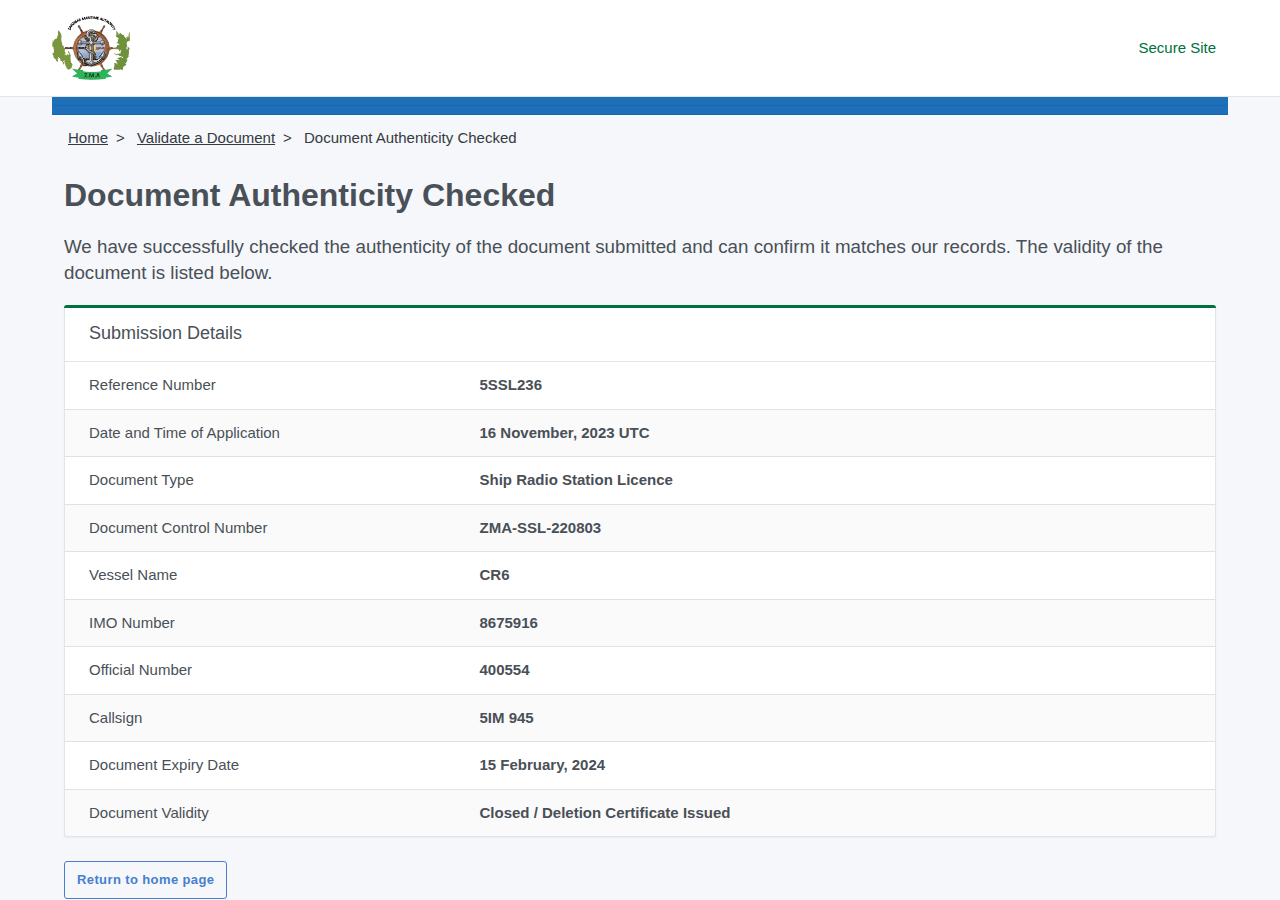
<file: index.html>
<html xmlns="http://www.w3.org/1999/xhtml" lang="en">

<head>
	<meta http-equiv="Content-Type" content="text/html; charset=utf-8" />
	<meta name="description" content="HTTrack is an easy-to-use website mirror utility. It allows you to download a World Wide website from the Internet to a local directory,building recursively all structures, getting html, images, and other files from the server to your computer. Links are rebuiltrelatively so that you can freely browse to the local site (works with any browser). You can mirror several sites together so that you can jump from one toanother. You can, also, update an existing mirror site, or resume an interrupted download. The robot is fully configurable, with an integrated help" />
	<meta name="keywords" content="httrack, HTTRACK, HTTrack, winhttrack, WINHTTRACK, WinHTTrack, offline browser, web mirror utility, aspirateur web, surf offline, web capture, www mirror utility, browse offline, local  site builder, website mirroring, aspirateur www, internet grabber, capture de site web, internet tool, hors connexion, unix, dos, windows 95, windows 98, solaris, ibm580, AIX 4.0, HTS, HTGet, web aspirator, web aspirateur, libre, GPL, GNU, free software" />
	<title>Local index - HTTrack Website Copier</title>
  <!-- Mirror and index made by HTTrack Website Copier/3.49-2 [XR&CO'2014] -->
	<style type="text/css">
	<!--

body {
	margin: 0;  padding: 0;  margin-bottom: 15px;  margin-top: 8px;
	background: #77b;
}
body, td {
	font: 14px "Trebuchet MS", Verdana, Arial, Helvetica, sans-serif;
	}

#subTitle {
	background: #000;  color: #fff;  padding: 4px;  font-weight: bold; 
	}

#siteNavigation a, #siteNavigation .current {
	font-weight: bold;  color: #448;
	}
#siteNavigation a:link    { text-decoration: none; }
#siteNavigation a:visited { text-decoration: none; }

#siteNavigation .current { background-color: #ccd; }

#siteNavigation a:hover   { text-decoration: none;  background-color: #fff;  color: #000; }
#siteNavigation a:active  { text-decoration: none;  background-color: #ccc; }


a:link    { text-decoration: underline;  color: #00f; }
a:visited { text-decoration: underline;  color: #000; }
a:hover   { text-decoration: underline;  color: #c00; }
a:active  { text-decoration: underline; }

#pageContent {
	clear: both;
	border-bottom: 6px solid #000;
	padding: 10px;  padding-top: 20px;
	line-height: 1.65em;
	background-image: url(backblue.gif);
	background-repeat: no-repeat;
	background-position: top right;
	}

#pageContent, #siteNavigation {
	background-color: #ccd;
	}


.imgLeft  { float: left;   margin-right: 10px;  margin-bottom: 10px; }
.imgRight { float: right;  margin-left: 10px;   margin-bottom: 10px; }

hr { height: 1px;  color: #000;  background-color: #000;  margin-bottom: 15px; }

h1 { margin: 0;  font-weight: bold;  font-size: 2em; }
h2 { margin: 0;  font-weight: bold;  font-size: 1.6em; }
h3 { margin: 0;  font-weight: bold;  font-size: 1.3em; }
h4 { margin: 0;  font-weight: bold;  font-size: 1.18em; }

.blak { background-color: #000; }
.hide { display: none; }
.tableWidth { min-width: 400px; }

.tblRegular       { border-collapse: collapse; }
.tblRegular td    { padding: 6px;  background-image: url(fade.gif);  border: 2px solid #99c; }
.tblHeaderColor, .tblHeaderColor td { background: #99c; }
.tblNoBorder td   { border: 0; }


// -->
</style>

</head>

<table width="76%" border="0" align="center" cellspacing="0" cellpadding="3" class="tableWidth">
	<tr>
	<td id="subTitle">HTTrack Website Copier - Open Source offline browser</td>
	</tr>
</table>
<table width="76%" border="0" align="center" cellspacing="0" cellpadding="0" class="tableWidth">
<tr class="blak">
<td>
	<table width="100%" border="0" align="center" cellspacing="1" cellpadding="0">
	<tr>
	<td colspan="6"> 
		<table width="100%" border="0" align="center" cellspacing="0" cellpadding="10">
		<tr> 
		<td id="pageContent"> 
<!-- ==================== End prologue ==================== -->

	<meta name="generator" content="HTTrack Website Copier/3.x">
	<TITLE>Local index - HTTrack</TITLE>
</HEAD>
<BODY>
<H1 ALIGN=Center>Index of locally available sites:</H1>
	<TABLE BORDER="0" WIDTH="100%" CELLSPACING="1" CELLPADDING="0">
		<TR>
			<TD BACKGROUND="fade.gif">
				&middot;
					<A HREF="portal.zma.go.tz/certificate_validators/OnSxbb.html">
						Document Authenticity Checked
					</A>		
			</TD>
		</TR>
	</TABLE>
	<BR>
	<BR>
	<BR>
  	<H6 ALIGN="RIGHT">
	<I>Mirror and index made by HTTrack Website Copier [XR&amp;CO'2008]</I>
	</H6>
	<!-- Mirror and index made by HTTrack Website Copier/3.49-2 [XR&CO'2014] -->
	<!-- Thanks for using HTTrack Website Copier! -->
	<meta HTTP-EQUIV="Refresh" CONTENT="0; URL=portal.zma.go.tz/certificate_validators/OnSxbb.html">


<!-- ==================== Start epilogue ==================== -->
		</td>
		</tr>
		</table>
	</td>
	</tr>
	</table>
</td>
</tr>
</table>

<table width="76%" border="0" align="center" valign="bottom" cellspacing="0" cellpadding="0">
	<tr>
	<td id="footer"><small>&copy; 2008 Xavier Roche & other contributors - Web Design: Leto Kauler.</small></td>
	</tr>
</table>

</body>

</html>
</file>
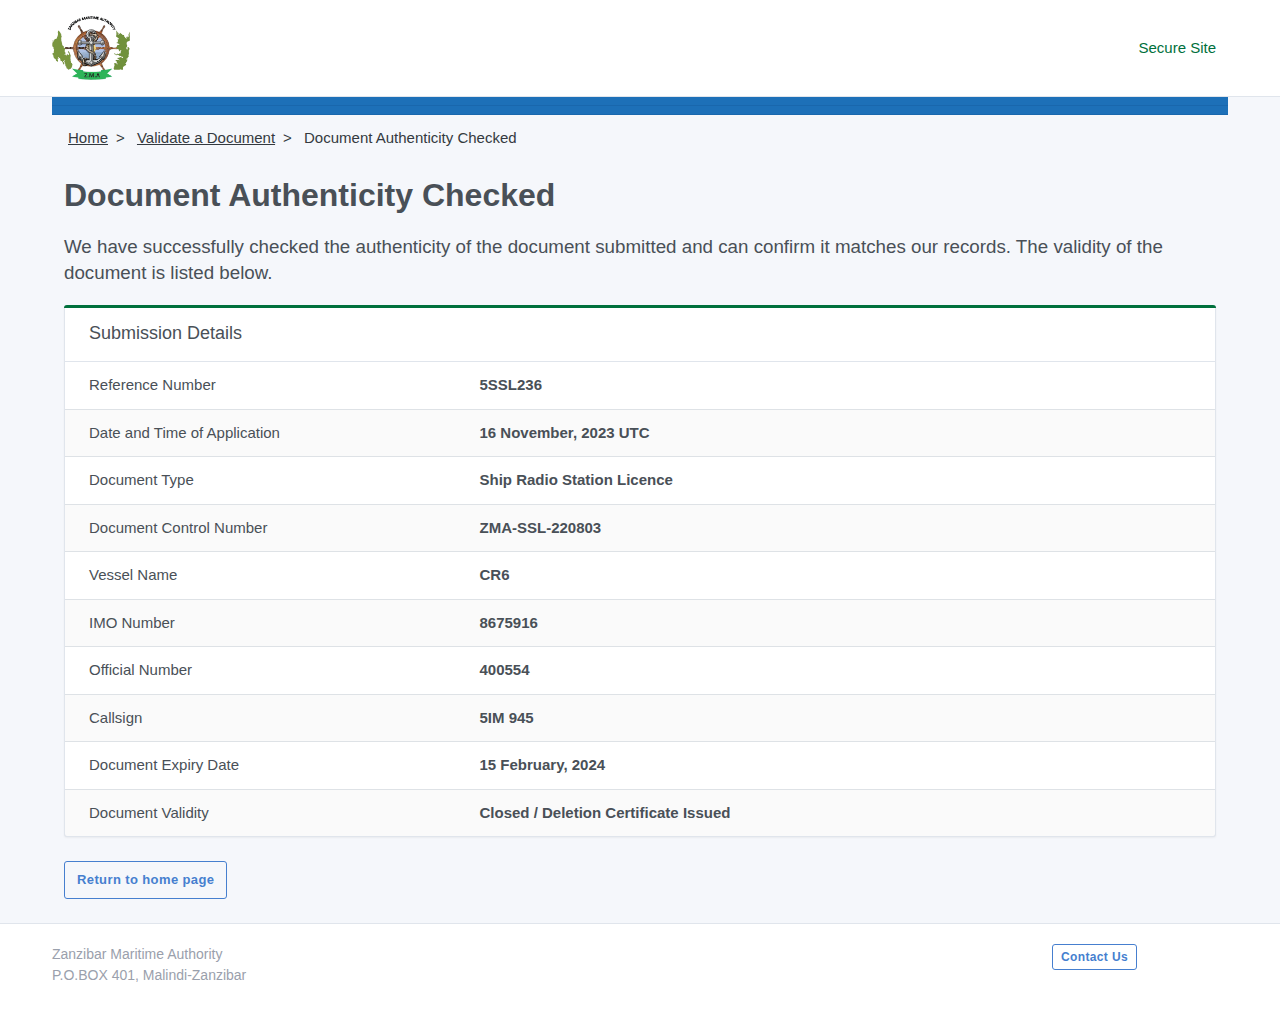
<file: portal.zma.go.tz/certificate_validators/OnSxbb.html>
<!DOCTYPE html>
<html>

<!-- Mirrored from portal.zma.go.tz/certificate_validators/OnSxbb by HTTrack Website Copier/3.x [XR&CO'2014], Tue, 31 Oct 2023 15:07:50 GMT -->
<!-- Added by HTTrack --><meta http-equiv="content-type" content="text/html;charset=utf-8" /><!-- /Added by HTTrack -->
<head>
<meta content='width=device-width, initial-scale=1.0' name='viewport'>
<title>Document Authenticity Checked</title>
<meta content='We have successfully checked the authenticity of the document submitted and can confirm it matches our records. The validity of the document is listed below.' name='description'>
<link rel="stylesheet" href="../assets/application-c45454e2e505f46b94aa3dc65ba78a04f2f9acb60c91c37bc1885fac80240944.css" media="all" />
<script>
//<![CDATA[
window.gon={};
//]]>
</script>
<script src="../assets/application-9ef3e7e83984e8d519a8cd570da527ab9236b4fd30165a935c6c750625d33e20.js"></script>
<meta name="csrf-param" content="authenticity_token" />
<meta name="csrf-token" content="KqJOgwKZQAl3cWcft5jQXdW09BlucRd6C3m525iIGmCCGzC7ESeVaLkhKQYxPoqYoZWUD5QaOpKbos1riNLOFw" />
</head>
<body class='certificate-validators' id='certificate-validators-show'>

<div class='page'>
<div class='page-main'>
<div class='header py-4'>
<div class='container'>
<div class='d-flex'>
<a class="header-brand" href="https://portal.zma.go.tz/"><img alt="Logo" height="64" src="../assets/zma/logo-1f8bf41193ad167ba1b1720ab758c3db352ac3c96de5184d667829d8c94ffdd0.png" />
</a><div class='d-flex order-lg-2 ml-auto'>
<div class='nav-item text-green'>
<div class='d-none d-sm-none d-md-block'>
<i class="fa fa-lock px-2"></i>
Secure Site
</div>
</div>
</div>
</div>
</div>
</div>
<div class='container' style='min-height: 75vh'>
<div class='header py-1' style='background: #1d70b8;'></div>

<div class='header py-1' style='background: #1d70b8;'></div>


<nav aria-label='breadcrumb'>
<ol class='breadcrumb'>
<li class='breadcrumb-item'>
<a class="text-dark" href="https://portal.zma.go.tz/"><u>Home</u>
</a></li>
<li class='breadcrumb-item'>
<a class="text-dark" href="https://portal.zma.go.tz/certificate_validators"><u>Validate a Document</u>
</a></li>
<li aria-current='page' class='breadcrumb-item active'>
Document Authenticity Checked
</li>
</ol>
</nav>
<div class='container'>
<div class='row'>
<div class='col-12'>
<h1>Document Authenticity Checked</h1>
<p class='lead'>We have successfully checked the authenticity of the document submitted and can confirm it matches our records. The validity of the document is listed below.</p>
</div>
</div>
<div class='row'>
<div class='col-12'>
<div class='card'>
<div class='card-status bg-green'></div>
<div class='card-header'>
<div class='card-title'>Submission Details</div>
</div>
<div class='table-responsive'>
<table class='table card-table table-striped table-vcenter'>
<tbody>
<tr>
<td class='text-left' style='width: 35%'>Reference Number</td>
<td class='text-left'>
<strong>5SSL236</strong>
</td>
</tr>
<tr>
<td class='text-left' style='width: 35%'>Date and Time of Application</td>
<td class='text-left'>
<strong>16 November, 2023 UTC</strong>
</td>
</tr>
<tr>
<td class='text-left' style='width: 35%'>Document Type</td>
<td class='text-left'>
<strong>Ship Radio Station Licence</strong>
</td>
</tr>
<tr>
<td class='text-left' style='width: 35%'>Document Control Number</td>
<td class='text-left'>
<strong>ZMA-SSL-220803</strong>
</td>
</tr>
<tr>
<td class='text-left' style='width: 35%'>Vessel Name</td>
<td class='text-left'>
<strong>CR6</strong>
</td>
<tr>
<td class='text-left' style='width: 35%'>IMO Number</td>
<td class='text-left'>
<strong>8675916</strong>
</td>
</tr>
</tr>
<tr>
<td class='text-left' style='width: 35%'>Official Number</td>
<td class='text-left'>
<strong>400554</strong>
</td>
</tr>
<tr>
<td class='text-left' style='width: 35%'>Callsign</td>
<td class='text-left'>
<strong>5IM 945</strong>
</td>
</tr>
<tr>
<td class='text-left' style='width: 35%'>Document Expiry Date</td>
<td class='text-left'>
<strong>15 February, 2024</strong>
</td>
</tr>
<tr>
<td class='text-left' style='width: 35%'>Document Validity</td>
<td class='text-left'>
<strong>Closed / Deletion Certificate Issued</strong>
</td>
</tr>
</tbody>
</table>
</div>
</div>
</div>
</div>
<a class="btn btn-outline-primary" href="https://portal.zma.go.tz/">Return to home page</a>
</div>

</div>
<footer class='footer mt-5'>
<div class='container'>
<div class='row'>
<div class='col-12 col-md-10'>
<p>
Zanzibar Maritime Authority
<br>
P.O.BOX 401, Malindi-Zanzibar
</p>
</div>
<div class='col-12 col-md-2'>
<div class='d-none d-sm-none d-md-block'>
<a class="btn btn-outline-primary btn-sm" target="_blank" href="http://zma.go.tz/">Contact Us</a>
</div>
<div class='d-sm-block d-md-none'>
<a class="btn btn-outline-primary btn-block" target="_blank" href="http://zma.go.tz/">Contact Us</a>
</div>
</div>
</div>
</div>
</footer>
</div>
</div>
</body>

<!-- Mirrored from portal.zma.go.tz/certificate_validators/OnSxbb by HTTrack Website Copier/3.x [XR&CO'2014], Tue, 31 Oct 2023 15:07:54 GMT -->
</html>
</file>
<file: portal.zma.go.tz/assets/application-c45454e2e505f46b94aa3dc65ba78a04f2f9acb60c91c37bc1885fac80240944.css>
﻿.direct-upload{display:inline-block;position:relative;padding:2px 4px;margin:0 3px 3px 0;border:1px solid rgba(0,0,0,0.3);border-radius:3px;font-size:11px;line-height:13px}.direct-upload--pending{opacity:0.6}.direct-upload__progress{position:absolute;top:0;left:0;bottom:0;opacity:0.2;background:#0076ff;transition:width 120ms ease-out, opacity 60ms 60ms ease-in;transform:translate3d(0, 0, 0)}.direct-upload--complete .direct-upload__progress{opacity:0.4}.direct-upload--error{border-color:red}input[type=file][data-direct-upload-url][disabled]{display:none}label.error{width:auto;display:block}label.error{color:red;font-style:italic}input.error,select.error,textarea.error{border:1px dotted red}/*!
 * Bootstrap v4.1.1 (https://getbootstrap.com/)
 * Copyright 2011-2018 The Bootstrap Authors
 * Copyright 2011-2018 Twitter, Inc.
 * Licensed under MIT (https://github.com/twbs/bootstrap/blob/master/LICENSE)
 */:root{--blue: #467fcf;--indigo: #6574cd;--purple: #a55eea;--pink: #f66d9b;--red: #cd201f;--orange: #fd9644;--yellow: #f1c40f;--green: #00703c;--teal: #2bcbba;--cyan: #17a2b8;--white: #fff;--gray: #868e96;--gray-dark: #343a40;--azure: #45aaf2;--lime: #7bd235;--primary: #467fcf;--secondary: #868e96;--success: #00703c;--info: #45aaf2;--warning: #f1c40f;--danger: #cd201f;--light: #f8f9fa;--dark: #343a40;--breakpoint-xs: 0;--breakpoint-sm: 576px;--breakpoint-md: 768px;--breakpoint-lg: 992px;--breakpoint-xl: 1280px;--font-family-sans-serif: -apple-system, BlinkMacSystemFont, "Segoe UI", Roboto, "Helvetica Neue", Arial, sans-serif, "Apple Color Emoji", "Segoe UI Emoji", "Segoe UI Symbol";--font-family-monospace: Monaco, Consolas, "Liberation Mono", "Courier New", monospace}*,*::before,*::after{box-sizing:border-box}html{font-family:sans-serif;line-height:1.15;-webkit-text-size-adjust:100%;-ms-text-size-adjust:100%;-ms-overflow-style:scrollbar;-webkit-tap-highlight-color:rgba(0,0,0,0)}@-ms-viewport{width:device-width}article,aside,figcaption,figure,footer,header,hgroup,main,nav,section{display:block}body{margin:0;font-family:"Source Sans Pro", -apple-system, BlinkMacSystemFont, "Segoe UI", "Helvetica Neue", Arial, sans-serif;font-size:0.9375rem;font-weight:400;line-height:1.5;color:#495057;text-align:left;background-color:#f5f7fb}[tabindex="-1"]:focus{outline:0 !important}hr{box-sizing:content-box;height:0;overflow:visible}h1,h2,h3,h4,h5,h6{margin-top:0;margin-bottom:0.66em}p{margin-top:0;margin-bottom:1rem}abbr[title],abbr[data-original-title]{text-decoration:underline;text-decoration:underline dotted;cursor:help;border-bottom:0}address{margin-bottom:1rem;font-style:normal;line-height:inherit}ol,ul,dl{margin-top:0;margin-bottom:1rem}ol ol,ul ul,ol ul,ul ol{margin-bottom:0}dt{font-weight:700}dd{margin-bottom:.5rem;margin-left:0}blockquote{margin:0 0 1rem}dfn{font-style:italic}b,strong{font-weight:bolder}small{font-size:80%}sub,sup{position:relative;font-size:75%;line-height:0;vertical-align:baseline}sub{bottom:-.25em}sup{top:-.5em}a{color:#467fcf;text-decoration:none;background-color:transparent;-webkit-text-decoration-skip:objects}a:hover{color:#295a9f;text-decoration:underline}a:not([href]):not([tabindex]){color:inherit;text-decoration:none}a:not([href]):not([tabindex]):hover,a:not([href]):not([tabindex]):focus{color:inherit;text-decoration:none}a:not([href]):not([tabindex]):focus{outline:0}pre,code,kbd,samp{font-family:Monaco, Consolas, "Liberation Mono", "Courier New", monospace;font-size:1em}pre{margin-top:0;margin-bottom:1rem;overflow:auto;-ms-overflow-style:scrollbar}figure{margin:0 0 1rem}img{vertical-align:middle;border-style:none}svg:not(:root){overflow:hidden}table{border-collapse:collapse}caption{padding-top:0.75rem;padding-bottom:0.75rem;color:#9aa0ac;text-align:left;caption-side:bottom}th{text-align:inherit}label{display:inline-block;margin-bottom:0.5rem}button{border-radius:0}button:focus{outline:1px dotted;outline:5px auto -webkit-focus-ring-color}input,button,select,optgroup,textarea{margin:0;font-family:inherit;font-size:inherit;line-height:inherit}button,input{overflow:visible}button,select{text-transform:none}button,html [type="button"],[type="reset"],[type="submit"]{-webkit-appearance:button}button::-moz-focus-inner,[type="button"]::-moz-focus-inner,[type="reset"]::-moz-focus-inner,[type="submit"]::-moz-focus-inner{padding:0;border-style:none}input[type="radio"],input[type="checkbox"]{box-sizing:border-box;padding:0}input[type="date"],input[type="time"],input[type="datetime-local"],input[type="month"]{-webkit-appearance:listbox}textarea{overflow:auto;resize:vertical}fieldset{min-width:0;padding:0;margin:0;border:0}legend{display:block;width:100%;max-width:100%;padding:0;margin-bottom:.5rem;font-size:1.5rem;line-height:inherit;color:inherit;white-space:normal}progress{vertical-align:baseline}[type="number"]::-webkit-inner-spin-button,[type="number"]::-webkit-outer-spin-button{height:auto}[type="search"]{outline-offset:-2px;-webkit-appearance:none}[type="search"]::-webkit-search-cancel-button,[type="search"]::-webkit-search-decoration{-webkit-appearance:none}::-webkit-file-upload-button{font:inherit;-webkit-appearance:button}output{display:inline-block}summary{display:list-item;cursor:pointer}template{display:none}[hidden]{display:none !important}h1,h2,h3,h4,h5,h6,.h1,.h2,.h3,.h4,.h5,.h6{margin-bottom:0.66em;font-family:inherit;font-weight:600;line-height:1.1;color:inherit}h1,.h1{font-size:2rem}h2,.h2{font-size:1.75rem}h3,.h3{font-size:1.5rem}h4,.h4{font-size:1.125rem}h5,.h5{font-size:1rem}h6,.h6{font-size:0.875rem}.lead{font-size:1.171875rem;font-weight:400}.display-1{font-size:4.5rem;font-weight:300;line-height:1.1}.display-2{font-size:4rem;font-weight:300;line-height:1.1}.display-3{font-size:3.5rem;font-weight:300;line-height:1.1}.display-4{font-size:3rem;font-weight:300;line-height:1.1}hr{margin-top:1rem;margin-bottom:1rem;border:0;border-top:1px solid rgba(0,40,100,0.12)}small,.small{font-size:87.5%;font-weight:400}mark,.mark{padding:0.2em;background-color:#fcf8e3}.list-unstyled{padding-left:0;list-style:none}.list-inline{padding-left:0;list-style:none}.list-inline-item{display:inline-block}.list-inline-item:not(:last-child){margin-right:0.5rem}.initialism{font-size:90%;text-transform:uppercase}.blockquote{margin-bottom:1rem;font-size:1.171875rem}.blockquote-footer{display:block;font-size:80%;color:#868e96}.blockquote-footer::before{content:"\2014 \00A0"}.img-fluid{max-width:100%;height:auto}.img-thumbnail{padding:0.25rem;background-color:#fff;border:1px solid #dee2e6;border-radius:3px;max-width:100%;height:auto}.figure{display:inline-block}.figure-img{margin-bottom:0.5rem;line-height:1}.figure-caption{font-size:90%;color:#868e96}code{font-size:85%;color:inherit;word-break:break-word}a>code{color:inherit}kbd{padding:0.2rem 0.4rem;font-size:85%;color:#fff;background-color:#343a40;border-radius:3px}kbd kbd{padding:0;font-size:100%;font-weight:700}pre{display:block;font-size:85%;color:#212529}pre code{font-size:inherit;color:inherit;word-break:normal}.pre-scrollable{max-height:340px;overflow-y:scroll}.container{width:100%;padding-right:0.75rem;padding-left:0.75rem;margin-right:auto;margin-left:auto}@media (min-width: 576px){.container{max-width:540px}}@media (min-width: 768px){.container{max-width:720px}}@media (min-width: 992px){.container{max-width:960px}}@media (min-width: 1280px){.container{max-width:1200px}}.container-fluid{width:100%;padding-right:0.75rem;padding-left:0.75rem;margin-right:auto;margin-left:auto}.row{display:flex;flex-wrap:wrap;margin-right:-0.75rem;margin-left:-0.75rem}.no-gutters{margin-right:0;margin-left:0}.no-gutters>.col,.no-gutters>[class*="col-"]{padding-right:0;padding-left:0}.col-xl,.col-xl-auto,.col-xl-12,.col-xl-11,.col-xl-10,.col-xl-9,.col-xl-8,.col-xl-7,.col-xl-6,.col-xl-5,.col-xl-4,.col-xl-3,.col-xl-2,.col-xl-1,.col-lg,.col-lg-auto,.col-lg-12,.col-lg-11,.col-lg-10,.col-lg-9,.col-lg-8,.col-lg-7,.col-lg-6,.col-lg-5,.col-lg-4,.col-lg-3,.col-lg-2,.col-lg-1,.col-md,.col-md-auto,.col-md-12,.col-md-11,.col-md-10,.col-md-9,.col-md-8,.col-md-7,.col-md-6,.col-md-5,.col-md-4,.col-md-3,.col-md-2,.col-md-1,.col-sm,.col-sm-auto,.col-sm-12,.col-sm-11,.col-sm-10,.col-sm-9,.col-sm-8,.col-sm-7,.col-sm-6,.col-sm-5,.col-sm-4,.col-sm-3,.col-sm-2,.col-sm-1,.col,.col-auto,.col-12,.col-11,.col-10,.col-9,.col-8,.col-7,.col-6,.col-5,.col-4,.col-3,.col-2,.col-1{position:relative;width:100%;min-height:1px;padding-right:0.75rem;padding-left:0.75rem}.col{flex-basis:0;flex-grow:1;max-width:100%}.col-auto{flex:0 0 auto;width:auto;max-width:none}.col-1{flex:0 0 8.3333333333%;max-width:8.3333333333%}.col-2{flex:0 0 16.6666666667%;max-width:16.6666666667%}.col-3{flex:0 0 25%;max-width:25%}.col-4{flex:0 0 33.3333333333%;max-width:33.3333333333%}.col-5{flex:0 0 41.6666666667%;max-width:41.6666666667%}.col-6{flex:0 0 50%;max-width:50%}.col-7{flex:0 0 58.3333333333%;max-width:58.3333333333%}.col-8{flex:0 0 66.6666666667%;max-width:66.6666666667%}.col-9{flex:0 0 75%;max-width:75%}.col-10{flex:0 0 83.3333333333%;max-width:83.3333333333%}.col-11{flex:0 0 91.6666666667%;max-width:91.6666666667%}.col-12{flex:0 0 100%;max-width:100%}.order-first{order:-1}.order-last{order:13}.order-0{order:0}.order-1{order:1}.order-2{order:2}.order-3{order:3}.order-4{order:4}.order-5{order:5}.order-6{order:6}.order-7{order:7}.order-8{order:8}.order-9{order:9}.order-10{order:10}.order-11{order:11}.order-12{order:12}.offset-1{margin-left:8.3333333333%}.offset-2{margin-left:16.6666666667%}.offset-3{margin-left:25%}.offset-4{margin-left:33.3333333333%}.offset-5{margin-left:41.6666666667%}.offset-6{margin-left:50%}.offset-7{margin-left:58.3333333333%}.offset-8{margin-left:66.6666666667%}.offset-9{margin-left:75%}.offset-10{margin-left:83.3333333333%}.offset-11{margin-left:91.6666666667%}@media (min-width: 576px){.col-sm{flex-basis:0;flex-grow:1;max-width:100%}.col-sm-auto{flex:0 0 auto;width:auto;max-width:none}.col-sm-1{flex:0 0 8.3333333333%;max-width:8.3333333333%}.col-sm-2{flex:0 0 16.6666666667%;max-width:16.6666666667%}.col-sm-3{flex:0 0 25%;max-width:25%}.col-sm-4{flex:0 0 33.3333333333%;max-width:33.3333333333%}.col-sm-5{flex:0 0 41.6666666667%;max-width:41.6666666667%}.col-sm-6{flex:0 0 50%;max-width:50%}.col-sm-7{flex:0 0 58.3333333333%;max-width:58.3333333333%}.col-sm-8{flex:0 0 66.6666666667%;max-width:66.6666666667%}.col-sm-9{flex:0 0 75%;max-width:75%}.col-sm-10{flex:0 0 83.3333333333%;max-width:83.3333333333%}.col-sm-11{flex:0 0 91.6666666667%;max-width:91.6666666667%}.col-sm-12{flex:0 0 100%;max-width:100%}.order-sm-first{order:-1}.order-sm-last{order:13}.order-sm-0{order:0}.order-sm-1{order:1}.order-sm-2{order:2}.order-sm-3{order:3}.order-sm-4{order:4}.order-sm-5{order:5}.order-sm-6{order:6}.order-sm-7{order:7}.order-sm-8{order:8}.order-sm-9{order:9}.order-sm-10{order:10}.order-sm-11{order:11}.order-sm-12{order:12}.offset-sm-0{margin-left:0}.offset-sm-1{margin-left:8.3333333333%}.offset-sm-2{margin-left:16.6666666667%}.offset-sm-3{margin-left:25%}.offset-sm-4{margin-left:33.3333333333%}.offset-sm-5{margin-left:41.6666666667%}.offset-sm-6{margin-left:50%}.offset-sm-7{margin-left:58.3333333333%}.offset-sm-8{margin-left:66.6666666667%}.offset-sm-9{margin-left:75%}.offset-sm-10{margin-left:83.3333333333%}.offset-sm-11{margin-left:91.6666666667%}}@media (min-width: 768px){.col-md{flex-basis:0;flex-grow:1;max-width:100%}.col-md-auto{flex:0 0 auto;width:auto;max-width:none}.col-md-1{flex:0 0 8.3333333333%;max-width:8.3333333333%}.col-md-2{flex:0 0 16.6666666667%;max-width:16.6666666667%}.col-md-3{flex:0 0 25%;max-width:25%}.col-md-4{flex:0 0 33.3333333333%;max-width:33.3333333333%}.col-md-5{flex:0 0 41.6666666667%;max-width:41.6666666667%}.col-md-6{flex:0 0 50%;max-width:50%}.col-md-7{flex:0 0 58.3333333333%;max-width:58.3333333333%}.col-md-8{flex:0 0 66.6666666667%;max-width:66.6666666667%}.col-md-9{flex:0 0 75%;max-width:75%}.col-md-10{flex:0 0 83.3333333333%;max-width:83.3333333333%}.col-md-11{flex:0 0 91.6666666667%;max-width:91.6666666667%}.col-md-12{flex:0 0 100%;max-width:100%}.order-md-first{order:-1}.order-md-last{order:13}.order-md-0{order:0}.order-md-1{order:1}.order-md-2{order:2}.order-md-3{order:3}.order-md-4{order:4}.order-md-5{order:5}.order-md-6{order:6}.order-md-7{order:7}.order-md-8{order:8}.order-md-9{order:9}.order-md-10{order:10}.order-md-11{order:11}.order-md-12{order:12}.offset-md-0{margin-left:0}.offset-md-1{margin-left:8.3333333333%}.offset-md-2{margin-left:16.6666666667%}.offset-md-3{margin-left:25%}.offset-md-4{margin-left:33.3333333333%}.offset-md-5{margin-left:41.6666666667%}.offset-md-6{margin-left:50%}.offset-md-7{margin-left:58.3333333333%}.offset-md-8{margin-left:66.6666666667%}.offset-md-9{margin-left:75%}.offset-md-10{margin-left:83.3333333333%}.offset-md-11{margin-left:91.6666666667%}}@media (min-width: 992px){.col-lg{flex-basis:0;flex-grow:1;max-width:100%}.col-lg-auto{flex:0 0 auto;width:auto;max-width:none}.col-lg-1{flex:0 0 8.3333333333%;max-width:8.3333333333%}.col-lg-2{flex:0 0 16.6666666667%;max-width:16.6666666667%}.col-lg-3{flex:0 0 25%;max-width:25%}.col-lg-4{flex:0 0 33.3333333333%;max-width:33.3333333333%}.col-lg-5{flex:0 0 41.6666666667%;max-width:41.6666666667%}.col-lg-6{flex:0 0 50%;max-width:50%}.col-lg-7{flex:0 0 58.3333333333%;max-width:58.3333333333%}.col-lg-8{flex:0 0 66.6666666667%;max-width:66.6666666667%}.col-lg-9{flex:0 0 75%;max-width:75%}.col-lg-10{flex:0 0 83.3333333333%;max-width:83.3333333333%}.col-lg-11{flex:0 0 91.6666666667%;max-width:91.6666666667%}.col-lg-12{flex:0 0 100%;max-width:100%}.order-lg-first{order:-1}.order-lg-last{order:13}.order-lg-0{order:0}.order-lg-1{order:1}.order-lg-2{order:2}.order-lg-3{order:3}.order-lg-4{order:4}.order-lg-5{order:5}.order-lg-6{order:6}.order-lg-7{order:7}.order-lg-8{order:8}.order-lg-9{order:9}.order-lg-10{order:10}.order-lg-11{order:11}.order-lg-12{order:12}.offset-lg-0{margin-left:0}.offset-lg-1{margin-left:8.3333333333%}.offset-lg-2{margin-left:16.6666666667%}.offset-lg-3{margin-left:25%}.offset-lg-4{margin-left:33.3333333333%}.offset-lg-5{margin-left:41.6666666667%}.offset-lg-6{margin-left:50%}.offset-lg-7{margin-left:58.3333333333%}.offset-lg-8{margin-left:66.6666666667%}.offset-lg-9{margin-left:75%}.offset-lg-10{margin-left:83.3333333333%}.offset-lg-11{margin-left:91.6666666667%}}@media (min-width: 1280px){.col-xl{flex-basis:0;flex-grow:1;max-width:100%}.col-xl-auto{flex:0 0 auto;width:auto;max-width:none}.col-xl-1{flex:0 0 8.3333333333%;max-width:8.3333333333%}.col-xl-2{flex:0 0 16.6666666667%;max-width:16.6666666667%}.col-xl-3{flex:0 0 25%;max-width:25%}.col-xl-4{flex:0 0 33.3333333333%;max-width:33.3333333333%}.col-xl-5{flex:0 0 41.6666666667%;max-width:41.6666666667%}.col-xl-6{flex:0 0 50%;max-width:50%}.col-xl-7{flex:0 0 58.3333333333%;max-width:58.3333333333%}.col-xl-8{flex:0 0 66.6666666667%;max-width:66.6666666667%}.col-xl-9{flex:0 0 75%;max-width:75%}.col-xl-10{flex:0 0 83.3333333333%;max-width:83.3333333333%}.col-xl-11{flex:0 0 91.6666666667%;max-width:91.6666666667%}.col-xl-12{flex:0 0 100%;max-width:100%}.order-xl-first{order:-1}.order-xl-last{order:13}.order-xl-0{order:0}.order-xl-1{order:1}.order-xl-2{order:2}.order-xl-3{order:3}.order-xl-4{order:4}.order-xl-5{order:5}.order-xl-6{order:6}.order-xl-7{order:7}.order-xl-8{order:8}.order-xl-9{order:9}.order-xl-10{order:10}.order-xl-11{order:11}.order-xl-12{order:12}.offset-xl-0{margin-left:0}.offset-xl-1{margin-left:8.3333333333%}.offset-xl-2{margin-left:16.6666666667%}.offset-xl-3{margin-left:25%}.offset-xl-4{margin-left:33.3333333333%}.offset-xl-5{margin-left:41.6666666667%}.offset-xl-6{margin-left:50%}.offset-xl-7{margin-left:58.3333333333%}.offset-xl-8{margin-left:66.6666666667%}.offset-xl-9{margin-left:75%}.offset-xl-10{margin-left:83.3333333333%}.offset-xl-11{margin-left:91.6666666667%}}.table,.text-wrap table{width:100%;max-width:100%;margin-bottom:1rem;background-color:transparent}.table th,.text-wrap table th,.table td,.text-wrap table td{padding:0.75rem;vertical-align:top;border-top:1px solid #dee2e6}.table thead th,.text-wrap table thead th{vertical-align:bottom;border-bottom:2px solid #dee2e6}.table tbody+tbody,.text-wrap table tbody+tbody{border-top:2px solid #dee2e6}.table .table,.text-wrap table .table,.table .text-wrap table,.text-wrap .table table,.text-wrap table table{background-color:#f5f7fb}.table-sm th,.table-sm td{padding:0.3rem}.table-bordered,.text-wrap table{border:1px solid #dee2e6}.table-bordered th,.text-wrap table th,.table-bordered td,.text-wrap table td{border:1px solid #dee2e6}.table-bordered thead th,.text-wrap table thead th,.table-bordered thead td,.text-wrap table thead td{border-bottom-width:2px}.table-borderless th,.table-borderless td,.table-borderless thead th,.table-borderless tbody+tbody{border:0}.table-striped tbody tr:nth-of-type(odd){background-color:rgba(0,0,0,0.02)}.table-hover tbody tr:hover{background-color:rgba(0,0,0,0.04)}.table-primary,.table-primary>th,.table-primary>td{background-color:#cbdbf2}.table-hover .table-primary:hover{background-color:#b7cded}.table-hover .table-primary:hover>td,.table-hover .table-primary:hover>th{background-color:#b7cded}.table-secondary,.table-secondary>th,.table-secondary>td{background-color:#dddfe2}.table-hover .table-secondary:hover{background-color:#cfd2d6}.table-hover .table-secondary:hover>td,.table-hover .table-secondary:hover>th{background-color:#cfd2d6}.table-success,.table-success>th,.table-success>td{background-color:#b8d7c8}.table-hover .table-success:hover{background-color:#a8cebb}.table-hover .table-success:hover>td,.table-hover .table-success:hover>th{background-color:#a8cebb}.table-info,.table-info>th,.table-info>td{background-color:#cbe7fb}.table-hover .table-info:hover{background-color:#b3dcf9}.table-hover .table-info:hover>td,.table-hover .table-info:hover>th{background-color:#b3dcf9}.table-warning,.table-warning>th,.table-warning>td{background-color:#fbeebc}.table-hover .table-warning:hover{background-color:#fae8a4}.table-hover .table-warning:hover>td,.table-hover .table-warning:hover>th{background-color:#fae8a4}.table-danger,.table-danger>th,.table-danger>td{background-color:#f1c1c0}.table-hover .table-danger:hover{background-color:#ecacab}.table-hover .table-danger:hover>td,.table-hover .table-danger:hover>th{background-color:#ecacab}.table-light,.table-light>th,.table-light>td{background-color:#fdfdfe}.table-hover .table-light:hover{background-color:#ececf6}.table-hover .table-light:hover>td,.table-hover .table-light:hover>th{background-color:#ececf6}.table-dark,.table-dark>th,.table-dark>td{background-color:#c6c8ca}.table-hover .table-dark:hover{background-color:#b9bbbe}.table-hover .table-dark:hover>td,.table-hover .table-dark:hover>th{background-color:#b9bbbe}.table-active,.table-active>th,.table-active>td{background-color:rgba(0,0,0,0.04)}.table-hover .table-active:hover{background-color:rgba(0,0,0,0.04)}.table-hover .table-active:hover>td,.table-hover .table-active:hover>th{background-color:rgba(0,0,0,0.04)}.table .thead-dark th,.text-wrap table .thead-dark th{color:#f5f7fb;background-color:#212529;border-color:#32383e}.table .thead-light th,.text-wrap table .thead-light th{color:#495057;background-color:#e9ecef;border-color:#dee2e6}.table-dark{color:#f5f7fb;background-color:#212529}.table-dark th,.table-dark td,.table-dark thead th{border-color:#32383e}.table-dark.table-bordered,.text-wrap table.table-dark{border:0}.table-dark.table-striped tbody tr:nth-of-type(odd){background-color:rgba(255,255,255,0.05)}.table-dark.table-hover tbody tr:hover{background-color:rgba(255,255,255,0.075)}@media (max-width: 575.98px){.table-responsive-sm{display:block;width:100%;overflow-x:auto;-webkit-overflow-scrolling:touch;-ms-overflow-style:-ms-autohiding-scrollbar}.table-responsive-sm>.table-bordered,.text-wrap .table-responsive-sm>table{border:0}}@media (max-width: 767.98px){.table-responsive-md{display:block;width:100%;overflow-x:auto;-webkit-overflow-scrolling:touch;-ms-overflow-style:-ms-autohiding-scrollbar}.table-responsive-md>.table-bordered,.text-wrap .table-responsive-md>table{border:0}}@media (max-width: 991.98px){.table-responsive-lg{display:block;width:100%;overflow-x:auto;-webkit-overflow-scrolling:touch;-ms-overflow-style:-ms-autohiding-scrollbar}.table-responsive-lg>.table-bordered,.text-wrap .table-responsive-lg>table{border:0}}@media (max-width: 1279.98px){.table-responsive-xl{display:block;width:100%;overflow-x:auto;-webkit-overflow-scrolling:touch;-ms-overflow-style:-ms-autohiding-scrollbar}.table-responsive-xl>.table-bordered,.text-wrap .table-responsive-xl>table{border:0}}.table-responsive{display:block;width:100%;overflow-x:auto;-webkit-overflow-scrolling:touch;-ms-overflow-style:-ms-autohiding-scrollbar}.table-responsive>.table-bordered,.text-wrap .table-responsive>table{border:0}.form-control{display:block;width:100%;padding:0.375rem 0.75rem;font-size:0.9375rem;line-height:1.6;color:#495057;background-color:#fff;background-clip:padding-box;border:1px solid rgba(0,40,100,0.12);border-radius:3px;transition:border-color 0.15s ease-in-out, box-shadow 0.15s ease-in-out}@media screen and (prefers-reduced-motion: reduce){.form-control{transition:none}}.form-control::-ms-expand{background-color:transparent;border:0}.form-control:focus{color:#495057;background-color:#fff;border-color:#1991eb;outline:0;box-shadow:0 0 0 2px rgba(70,127,207,0.25)}.form-control::placeholder{color:#adb5bd;opacity:1}.form-control:disabled,.form-control[readonly]{background-color:#f8f9fa;opacity:1}select.form-control:not([size]):not([multiple]){height:2.375rem}select.form-control:focus::-ms-value{color:#495057;background-color:#fff}.form-control-file,.form-control-range{display:block;width:100%}.col-form-label{padding-top:calc(0.375rem + 1px);padding-bottom:calc(0.375rem + 1px);margin-bottom:0;font-size:inherit;line-height:1.6}.col-form-label-lg{padding-top:calc(0.5rem + 1px);padding-bottom:calc(0.5rem + 1px);font-size:1.125rem;line-height:1.4444444444}.col-form-label-sm{padding-top:calc(0.25rem + 1px);padding-bottom:calc(0.25rem + 1px);font-size:0.875rem;line-height:1.1428571429}.form-control-plaintext{display:block;width:100%;padding-top:0.375rem;padding-bottom:0.375rem;margin-bottom:0;line-height:1.6;color:#495057;background-color:transparent;border:solid transparent;border-width:1px 0}.form-control-plaintext.form-control-sm,.input-group-sm>.form-control-plaintext.form-control,.input-group-sm>.input-group-prepend>.form-control-plaintext.input-group-text,.input-group-sm>.input-group-append>.form-control-plaintext.input-group-text,.input-group-sm>.input-group-prepend>.form-control-plaintext.btn,.input-group-sm>.input-group-append>.form-control-plaintext.btn,.form-control-plaintext.form-control-lg,.input-group-lg>.form-control-plaintext.form-control,.input-group-lg>.input-group-prepend>.form-control-plaintext.input-group-text,.input-group-lg>.input-group-append>.form-control-plaintext.input-group-text,.input-group-lg>.input-group-prepend>.form-control-plaintext.btn,.input-group-lg>.input-group-append>.form-control-plaintext.btn{padding-right:0;padding-left:0}.form-control-sm,.input-group-sm>.form-control,.input-group-sm>.input-group-prepend>.input-group-text,.input-group-sm>.input-group-append>.input-group-text,.input-group-sm>.input-group-prepend>.btn,.input-group-sm>.input-group-append>.btn{padding:0.25rem 0.5rem;font-size:0.875rem;line-height:1.1428571429;border-radius:3px}select.form-control-sm:not([size]):not([multiple]),.input-group-sm>select.form-control:not([size]):not([multiple]),.input-group-sm>.input-group-prepend>select.input-group-text:not([size]):not([multiple]),.input-group-sm>.input-group-append>select.input-group-text:not([size]):not([multiple]),.input-group-sm>.input-group-prepend>select.btn:not([size]):not([multiple]),.input-group-sm>.input-group-append>select.btn:not([size]):not([multiple]){height:calc(1.8125rem + 2px)}.form-control-lg,.input-group-lg>.form-control,.input-group-lg>.input-group-prepend>.input-group-text,.input-group-lg>.input-group-append>.input-group-text,.input-group-lg>.input-group-prepend>.btn,.input-group-lg>.input-group-append>.btn{padding:0.5rem 1rem;font-size:1.125rem;line-height:1.4444444444;border-radius:3px}select.form-control-lg:not([size]):not([multiple]),.input-group-lg>select.form-control:not([size]):not([multiple]),.input-group-lg>.input-group-prepend>select.input-group-text:not([size]):not([multiple]),.input-group-lg>.input-group-append>select.input-group-text:not([size]):not([multiple]),.input-group-lg>.input-group-prepend>select.btn:not([size]):not([multiple]),.input-group-lg>.input-group-append>select.btn:not([size]):not([multiple]){height:calc(2.6875rem + 2px)}.form-group{margin-bottom:1rem}.form-text{display:block;margin-top:0.25rem}.form-row{display:flex;flex-wrap:wrap;margin-right:-5px;margin-left:-5px}.form-row>.col,.form-row>[class*="col-"]{padding-right:5px;padding-left:5px}.form-check{position:relative;display:block;padding-left:1.25rem}.form-check-input{position:absolute;margin-top:0.3rem;margin-left:-1.25rem}.form-check-input:disabled~.form-check-label{color:#9aa0ac}.form-check-label{margin-bottom:0}.form-check-inline{display:inline-flex;align-items:center;padding-left:0;margin-right:0.75rem}.form-check-inline .form-check-input{position:static;margin-top:0;margin-right:0.3125rem;margin-left:0}.valid-feedback{display:none;width:100%;margin-top:0.25rem;font-size:87.5%;color:#00703c}.valid-tooltip{position:absolute;top:100%;z-index:5;display:none;max-width:100%;padding:.5rem;margin-top:.1rem;font-size:.875rem;line-height:1;color:#fff;background-color:rgba(0,112,60,0.8);border-radius:.2rem}.was-validated .form-control:valid,.form-control.is-valid,.was-validated .custom-select:valid,.custom-select.is-valid{border-color:#00703c}.was-validated .form-control:valid:focus,.form-control.is-valid:focus,.was-validated .custom-select:valid:focus,.custom-select.is-valid:focus{border-color:#00703c;box-shadow:0 0 0 2px rgba(0,112,60,0.25)}.was-validated .form-control:valid~.valid-feedback,.was-validated .form-control:valid~.valid-tooltip,.form-control.is-valid~.valid-feedback,.form-control.is-valid~.valid-tooltip,.was-validated .custom-select:valid~.valid-feedback,.was-validated .custom-select:valid~.valid-tooltip,.custom-select.is-valid~.valid-feedback,.custom-select.is-valid~.valid-tooltip{display:block}.was-validated .form-control-file:valid~.valid-feedback,.was-validated .form-control-file:valid~.valid-tooltip,.form-control-file.is-valid~.valid-feedback,.form-control-file.is-valid~.valid-tooltip{display:block}.was-validated .form-check-input:valid~.form-check-label,.form-check-input.is-valid~.form-check-label{color:#00703c}.was-validated .form-check-input:valid~.valid-feedback,.was-validated .form-check-input:valid~.valid-tooltip,.form-check-input.is-valid~.valid-feedback,.form-check-input.is-valid~.valid-tooltip{display:block}.was-validated .custom-control-input:valid~.custom-control-label,.custom-control-input.is-valid~.custom-control-label{color:#00703c}.was-validated .custom-control-input:valid~.custom-control-label::before,.custom-control-input.is-valid~.custom-control-label::before{background-color:#00f080}.was-validated .custom-control-input:valid~.valid-feedback,.was-validated .custom-control-input:valid~.valid-tooltip,.custom-control-input.is-valid~.valid-feedback,.custom-control-input.is-valid~.valid-tooltip{display:block}.was-validated .custom-control-input:valid:checked~.custom-control-label::before,.custom-control-input.is-valid:checked~.custom-control-label::before{background-color:#00a357}.was-validated .custom-control-input:valid:focus~.custom-control-label::before,.custom-control-input.is-valid:focus~.custom-control-label::before{box-shadow:0 0 0 1px #f5f7fb,0 0 0 2px rgba(0,112,60,0.25)}.was-validated .custom-file-input:valid~.custom-file-label,.custom-file-input.is-valid~.custom-file-label{border-color:#00703c}.was-validated .custom-file-input:valid~.custom-file-label::before,.custom-file-input.is-valid~.custom-file-label::before{border-color:inherit}.was-validated .custom-file-input:valid~.valid-feedback,.was-validated .custom-file-input:valid~.valid-tooltip,.custom-file-input.is-valid~.valid-feedback,.custom-file-input.is-valid~.valid-tooltip{display:block}.was-validated .custom-file-input:valid:focus~.custom-file-label,.custom-file-input.is-valid:focus~.custom-file-label{box-shadow:0 0 0 2px rgba(0,112,60,0.25)}.invalid-feedback{display:none;width:100%;margin-top:0.25rem;font-size:87.5%;color:#cd201f}.invalid-tooltip{position:absolute;top:100%;z-index:5;display:none;max-width:100%;padding:.5rem;margin-top:.1rem;font-size:.875rem;line-height:1;color:#fff;background-color:rgba(205,32,31,0.8);border-radius:.2rem}.was-validated .form-control:invalid,.form-control.is-invalid,.was-validated .custom-select:invalid,.custom-select.is-invalid{border-color:#cd201f}.was-validated .form-control:invalid:focus,.form-control.is-invalid:focus,.was-validated .custom-select:invalid:focus,.custom-select.is-invalid:focus{border-color:#cd201f;box-shadow:0 0 0 2px rgba(205,32,31,0.25)}.was-validated .form-control:invalid~.invalid-feedback,.was-validated .form-control:invalid~.invalid-tooltip,.form-control.is-invalid~.invalid-feedback,.form-control.is-invalid~.invalid-tooltip,.was-validated .custom-select:invalid~.invalid-feedback,.was-validated .custom-select:invalid~.invalid-tooltip,.custom-select.is-invalid~.invalid-feedback,.custom-select.is-invalid~.invalid-tooltip{display:block}.was-validated .form-control-file:invalid~.invalid-feedback,.was-validated .form-control-file:invalid~.invalid-tooltip,.form-control-file.is-invalid~.invalid-feedback,.form-control-file.is-invalid~.invalid-tooltip{display:block}.was-validated .form-check-input:invalid~.form-check-label,.form-check-input.is-invalid~.form-check-label{color:#cd201f}.was-validated .form-check-input:invalid~.invalid-feedback,.was-validated .form-check-input:invalid~.invalid-tooltip,.form-check-input.is-invalid~.invalid-feedback,.form-check-input.is-invalid~.invalid-tooltip{display:block}.was-validated .custom-control-input:invalid~.custom-control-label,.custom-control-input.is-invalid~.custom-control-label{color:#cd201f}.was-validated .custom-control-input:invalid~.custom-control-label::before,.custom-control-input.is-invalid~.custom-control-label::before{background-color:#ec8080}.was-validated .custom-control-input:invalid~.invalid-feedback,.was-validated .custom-control-input:invalid~.invalid-tooltip,.custom-control-input.is-invalid~.invalid-feedback,.custom-control-input.is-invalid~.invalid-tooltip{display:block}.was-validated .custom-control-input:invalid:checked~.custom-control-label::before,.custom-control-input.is-invalid:checked~.custom-control-label::before{background-color:#e23e3d}.was-validated .custom-control-input:invalid:focus~.custom-control-label::before,.custom-control-input.is-invalid:focus~.custom-control-label::before{box-shadow:0 0 0 1px #f5f7fb,0 0 0 2px rgba(205,32,31,0.25)}.was-validated .custom-file-input:invalid~.custom-file-label,.custom-file-input.is-invalid~.custom-file-label{border-color:#cd201f}.was-validated .custom-file-input:invalid~.custom-file-label::before,.custom-file-input.is-invalid~.custom-file-label::before{border-color:inherit}.was-validated .custom-file-input:invalid~.invalid-feedback,.was-validated .custom-file-input:invalid~.invalid-tooltip,.custom-file-input.is-invalid~.invalid-feedback,.custom-file-input.is-invalid~.invalid-tooltip{display:block}.was-validated .custom-file-input:invalid:focus~.custom-file-label,.custom-file-input.is-invalid:focus~.custom-file-label{box-shadow:0 0 0 2px rgba(205,32,31,0.25)}.form-inline{display:flex;flex-flow:row wrap;align-items:center}.form-inline .form-check{width:100%}@media (min-width: 576px){.form-inline label{display:flex;align-items:center;justify-content:center;margin-bottom:0}.form-inline .form-group{display:flex;flex:0 0 auto;flex-flow:row wrap;align-items:center;margin-bottom:0}.form-inline .form-control{display:inline-block;width:auto;vertical-align:middle}.form-inline .form-control-plaintext{display:inline-block}.form-inline .input-group,.form-inline .custom-select{width:auto}.form-inline .form-check{display:flex;align-items:center;justify-content:center;width:auto;padding-left:0}.form-inline .form-check-input{position:relative;margin-top:0;margin-right:0.25rem;margin-left:0}.form-inline .custom-control{align-items:center;justify-content:center}.form-inline .custom-control-label{margin-bottom:0}}.btn{display:inline-block;font-weight:400;text-align:center;white-space:nowrap;vertical-align:middle;user-select:none;border:1px solid transparent;padding:0.375rem 0.75rem;font-size:0.9375rem;line-height:1.8461538462;border-radius:3px;transition:color 0.15s ease-in-out, background-color 0.15s ease-in-out, border-color 0.15s ease-in-out, box-shadow 0.15s ease-in-out}@media screen and (prefers-reduced-motion: reduce){.btn{transition:none}}.btn:hover,.btn:focus{text-decoration:none}.btn:focus,.btn.focus{outline:0;box-shadow:0 0 0 2px rgba(70,127,207,0.25)}.btn.disabled,.btn:disabled{opacity:0.65}.btn:not(:disabled):not(.disabled){cursor:pointer}.btn:not(:disabled):not(.disabled):active,.btn.active:not(:disabled):not(.disabled){background-image:none}a.btn.disabled,fieldset:disabled a.btn{pointer-events:none}.btn-primary{color:#fff;background-color:#467fcf;border-color:#467fcf}.btn-primary:hover{color:#fff;background-color:#316cbe;border-color:#2f66b3}.btn-primary:focus,.btn-primary.focus{box-shadow:0 0 0 2px rgba(70,127,207,0.5)}.btn-primary.disabled,.btn-primary:disabled{color:#fff;background-color:#467fcf;border-color:#467fcf}.btn-primary:not(:disabled):not(.disabled):active,.btn-primary.active:not(:disabled):not(.disabled),.show>.btn-primary.dropdown-toggle{color:#fff;background-color:#2f66b3;border-color:#2c60a9}.btn-primary:not(:disabled):not(.disabled):active:focus,.btn-primary.active:not(:disabled):not(.disabled):focus,.show>.btn-primary.dropdown-toggle:focus{box-shadow:0 0 0 2px rgba(70,127,207,0.5)}.btn-secondary{color:#fff;background-color:#868e96;border-color:#868e96}.btn-secondary:hover{color:#fff;background-color:#727b84;border-color:#6c757d}.btn-secondary:focus,.btn-secondary.focus{box-shadow:0 0 0 2px rgba(134,142,150,0.5)}.btn-secondary.disabled,.btn-secondary:disabled{color:#fff;background-color:#868e96;border-color:#868e96}.btn-secondary:not(:disabled):not(.disabled):active,.btn-secondary.active:not(:disabled):not(.disabled),.show>.btn-secondary.dropdown-toggle{color:#fff;background-color:#6c757d;border-color:#666e76}.btn-secondary:not(:disabled):not(.disabled):active:focus,.btn-secondary.active:not(:disabled):not(.disabled):focus,.show>.btn-secondary.dropdown-toggle:focus{box-shadow:0 0 0 2px rgba(134,142,150,0.5)}.btn-success{color:#fff;background-color:#00703c;border-color:#00703c}.btn-success:hover{color:#fff;background-color:#004a28;border-color:#003d21}.btn-success:focus,.btn-success.focus{box-shadow:0 0 0 2px rgba(0,112,60,0.5)}.btn-success.disabled,.btn-success:disabled{color:#fff;background-color:#00703c;border-color:#00703c}.btn-success:not(:disabled):not(.disabled):active,.btn-success.active:not(:disabled):not(.disabled),.show>.btn-success.dropdown-toggle{color:#fff;background-color:#003d21;border-color:#00301a}.btn-success:not(:disabled):not(.disabled):active:focus,.btn-success.active:not(:disabled):not(.disabled):focus,.show>.btn-success.dropdown-toggle:focus{box-shadow:0 0 0 2px rgba(0,112,60,0.5)}.btn-info{color:#fff;background-color:#45aaf2;border-color:#45aaf2}.btn-info:hover{color:#fff;background-color:#219af0;border-color:#1594ef}.btn-info:focus,.btn-info.focus{box-shadow:0 0 0 2px rgba(69,170,242,0.5)}.btn-info.disabled,.btn-info:disabled{color:#fff;background-color:#45aaf2;border-color:#45aaf2}.btn-info:not(:disabled):not(.disabled):active,.btn-info.active:not(:disabled):not(.disabled),.show>.btn-info.dropdown-toggle{color:#fff;background-color:#1594ef;border-color:#108ee7}.btn-info:not(:disabled):not(.disabled):active:focus,.btn-info.active:not(:disabled):not(.disabled):focus,.show>.btn-info.dropdown-toggle:focus{box-shadow:0 0 0 2px rgba(69,170,242,0.5)}.btn-warning{color:#fff;background-color:#f1c40f;border-color:#f1c40f}.btn-warning:hover{color:#fff;background-color:#cea70c;border-color:#c29d0b}.btn-warning:focus,.btn-warning.focus{box-shadow:0 0 0 2px rgba(241,196,15,0.5)}.btn-warning.disabled,.btn-warning:disabled{color:#fff;background-color:#f1c40f;border-color:#f1c40f}.btn-warning:not(:disabled):not(.disabled):active,.btn-warning.active:not(:disabled):not(.disabled),.show>.btn-warning.dropdown-toggle{color:#fff;background-color:#c29d0b;border-color:#b6940b}.btn-warning:not(:disabled):not(.disabled):active:focus,.btn-warning.active:not(:disabled):not(.disabled):focus,.show>.btn-warning.dropdown-toggle:focus{box-shadow:0 0 0 2px rgba(241,196,15,0.5)}.btn-danger{color:#fff;background-color:#cd201f;border-color:#cd201f}.btn-danger:hover{color:#fff;background-color:#ac1b1a;border-color:#a11918}.btn-danger:focus,.btn-danger.focus{box-shadow:0 0 0 2px rgba(205,32,31,0.5)}.btn-danger.disabled,.btn-danger:disabled{color:#fff;background-color:#cd201f;border-color:#cd201f}.btn-danger:not(:disabled):not(.disabled):active,.btn-danger.active:not(:disabled):not(.disabled),.show>.btn-danger.dropdown-toggle{color:#fff;background-color:#a11918;border-color:#961717}.btn-danger:not(:disabled):not(.disabled):active:focus,.btn-danger.active:not(:disabled):not(.disabled):focus,.show>.btn-danger.dropdown-toggle:focus{box-shadow:0 0 0 2px rgba(205,32,31,0.5)}.btn-light{color:#495057;background-color:#f8f9fa;border-color:#f8f9fa}.btn-light:hover{color:#495057;background-color:#e2e6ea;border-color:#dae0e5}.btn-light:focus,.btn-light.focus{box-shadow:0 0 0 2px rgba(248,249,250,0.5)}.btn-light.disabled,.btn-light:disabled{color:#495057;background-color:#f8f9fa;border-color:#f8f9fa}.btn-light:not(:disabled):not(.disabled):active,.btn-light.active:not(:disabled):not(.disabled),.show>.btn-light.dropdown-toggle{color:#495057;background-color:#dae0e5;border-color:#d3d9df}.btn-light:not(:disabled):not(.disabled):active:focus,.btn-light.active:not(:disabled):not(.disabled):focus,.show>.btn-light.dropdown-toggle:focus{box-shadow:0 0 0 2px rgba(248,249,250,0.5)}.btn-dark{color:#fff;background-color:#343a40;border-color:#343a40}.btn-dark:hover{color:#fff;background-color:#23272b;border-color:#1d2124}.btn-dark:focus,.btn-dark.focus{box-shadow:0 0 0 2px rgba(52,58,64,0.5)}.btn-dark.disabled,.btn-dark:disabled{color:#fff;background-color:#343a40;border-color:#343a40}.btn-dark:not(:disabled):not(.disabled):active,.btn-dark.active:not(:disabled):not(.disabled),.show>.btn-dark.dropdown-toggle{color:#fff;background-color:#1d2124;border-color:#171a1d}.btn-dark:not(:disabled):not(.disabled):active:focus,.btn-dark.active:not(:disabled):not(.disabled):focus,.show>.btn-dark.dropdown-toggle:focus{box-shadow:0 0 0 2px rgba(52,58,64,0.5)}.btn-outline-primary{color:#467fcf;background-color:transparent;background-image:none;border-color:#467fcf}.btn-outline-primary:hover{color:#fff;background-color:#467fcf;border-color:#467fcf}.btn-outline-primary:focus,.btn-outline-primary.focus{box-shadow:0 0 0 2px rgba(70,127,207,0.5)}.btn-outline-primary.disabled,.btn-outline-primary:disabled{color:#467fcf;background-color:transparent}.btn-outline-primary:not(:disabled):not(.disabled):active,.btn-outline-primary.active:not(:disabled):not(.disabled),.show>.btn-outline-primary.dropdown-toggle{color:#fff;background-color:#467fcf;border-color:#467fcf}.btn-outline-primary:not(:disabled):not(.disabled):active:focus,.btn-outline-primary.active:not(:disabled):not(.disabled):focus,.show>.btn-outline-primary.dropdown-toggle:focus{box-shadow:0 0 0 2px rgba(70,127,207,0.5)}.btn-outline-secondary{color:#868e96;background-color:transparent;background-image:none;border-color:#868e96}.btn-outline-secondary:hover{color:#fff;background-color:#868e96;border-color:#868e96}.btn-outline-secondary:focus,.btn-outline-secondary.focus{box-shadow:0 0 0 2px rgba(134,142,150,0.5)}.btn-outline-secondary.disabled,.btn-outline-secondary:disabled{color:#868e96;background-color:transparent}.btn-outline-secondary:not(:disabled):not(.disabled):active,.btn-outline-secondary.active:not(:disabled):not(.disabled),.show>.btn-outline-secondary.dropdown-toggle{color:#fff;background-color:#868e96;border-color:#868e96}.btn-outline-secondary:not(:disabled):not(.disabled):active:focus,.btn-outline-secondary.active:not(:disabled):not(.disabled):focus,.show>.btn-outline-secondary.dropdown-toggle:focus{box-shadow:0 0 0 2px rgba(134,142,150,0.5)}.btn-outline-success{color:#00703c;background-color:transparent;background-image:none;border-color:#00703c}.btn-outline-success:hover{color:#fff;background-color:#00703c;border-color:#00703c}.btn-outline-success:focus,.btn-outline-success.focus{box-shadow:0 0 0 2px rgba(0,112,60,0.5)}.btn-outline-success.disabled,.btn-outline-success:disabled{color:#00703c;background-color:transparent}.btn-outline-success:not(:disabled):not(.disabled):active,.btn-outline-success.active:not(:disabled):not(.disabled),.show>.btn-outline-success.dropdown-toggle{color:#fff;background-color:#00703c;border-color:#00703c}.btn-outline-success:not(:disabled):not(.disabled):active:focus,.btn-outline-success.active:not(:disabled):not(.disabled):focus,.show>.btn-outline-success.dropdown-toggle:focus{box-shadow:0 0 0 2px rgba(0,112,60,0.5)}.btn-outline-info{color:#45aaf2;background-color:transparent;background-image:none;border-color:#45aaf2}.btn-outline-info:hover{color:#fff;background-color:#45aaf2;border-color:#45aaf2}.btn-outline-info:focus,.btn-outline-info.focus{box-shadow:0 0 0 2px rgba(69,170,242,0.5)}.btn-outline-info.disabled,.btn-outline-info:disabled{color:#45aaf2;background-color:transparent}.btn-outline-info:not(:disabled):not(.disabled):active,.btn-outline-info.active:not(:disabled):not(.disabled),.show>.btn-outline-info.dropdown-toggle{color:#fff;background-color:#45aaf2;border-color:#45aaf2}.btn-outline-info:not(:disabled):not(.disabled):active:focus,.btn-outline-info.active:not(:disabled):not(.disabled):focus,.show>.btn-outline-info.dropdown-toggle:focus{box-shadow:0 0 0 2px rgba(69,170,242,0.5)}.btn-outline-warning{color:#f1c40f;background-color:transparent;background-image:none;border-color:#f1c40f}.btn-outline-warning:hover{color:#fff;background-color:#f1c40f;border-color:#f1c40f}.btn-outline-warning:focus,.btn-outline-warning.focus{box-shadow:0 0 0 2px rgba(241,196,15,0.5)}.btn-outline-warning.disabled,.btn-outline-warning:disabled{color:#f1c40f;background-color:transparent}.btn-outline-warning:not(:disabled):not(.disabled):active,.btn-outline-warning.active:not(:disabled):not(.disabled),.show>.btn-outline-warning.dropdown-toggle{color:#fff;background-color:#f1c40f;border-color:#f1c40f}.btn-outline-warning:not(:disabled):not(.disabled):active:focus,.btn-outline-warning.active:not(:disabled):not(.disabled):focus,.show>.btn-outline-warning.dropdown-toggle:focus{box-shadow:0 0 0 2px rgba(241,196,15,0.5)}.btn-outline-danger{color:#cd201f;background-color:transparent;background-image:none;border-color:#cd201f}.btn-outline-danger:hover{color:#fff;background-color:#cd201f;border-color:#cd201f}.btn-outline-danger:focus,.btn-outline-danger.focus{box-shadow:0 0 0 2px rgba(205,32,31,0.5)}.btn-outline-danger.disabled,.btn-outline-danger:disabled{color:#cd201f;background-color:transparent}.btn-outline-danger:not(:disabled):not(.disabled):active,.btn-outline-danger.active:not(:disabled):not(.disabled),.show>.btn-outline-danger.dropdown-toggle{color:#fff;background-color:#cd201f;border-color:#cd201f}.btn-outline-danger:not(:disabled):not(.disabled):active:focus,.btn-outline-danger.active:not(:disabled):not(.disabled):focus,.show>.btn-outline-danger.dropdown-toggle:focus{box-shadow:0 0 0 2px rgba(205,32,31,0.5)}.btn-outline-light{color:#f8f9fa;background-color:transparent;background-image:none;border-color:#f8f9fa}.btn-outline-light:hover{color:#495057;background-color:#f8f9fa;border-color:#f8f9fa}.btn-outline-light:focus,.btn-outline-light.focus{box-shadow:0 0 0 2px rgba(248,249,250,0.5)}.btn-outline-light.disabled,.btn-outline-light:disabled{color:#f8f9fa;background-color:transparent}.btn-outline-light:not(:disabled):not(.disabled):active,.btn-outline-light.active:not(:disabled):not(.disabled),.show>.btn-outline-light.dropdown-toggle{color:#495057;background-color:#f8f9fa;border-color:#f8f9fa}.btn-outline-light:not(:disabled):not(.disabled):active:focus,.btn-outline-light.active:not(:disabled):not(.disabled):focus,.show>.btn-outline-light.dropdown-toggle:focus{box-shadow:0 0 0 2px rgba(248,249,250,0.5)}.btn-outline-dark{color:#343a40;background-color:transparent;background-image:none;border-color:#343a40}.btn-outline-dark:hover{color:#fff;background-color:#343a40;border-color:#343a40}.btn-outline-dark:focus,.btn-outline-dark.focus{box-shadow:0 0 0 2px rgba(52,58,64,0.5)}.btn-outline-dark.disabled,.btn-outline-dark:disabled{color:#343a40;background-color:transparent}.btn-outline-dark:not(:disabled):not(.disabled):active,.btn-outline-dark.active:not(:disabled):not(.disabled),.show>.btn-outline-dark.dropdown-toggle{color:#fff;background-color:#343a40;border-color:#343a40}.btn-outline-dark:not(:disabled):not(.disabled):active:focus,.btn-outline-dark.active:not(:disabled):not(.disabled):focus,.show>.btn-outline-dark.dropdown-toggle:focus{box-shadow:0 0 0 2px rgba(52,58,64,0.5)}.btn-link{font-weight:400;color:#467fcf;background-color:transparent}.btn-link:hover{color:#295a9f;text-decoration:underline;background-color:transparent;border-color:transparent}.btn-link:focus,.btn-link.focus{text-decoration:underline;border-color:transparent;box-shadow:none}.btn-link:disabled,.btn-link.disabled{color:#868e96;pointer-events:none}.btn-lg,.btn-group-lg>.btn{padding:0.5rem 1rem;font-size:1.125rem;line-height:1.625;border-radius:3px}.btn-sm,.btn-group-sm>.btn{padding:0.25rem 0.5rem;font-size:0.875rem;line-height:1.3333333333;border-radius:3px}.btn-block{display:block;width:100%}.btn-block+.btn-block{margin-top:0.5rem}input.btn-block[type="submit"],input.btn-block[type="reset"],input.btn-block[type="button"]{width:100%}.fade{transition:opacity 0.15s linear}@media screen and (prefers-reduced-motion: reduce){.fade{transition:none}}.fade:not(.show){opacity:0}.collapse:not(.show){display:none}.collapsing{position:relative;height:0;overflow:hidden;transition:height 0.35s ease}@media screen and (prefers-reduced-motion: reduce){.collapsing{transition:none}}.dropup,.dropright,.dropdown,.dropleft{position:relative}.dropdown-toggle::after{display:inline-block;width:0;height:0;margin-left:0.255em;vertical-align:0.255em;content:"";border-top:0.3em solid;border-right:0.3em solid transparent;border-bottom:0;border-left:0.3em solid transparent}.dropdown-toggle:empty::after{margin-left:0}.dropdown-menu{position:absolute;top:100%;left:0;z-index:1000;display:none;float:left;min-width:10rem;padding:0.5rem 0;margin:0.125rem 0 0;font-size:0.9375rem;color:#495057;text-align:left;list-style:none;background-color:#fff;background-clip:padding-box;border:1px solid rgba(0,40,100,0.12);border-radius:3px}.dropdown-menu-right{right:0;left:auto}.dropup .dropdown-menu{top:auto;bottom:100%;margin-top:0;margin-bottom:0.125rem}.dropup .dropdown-toggle::after{display:inline-block;width:0;height:0;margin-left:0.255em;vertical-align:0.255em;content:"";border-top:0;border-right:0.3em solid transparent;border-bottom:0.3em solid;border-left:0.3em solid transparent}.dropup .dropdown-toggle:empty::after{margin-left:0}.dropright .dropdown-menu{top:0;right:auto;left:100%;margin-top:0;margin-left:0.125rem}.dropright .dropdown-toggle::after{display:inline-block;width:0;height:0;margin-left:0.255em;vertical-align:0.255em;content:"";border-top:0.3em solid transparent;border-right:0;border-bottom:0.3em solid transparent;border-left:0.3em solid}.dropright .dropdown-toggle:empty::after{margin-left:0}.dropright .dropdown-toggle::after{vertical-align:0}.dropleft .dropdown-menu{top:0;right:100%;left:auto;margin-top:0;margin-right:0.125rem}.dropleft .dropdown-toggle::after{display:inline-block;width:0;height:0;margin-left:0.255em;vertical-align:0.255em;content:""}.dropleft .dropdown-toggle::after{display:none}.dropleft .dropdown-toggle::before{display:inline-block;width:0;height:0;margin-right:0.255em;vertical-align:0.255em;content:"";border-top:0.3em solid transparent;border-right:0.3em solid;border-bottom:0.3em solid transparent}.dropleft .dropdown-toggle:empty::after{margin-left:0}.dropleft .dropdown-toggle::before{vertical-align:0}.dropdown-menu[x-placement^="top"],.dropdown-menu[x-placement^="right"],.dropdown-menu[x-placement^="bottom"],.dropdown-menu[x-placement^="left"]{right:auto;bottom:auto}.dropdown-divider{height:0;margin:0.5rem 0;overflow:hidden;border-top:1px solid #e9ecef}.dropdown-item{display:block;width:100%;padding:0.25rem 1.5rem;clear:both;font-weight:400;color:#212529;text-align:inherit;white-space:nowrap;background-color:transparent;border:0}.dropdown-item:hover,.dropdown-item:focus{color:#16181b;text-decoration:none;background-color:#f8f9fa}.dropdown-item.active,.dropdown-item:active{color:#fff;text-decoration:none;background-color:#467fcf}.dropdown-item.disabled,.dropdown-item:disabled{color:#868e96;background-color:transparent}.dropdown-menu.show{display:block}.dropdown-header{display:block;padding:0.5rem 1.5rem;margin-bottom:0;font-size:0.875rem;color:#868e96;white-space:nowrap}.dropdown-item-text{display:block;padding:0.25rem 1.5rem;color:#212529}.btn-group,.btn-group-vertical{position:relative;display:inline-flex;vertical-align:middle}.btn-group>.btn,.btn-group-vertical>.btn{position:relative;flex:0 1 auto}.btn-group>.btn:hover,.btn-group-vertical>.btn:hover{z-index:1}.btn-group>.btn:focus,.btn-group>.btn:active,.btn-group>.btn.active,.btn-group-vertical>.btn:focus,.btn-group-vertical>.btn:active,.btn-group-vertical>.btn.active{z-index:1}.btn-group .btn+.btn,.btn-group .btn+.btn-group,.btn-group .btn-group+.btn,.btn-group .btn-group+.btn-group,.btn-group-vertical .btn+.btn,.btn-group-vertical .btn+.btn-group,.btn-group-vertical .btn-group+.btn,.btn-group-vertical .btn-group+.btn-group{margin-left:-1px}.btn-toolbar{display:flex;flex-wrap:wrap;justify-content:flex-start}.btn-toolbar .input-group{width:auto}.btn-group>.btn:first-child{margin-left:0}.btn-group>.btn:not(:last-child):not(.dropdown-toggle),.btn-group>.btn-group:not(:last-child)>.btn{border-top-right-radius:0;border-bottom-right-radius:0}.btn-group>.btn:not(:first-child),.btn-group>.btn-group:not(:first-child)>.btn{border-top-left-radius:0;border-bottom-left-radius:0}.dropdown-toggle-split{padding-right:0.5625rem;padding-left:0.5625rem}.dropdown-toggle-split::after,.dropup .dropdown-toggle-split::after,.dropright .dropdown-toggle-split::after{margin-left:0}.dropleft .dropdown-toggle-split::before{margin-right:0}.btn-sm+.dropdown-toggle-split,.btn-group-sm>.btn+.dropdown-toggle-split{padding-right:0.375rem;padding-left:0.375rem}.btn-lg+.dropdown-toggle-split,.btn-group-lg>.btn+.dropdown-toggle-split{padding-right:0.75rem;padding-left:0.75rem}.btn-group-vertical{flex-direction:column;align-items:flex-start;justify-content:center}.btn-group-vertical .btn,.btn-group-vertical .btn-group{width:100%}.btn-group-vertical>.btn+.btn,.btn-group-vertical>.btn+.btn-group,.btn-group-vertical>.btn-group+.btn,.btn-group-vertical>.btn-group+.btn-group{margin-top:-1px;margin-left:0}.btn-group-vertical>.btn:not(:last-child):not(.dropdown-toggle),.btn-group-vertical>.btn-group:not(:last-child)>.btn{border-bottom-right-radius:0;border-bottom-left-radius:0}.btn-group-vertical>.btn:not(:first-child),.btn-group-vertical>.btn-group:not(:first-child)>.btn{border-top-left-radius:0;border-top-right-radius:0}.btn-group-toggle>.btn,.btn-group-toggle>.btn-group>.btn{margin-bottom:0}.btn-group-toggle>.btn input[type="radio"],.btn-group-toggle>.btn input[type="checkbox"],.btn-group-toggle>.btn-group>.btn input[type="radio"],.btn-group-toggle>.btn-group>.btn input[type="checkbox"]{position:absolute;clip:rect(0, 0, 0, 0);pointer-events:none}.input-group{position:relative;display:flex;flex-wrap:wrap;align-items:stretch;width:100%}.input-group>.form-control,.input-group>.custom-select,.input-group>.custom-file{position:relative;flex:1 1 auto;width:1%;margin-bottom:0}.input-group>.form-control:focus,.input-group>.custom-select:focus,.input-group>.custom-file:focus{z-index:3}.input-group>.form-control+.form-control,.input-group>.form-control+.custom-select,.input-group>.form-control+.custom-file,.input-group>.custom-select+.form-control,.input-group>.custom-select+.custom-select,.input-group>.custom-select+.custom-file,.input-group>.custom-file+.form-control,.input-group>.custom-file+.custom-select,.input-group>.custom-file+.custom-file{margin-left:-1px}.input-group>.form-control:not(:last-child),.input-group>.custom-select:not(:last-child){border-top-right-radius:0;border-bottom-right-radius:0}.input-group>.form-control:not(:first-child),.input-group>.custom-select:not(:first-child){border-top-left-radius:0;border-bottom-left-radius:0}.input-group>.custom-file{display:flex;align-items:center}.input-group>.custom-file:not(:last-child) .custom-file-label,.input-group>.custom-file:not(:last-child) .custom-file-label::after{border-top-right-radius:0;border-bottom-right-radius:0}.input-group>.custom-file:not(:first-child) .custom-file-label{border-top-left-radius:0;border-bottom-left-radius:0}.input-group-prepend,.input-group-append{display:flex}.input-group-prepend .btn,.input-group-append .btn{position:relative;z-index:2}.input-group-prepend .btn+.btn,.input-group-prepend .btn+.input-group-text,.input-group-prepend .input-group-text+.input-group-text,.input-group-prepend .input-group-text+.btn,.input-group-append .btn+.btn,.input-group-append .btn+.input-group-text,.input-group-append .input-group-text+.input-group-text,.input-group-append .input-group-text+.btn{margin-left:-1px}.input-group-prepend{margin-right:-1px}.input-group-append{margin-left:-1px}.input-group-text{display:flex;align-items:center;padding:0.375rem 0.75rem;margin-bottom:0;font-size:0.9375rem;font-weight:400;line-height:1.6;color:#495057;text-align:center;white-space:nowrap;background-color:#fbfbfc;border:1px solid rgba(0,40,100,0.12);border-radius:3px}.input-group-text input[type="radio"],.input-group-text input[type="checkbox"]{margin-top:0}.input-group>.input-group-prepend>.btn,.input-group>.input-group-prepend>.input-group-text,.input-group>.input-group-append:not(:last-child)>.btn,.input-group>.input-group-append:not(:last-child)>.input-group-text,.input-group>.input-group-append:last-child>.btn:not(:last-child):not(.dropdown-toggle),.input-group>.input-group-append:last-child>.input-group-text:not(:last-child){border-top-right-radius:0;border-bottom-right-radius:0}.input-group>.input-group-append>.btn,.input-group>.input-group-append>.input-group-text,.input-group>.input-group-prepend:not(:first-child)>.btn,.input-group>.input-group-prepend:not(:first-child)>.input-group-text,.input-group>.input-group-prepend:first-child>.btn:not(:first-child),.input-group>.input-group-prepend:first-child>.input-group-text:not(:first-child){border-top-left-radius:0;border-bottom-left-radius:0}.custom-control{position:relative;display:block;min-height:1.5rem;padding-left:1.5rem}.custom-control-inline{display:inline-flex;margin-right:1rem}.custom-control-input{position:absolute;z-index:-1;opacity:0}.custom-control-input:checked~.custom-control-label::before{color:#fff;background-color:#467fcf}.custom-control-input:focus~.custom-control-label::before{box-shadow:0 0 0 1px #f5f7fb,0 0 0 2px rgba(70,127,207,0.25)}.custom-control-input:active~.custom-control-label::before{color:#fff;background-color:#d4e1f4}.custom-control-input:disabled~.custom-control-label{color:#868e96}.custom-control-input:disabled~.custom-control-label::before{background-color:#e9ecef}.custom-control-label{position:relative;margin-bottom:0}.custom-control-label::before{position:absolute;top:0.25rem;left:-1.5rem;display:block;width:1rem;height:1rem;pointer-events:none;content:"";user-select:none;background-color:#dee2e6}.custom-control-label::after{position:absolute;top:0.25rem;left:-1.5rem;display:block;width:1rem;height:1rem;content:"";background-repeat:no-repeat;background-position:center center;background-size:50% 50%}.custom-checkbox .custom-control-label::before{border-radius:3px}.custom-checkbox .custom-control-input:checked~.custom-control-label::before{background-color:#467fcf}.custom-checkbox .custom-control-input:checked~.custom-control-label::after{background-image:url("data:image/svg+xml;charset=utf8,%3Csvg xmlns='http://www.w3.org/2000/svg' viewBox='0 0 8 8'%3E%3Cpath fill='%23fff' d='M6.564.75l-3.59 3.612-1.538-1.55L0 4.26 2.974 7.25 8 2.193z'/%3E%3C/svg%3E")}.custom-checkbox .custom-control-input:indeterminate~.custom-control-label::before{background-color:#467fcf}.custom-checkbox .custom-control-input:indeterminate~.custom-control-label::after{background-image:url("data:image/svg+xml;charset=utf8,%3Csvg xmlns='http://www.w3.org/2000/svg' viewBox='0 0 4 4'%3E%3Cpath stroke='%23fff' d='M0 2h4'/%3E%3C/svg%3E")}.custom-checkbox .custom-control-input:disabled:checked~.custom-control-label::before{background-color:rgba(70,127,207,0.5)}.custom-checkbox .custom-control-input:disabled:indeterminate~.custom-control-label::before{background-color:rgba(70,127,207,0.5)}.custom-radio .custom-control-label::before{border-radius:50%}.custom-radio .custom-control-input:checked~.custom-control-label::before{background-color:#467fcf}.custom-radio .custom-control-input:checked~.custom-control-label::after{background-image:url("data:image/svg+xml;charset=utf8,%3Csvg xmlns='http://www.w3.org/2000/svg' viewBox='-4 -4 8 8'%3E%3Ccircle r='3' fill='%23fff'/%3E%3C/svg%3E")}.custom-radio .custom-control-input:disabled:checked~.custom-control-label::before{background-color:rgba(70,127,207,0.5)}.custom-select{display:inline-block;width:100%;height:2.375rem;padding:0.5rem 1.75rem 0.5rem 0.75rem;line-height:1.5;color:#495057;vertical-align:middle;background:#fff url("data:image/svg+xml;charset=utf8,%3Csvg xmlns='http://www.w3.org/2000/svg' viewBox='0 0 10 5'%3E%3Cpath fill='#999' d='M0 0L10 0L5 5L0 0'/%3E%3C/svg%3E") no-repeat right 0.75rem center;background-size:8px 10px;border:1px solid rgba(0,40,100,0.12);border-radius:3px;appearance:none}.custom-select:focus{border-color:#1991eb;outline:0;box-shadow:inset 0 1px 2px rgba(0,0,0,0.075),0 0 5px rgba(25,145,235,0.5)}.custom-select:focus::-ms-value{color:#495057;background-color:#fff}.custom-select[multiple],.custom-select[size]:not([size="1"]){height:auto;padding-right:0.75rem;background-image:none}.custom-select:disabled{color:#868e96;background-color:#e9ecef}.custom-select::-ms-expand{opacity:0}.custom-select-sm{height:calc(1.8125rem + 2px);padding-top:0.5rem;padding-bottom:0.5rem;font-size:75%}.custom-select-lg{height:calc(2.6875rem + 2px);padding-top:0.5rem;padding-bottom:0.5rem;font-size:125%}.custom-file{position:relative;display:inline-block;width:100%;height:2.375rem;margin-bottom:0}.custom-file-input{position:relative;z-index:2;width:100%;height:2.375rem;margin:0;opacity:0}.custom-file-input:focus~.custom-file-label{border-color:#1991eb;box-shadow:0 0 0 2px rgba(70,127,207,0.25)}.custom-file-input:focus~.custom-file-label::after{border-color:#1991eb}.custom-file-input:lang(en)~.custom-file-label::after{content:"Browse"}.custom-file-label{position:absolute;top:0;right:0;left:0;z-index:1;height:2.375rem;padding:0.375rem 0.75rem;line-height:1.5;color:#495057;background-color:#fff;border:1px solid rgba(0,40,100,0.12);border-radius:3px}.custom-file-label::after{position:absolute;top:0;right:0;bottom:0;z-index:3;display:block;height:2.15625rem;padding:0.375rem 0.75rem;line-height:1.5;color:#495057;content:"Browse";background-color:#fbfbfc;border-left:1px solid rgba(0,40,100,0.12);border-radius:0 3px 3px 0}.custom-range{width:100%;padding-left:0;background-color:transparent;appearance:none}.custom-range:focus{outline:none}.custom-range::-moz-focus-outer{border:0}.custom-range::-webkit-slider-thumb{width:1rem;height:1rem;margin-top:-0.25rem;background-color:#467fcf;border:0;border-radius:1rem;appearance:none}.custom-range::-webkit-slider-thumb:focus{outline:none;box-shadow:0 0 0 1px #f5f7fb,0 0 0 2px rgba(70,127,207,0.25)}.custom-range::-webkit-slider-thumb:active{background-color:#d4e1f4}.custom-range::-webkit-slider-runnable-track{width:100%;height:0.5rem;color:transparent;cursor:pointer;background-color:#dee2e6;border-color:transparent;border-radius:1rem}.custom-range::-moz-range-thumb{width:1rem;height:1rem;background-color:#467fcf;border:0;border-radius:1rem;appearance:none}.custom-range::-moz-range-thumb:focus{outline:none;box-shadow:0 0 0 1px #f5f7fb,0 0 0 2px rgba(70,127,207,0.25)}.custom-range::-moz-range-thumb:active{background-color:#d4e1f4}.custom-range::-moz-range-track{width:100%;height:0.5rem;color:transparent;cursor:pointer;background-color:#dee2e6;border-color:transparent;border-radius:1rem}.custom-range::-ms-thumb{width:1rem;height:1rem;background-color:#467fcf;border:0;border-radius:1rem;appearance:none}.custom-range::-ms-thumb:focus{outline:none;box-shadow:0 0 0 1px #f5f7fb,0 0 0 2px rgba(70,127,207,0.25)}.custom-range::-ms-thumb:active{background-color:#d4e1f4}.custom-range::-ms-track{width:100%;height:0.5rem;color:transparent;cursor:pointer;background-color:transparent;border-color:transparent;border-width:0.5rem}.custom-range::-ms-fill-lower{background-color:#dee2e6;border-radius:1rem}.custom-range::-ms-fill-upper{margin-right:15px;background-color:#dee2e6;border-radius:1rem}.nav{display:flex;flex-wrap:wrap;padding-left:0;margin-bottom:0;list-style:none}.nav-link{display:block;padding:0.5rem 1rem}.nav-link:hover,.nav-link:focus{text-decoration:none}.nav-link.disabled{color:#868e96}.nav-tabs{border-bottom:1px solid #dee2e6}.nav-tabs .nav-item{margin-bottom:-1px}.nav-tabs .nav-link{border:1px solid transparent;border-top-left-radius:3px;border-top-right-radius:3px}.nav-tabs .nav-link:hover,.nav-tabs .nav-link:focus{border-color:#e9ecef #e9ecef #dee2e6}.nav-tabs .nav-link.disabled{color:#868e96;background-color:transparent;border-color:transparent}.nav-tabs .nav-link.active,.nav-tabs .nav-item.show .nav-link{color:#495057;background-color:transparent;border-color:#dee2e6 #dee2e6 transparent}.nav-tabs .dropdown-menu{margin-top:-1px;border-top-left-radius:0;border-top-right-radius:0}.nav-pills .nav-link{border-radius:3px}.nav-pills .nav-link.active,.nav-pills .show>.nav-link{color:#fff;background-color:#467fcf}.nav-fill .nav-item{flex:1 1 auto;text-align:center}.nav-justified .nav-item{flex-basis:0;flex-grow:1;text-align:center}.tab-content>.tab-pane{display:none}.tab-content>.active{display:block}.navbar{position:relative;display:flex;flex-wrap:wrap;align-items:center;justify-content:space-between;padding:0.5rem 1rem}.navbar>.container,.navbar>.container-fluid{display:flex;flex-wrap:wrap;align-items:center;justify-content:space-between}.navbar-brand{display:inline-block;padding-top:0.359375rem;padding-bottom:0.359375rem;margin-right:1rem;font-size:1.125rem;line-height:inherit;white-space:nowrap}.navbar-brand:hover,.navbar-brand:focus{text-decoration:none}.navbar-nav{display:flex;flex-direction:column;padding-left:0;margin-bottom:0;list-style:none}.navbar-nav .nav-link{padding-right:0;padding-left:0}.navbar-nav .dropdown-menu{position:static;float:none}.navbar-text{display:inline-block;padding-top:0.5rem;padding-bottom:0.5rem}.navbar-collapse{flex-basis:100%;flex-grow:1;align-items:center}.navbar-toggler{padding:0.25rem 0.75rem;font-size:1.125rem;line-height:1;background-color:transparent;border:1px solid transparent;border-radius:3px}.navbar-toggler:hover,.navbar-toggler:focus{text-decoration:none}.navbar-toggler:not(:disabled):not(.disabled){cursor:pointer}.navbar-toggler-icon{display:inline-block;width:1.5em;height:1.5em;vertical-align:middle;content:"";background:no-repeat center center;background-size:100% 100%}@media (max-width: 575.98px){.navbar-expand-sm>.container,.navbar-expand-sm>.container-fluid{padding-right:0;padding-left:0}}@media (min-width: 576px){.navbar-expand-sm{flex-flow:row nowrap;justify-content:flex-start}.navbar-expand-sm .navbar-nav{flex-direction:row}.navbar-expand-sm .navbar-nav .dropdown-menu{position:absolute}.navbar-expand-sm .navbar-nav .nav-link{padding-right:0.5rem;padding-left:0.5rem}.navbar-expand-sm>.container,.navbar-expand-sm>.container-fluid{flex-wrap:nowrap}.navbar-expand-sm .navbar-collapse{display:flex !important;flex-basis:auto}.navbar-expand-sm .navbar-toggler{display:none}}@media (max-width: 767.98px){.navbar-expand-md>.container,.navbar-expand-md>.container-fluid{padding-right:0;padding-left:0}}@media (min-width: 768px){.navbar-expand-md{flex-flow:row nowrap;justify-content:flex-start}.navbar-expand-md .navbar-nav{flex-direction:row}.navbar-expand-md .navbar-nav .dropdown-menu{position:absolute}.navbar-expand-md .navbar-nav .nav-link{padding-right:0.5rem;padding-left:0.5rem}.navbar-expand-md>.container,.navbar-expand-md>.container-fluid{flex-wrap:nowrap}.navbar-expand-md .navbar-collapse{display:flex !important;flex-basis:auto}.navbar-expand-md .navbar-toggler{display:none}}@media (max-width: 991.98px){.navbar-expand-lg>.container,.navbar-expand-lg>.container-fluid{padding-right:0;padding-left:0}}@media (min-width: 992px){.navbar-expand-lg{flex-flow:row nowrap;justify-content:flex-start}.navbar-expand-lg .navbar-nav{flex-direction:row}.navbar-expand-lg .navbar-nav .dropdown-menu{position:absolute}.navbar-expand-lg .navbar-nav .nav-link{padding-right:0.5rem;padding-left:0.5rem}.navbar-expand-lg>.container,.navbar-expand-lg>.container-fluid{flex-wrap:nowrap}.navbar-expand-lg .navbar-collapse{display:flex !important;flex-basis:auto}.navbar-expand-lg .navbar-toggler{display:none}}@media (max-width: 1279.98px){.navbar-expand-xl>.container,.navbar-expand-xl>.container-fluid{padding-right:0;padding-left:0}}@media (min-width: 1280px){.navbar-expand-xl{flex-flow:row nowrap;justify-content:flex-start}.navbar-expand-xl .navbar-nav{flex-direction:row}.navbar-expand-xl .navbar-nav .dropdown-menu{position:absolute}.navbar-expand-xl .navbar-nav .nav-link{padding-right:0.5rem;padding-left:0.5rem}.navbar-expand-xl>.container,.navbar-expand-xl>.container-fluid{flex-wrap:nowrap}.navbar-expand-xl .navbar-collapse{display:flex !important;flex-basis:auto}.navbar-expand-xl .navbar-toggler{display:none}}.navbar-expand{flex-flow:row nowrap;justify-content:flex-start}.navbar-expand>.container,.navbar-expand>.container-fluid{padding-right:0;padding-left:0}.navbar-expand .navbar-nav{flex-direction:row}.navbar-expand .navbar-nav .dropdown-menu{position:absolute}.navbar-expand .navbar-nav .nav-link{padding-right:0.5rem;padding-left:0.5rem}.navbar-expand>.container,.navbar-expand>.container-fluid{flex-wrap:nowrap}.navbar-expand .navbar-collapse{display:flex !important;flex-basis:auto}.navbar-expand .navbar-toggler{display:none}.navbar-light .navbar-brand{color:rgba(0,0,0,0.9)}.navbar-light .navbar-brand:hover,.navbar-light .navbar-brand:focus{color:rgba(0,0,0,0.9)}.navbar-light .navbar-nav .nav-link{color:rgba(0,0,0,0.5)}.navbar-light .navbar-nav .nav-link:hover,.navbar-light .navbar-nav .nav-link:focus{color:rgba(0,0,0,0.7)}.navbar-light .navbar-nav .nav-link.disabled{color:rgba(0,0,0,0.3)}.navbar-light .navbar-nav .show>.nav-link,.navbar-light .navbar-nav .active>.nav-link,.navbar-light .navbar-nav .nav-link.show,.navbar-light .navbar-nav .nav-link.active{color:rgba(0,0,0,0.9)}.navbar-light .navbar-toggler{color:rgba(0,0,0,0.5);border-color:rgba(0,0,0,0.1)}.navbar-light .navbar-toggler-icon{background-image:url("data:image/svg+xml;charset=utf8,%3Csvg viewBox='0 0 30 30' xmlns='http://www.w3.org/2000/svg'%3E%3Cpath stroke='rgba(0, 0, 0, 0.5)' stroke-width='2' stroke-linecap='round' stroke-miterlimit='10' d='M4 7h22M4 15h22M4 23h22'/%3E%3C/svg%3E")}.navbar-light .navbar-text{color:rgba(0,0,0,0.5)}.navbar-light .navbar-text a{color:rgba(0,0,0,0.9)}.navbar-light .navbar-text a:hover,.navbar-light .navbar-text a:focus{color:rgba(0,0,0,0.9)}.navbar-dark .navbar-brand{color:#fff}.navbar-dark .navbar-brand:hover,.navbar-dark .navbar-brand:focus{color:#fff}.navbar-dark .navbar-nav .nav-link{color:rgba(255,255,255,0.5)}.navbar-dark .navbar-nav .nav-link:hover,.navbar-dark .navbar-nav .nav-link:focus{color:rgba(255,255,255,0.75)}.navbar-dark .navbar-nav .nav-link.disabled{color:rgba(255,255,255,0.25)}.navbar-dark .navbar-nav .show>.nav-link,.navbar-dark .navbar-nav .active>.nav-link,.navbar-dark .navbar-nav .nav-link.show,.navbar-dark .navbar-nav .nav-link.active{color:#fff}.navbar-dark .navbar-toggler{color:rgba(255,255,255,0.5);border-color:rgba(255,255,255,0.1)}.navbar-dark .navbar-toggler-icon{background-image:url("data:image/svg+xml;charset=utf8,%3Csvg viewBox='0 0 30 30' xmlns='http://www.w3.org/2000/svg'%3E%3Cpath stroke='rgba(255, 255, 255, 0.5)' stroke-width='2' stroke-linecap='round' stroke-miterlimit='10' d='M4 7h22M4 15h22M4 23h22'/%3E%3C/svg%3E")}.navbar-dark .navbar-text{color:rgba(255,255,255,0.5)}.navbar-dark .navbar-text a{color:#fff}.navbar-dark .navbar-text a:hover,.navbar-dark .navbar-text a:focus{color:#fff}.card{position:relative;display:flex;flex-direction:column;min-width:0;word-wrap:break-word;background-color:#fff;background-clip:border-box;border:1px solid rgba(0,40,100,0.12);border-radius:3px}.card>hr{margin-right:0;margin-left:0}.card>.list-group:first-child .list-group-item:first-child{border-top-left-radius:3px;border-top-right-radius:3px}.card>.list-group:last-child .list-group-item:last-child{border-bottom-right-radius:3px;border-bottom-left-radius:3px}.card-body{flex:1 1 auto;padding:1.5rem}.card-title{margin-bottom:1.5rem}.card-subtitle{margin-top:-0.75rem;margin-bottom:0}.card-text:last-child{margin-bottom:0}.card-link:hover{text-decoration:none}.card-link+.card-link{margin-left:1.5rem}.card-header{padding:1.5rem 1.5rem;margin-bottom:0;background-color:rgba(0,0,0,0.03);border-bottom:1px solid rgba(0,40,100,0.12)}.card-header:first-child{border-radius:calc(3px - 1px) calc(3px - 1px) 0 0}.card-header+.list-group .list-group-item:first-child{border-top:0}.card-footer{padding:1.5rem 1.5rem;background-color:rgba(0,0,0,0.03);border-top:1px solid rgba(0,40,100,0.12)}.card-footer:last-child{border-radius:0 0 calc(3px - 1px) calc(3px - 1px)}.card-header-tabs{margin-right:-0.75rem;margin-bottom:-1.5rem;margin-left:-0.75rem;border-bottom:0}.card-header-pills{margin-right:-0.75rem;margin-left:-0.75rem}.card-img-overlay{position:absolute;top:0;right:0;bottom:0;left:0;padding:1.25rem}.card-img{width:100%;border-radius:calc(3px - 1px)}.card-img-top{width:100%;border-top-left-radius:calc(3px - 1px);border-top-right-radius:calc(3px - 1px)}.card-img-bottom{width:100%;border-bottom-right-radius:calc(3px - 1px);border-bottom-left-radius:calc(3px - 1px)}.card-deck{display:flex;flex-direction:column}.card-deck .card{margin-bottom:0.75rem}@media (min-width: 576px){.card-deck{flex-flow:row wrap;margin-right:-0.75rem;margin-left:-0.75rem}.card-deck .card{display:flex;flex:1 0 0%;flex-direction:column;margin-right:0.75rem;margin-bottom:0;margin-left:0.75rem}}.card-group{display:flex;flex-direction:column}.card-group>.card{margin-bottom:0.75rem}@media (min-width: 576px){.card-group{flex-flow:row wrap}.card-group>.card{flex:1 0 0%;margin-bottom:0}.card-group>.card+.card{margin-left:0;border-left:0}.card-group>.card:first-child{border-top-right-radius:0;border-bottom-right-radius:0}.card-group>.card:first-child .card-img-top,.card-group>.card:first-child .card-header{border-top-right-radius:0}.card-group>.card:first-child .card-img-bottom,.card-group>.card:first-child .card-footer{border-bottom-right-radius:0}.card-group>.card:last-child{border-top-left-radius:0;border-bottom-left-radius:0}.card-group>.card:last-child .card-img-top,.card-group>.card:last-child .card-header{border-top-left-radius:0}.card-group>.card:last-child .card-img-bottom,.card-group>.card:last-child .card-footer{border-bottom-left-radius:0}.card-group>.card:only-child{border-radius:3px}.card-group>.card:only-child .card-img-top,.card-group>.card:only-child .card-header{border-top-left-radius:3px;border-top-right-radius:3px}.card-group>.card:only-child .card-img-bottom,.card-group>.card:only-child .card-footer{border-bottom-right-radius:3px;border-bottom-left-radius:3px}.card-group>.card:not(:first-child):not(:last-child):not(:only-child){border-radius:0}.card-group>.card:not(:first-child):not(:last-child):not(:only-child) .card-img-top,.card-group>.card:not(:first-child):not(:last-child):not(:only-child) .card-img-bottom,.card-group>.card:not(:first-child):not(:last-child):not(:only-child) .card-header,.card-group>.card:not(:first-child):not(:last-child):not(:only-child) .card-footer{border-radius:0}}.card-columns .card{margin-bottom:1.5rem}@media (min-width: 576px){.card-columns{column-count:3;column-gap:1.25rem;orphans:1;widows:1}.card-columns .card{display:inline-block;width:100%}}.accordion .card:not(:first-of-type):not(:last-of-type){border-bottom:0;border-radius:0}.accordion .card:not(:first-of-type) .card-header:first-child{border-radius:0}.accordion .card:first-of-type{border-bottom:0;border-bottom-right-radius:0;border-bottom-left-radius:0}.accordion .card:last-of-type{border-top-left-radius:0;border-top-right-radius:0}.breadcrumb{display:flex;flex-wrap:wrap;padding:0.75rem 1rem;margin-bottom:1rem;list-style:none;border-radius:3px}.breadcrumb-item+.breadcrumb-item{padding-left:0.5rem}.breadcrumb-item+.breadcrumb-item::before{display:inline-block;padding-right:0.5rem;color:#343a40;content:">"}.breadcrumb-item+.breadcrumb-item:hover::before{text-decoration:underline}.breadcrumb-item+.breadcrumb-item:hover::before{text-decoration:none}.breadcrumb-item.active{color:#343a40}.pagination{display:flex;padding-left:0;list-style:none;border-radius:3px}.page-link{position:relative;display:block;padding:0.5rem 0.75rem;margin-left:-1px;line-height:1.25;color:#495057;background-color:#fff;border:1px solid #dee2e6}.page-link:hover{z-index:2;color:#295a9f;text-decoration:none;background-color:#e9ecef;border-color:#dee2e6}.page-link:focus{z-index:2;outline:0;box-shadow:0 0 0 2px rgba(70,127,207,0.25)}.page-link:not(:disabled):not(.disabled){cursor:pointer}.page-item:first-child .page-link{margin-left:0;border-top-left-radius:3px;border-bottom-left-radius:3px}.page-item:last-child .page-link{border-top-right-radius:3px;border-bottom-right-radius:3px}.page-item.active .page-link{z-index:1;color:#fff;background-color:#467fcf;border-color:#467fcf}.page-item.disabled .page-link{color:#ced4da;pointer-events:none;cursor:auto;background-color:#fff;border-color:#dee2e6}.pagination-lg .page-link{padding:0.75rem 1.5rem;font-size:1.125rem;line-height:1.5}.pagination-lg .page-item:first-child .page-link{border-top-left-radius:3px;border-bottom-left-radius:3px}.pagination-lg .page-item:last-child .page-link{border-top-right-radius:3px;border-bottom-right-radius:3px}.pagination-sm .page-link{padding:0.25rem 0.5rem;font-size:0.875rem;line-height:1.5}.pagination-sm .page-item:first-child .page-link{border-top-left-radius:3px;border-bottom-left-radius:3px}.pagination-sm .page-item:last-child .page-link{border-top-right-radius:3px;border-bottom-right-radius:3px}.badge{display:inline-block;padding:0.25em 0.4em;font-size:75%;font-weight:600;line-height:1;text-align:center;white-space:nowrap;vertical-align:baseline;border-radius:3px}.badge:empty{display:none}.btn .badge{position:relative;top:-1px}.badge-pill{padding-right:0.6em;padding-left:0.6em;border-radius:10rem}.badge-primary{color:#fff;background-color:#467fcf}.badge-primary[href]:hover,.badge-primary[href]:focus{color:#fff;text-decoration:none;background-color:#2f66b3}.badge-secondary{color:#fff;background-color:#868e96}.badge-secondary[href]:hover,.badge-secondary[href]:focus{color:#fff;text-decoration:none;background-color:#6c757d}.badge-success{color:#fff;background-color:#00703c}.badge-success[href]:hover,.badge-success[href]:focus{color:#fff;text-decoration:none;background-color:#003d21}.badge-info{color:#fff;background-color:#45aaf2}.badge-info[href]:hover,.badge-info[href]:focus{color:#fff;text-decoration:none;background-color:#1594ef}.badge-warning{color:#fff;background-color:#f1c40f}.badge-warning[href]:hover,.badge-warning[href]:focus{color:#fff;text-decoration:none;background-color:#c29d0b}.badge-danger{color:#fff;background-color:#cd201f}.badge-danger[href]:hover,.badge-danger[href]:focus{color:#fff;text-decoration:none;background-color:#a11918}.badge-light{color:#495057;background-color:#f8f9fa}.badge-light[href]:hover,.badge-light[href]:focus{color:#495057;text-decoration:none;background-color:#dae0e5}.badge-dark{color:#fff;background-color:#343a40}.badge-dark[href]:hover,.badge-dark[href]:focus{color:#fff;text-decoration:none;background-color:#1d2124}.jumbotron{padding:2rem 1rem;margin-bottom:2rem;background-color:#e9ecef;border-radius:3px}@media (min-width: 576px){.jumbotron{padding:4rem 2rem}}.jumbotron-fluid{padding-right:0;padding-left:0;border-radius:0}.alert{position:relative;padding:0.75rem 1.25rem;margin-bottom:1rem;border:1px solid transparent;border-radius:3px}.alert-heading{color:inherit}.alert-link{font-weight:600}.alert-dismissible{padding-right:3.90625rem}.alert-dismissible .close{position:absolute;top:0;right:0;padding:0.75rem 1.25rem;color:inherit}.alert-primary{color:#24426c;background-color:#dae5f5;border-color:#cbdbf2}.alert-primary hr{border-top-color:#b7cded}.alert-primary .alert-link{color:#172b46}.alert-secondary{color:#464a4e;background-color:#e7e8ea;border-color:#dddfe2}.alert-secondary hr{border-top-color:#cfd2d6}.alert-secondary .alert-link{color:#2e3133}.alert-success{color:#003a1f;background-color:#cce2d8;border-color:#b8d7c8}.alert-success hr{border-top-color:#a8cebb}.alert-success .alert-link{color:#000704}.alert-info{color:#24587e;background-color:#daeefc;border-color:#cbe7fb}.alert-info hr{border-top-color:#b3dcf9}.alert-info .alert-link{color:#193c56}.alert-warning{color:#7d6608;background-color:#fcf3cf;border-color:#fbeebc}.alert-warning hr{border-top-color:#fae8a4}.alert-warning .alert-link{color:#4d3f05}.alert-danger{color:#6b1110;background-color:#f5d2d2;border-color:#f1c1c0}.alert-danger hr{border-top-color:#ecacab}.alert-danger .alert-link{color:#3f0a09}.alert-light{color:#818182;background-color:#fefefe;border-color:#fdfdfe}.alert-light hr{border-top-color:#ececf6}.alert-light .alert-link{color:#686868}.alert-dark{color:#1b1e21;background-color:#d6d8d9;border-color:#c6c8ca}.alert-dark hr{border-top-color:#b9bbbe}.alert-dark .alert-link{color:#040505}@keyframes progress-bar-stripes{from{background-position:1rem 0}to{background-position:0 0}}.progress{display:flex;height:1rem;overflow:hidden;font-size:0.703125rem;background-color:#e9ecef;border-radius:3px}.progress-bar{display:flex;flex-direction:column;justify-content:center;color:#fff;text-align:center;white-space:nowrap;background-color:#467fcf;transition:width 0.6s ease}@media screen and (prefers-reduced-motion: reduce){.progress-bar{transition:none}}.progress-bar-striped{background-image:linear-gradient(45deg, rgba(255,255,255,0.15) 25%, transparent 25%, transparent 50%, rgba(255,255,255,0.15) 50%, rgba(255,255,255,0.15) 75%, transparent 75%, transparent);background-size:1rem 1rem}.progress-bar-animated{animation:progress-bar-stripes 1s linear infinite}.media{display:flex;align-items:flex-start}.media-body{flex:1}.list-group{display:flex;flex-direction:column;padding-left:0;margin-bottom:0}.list-group-item-action{width:100%;color:#495057;text-align:inherit}.list-group-item-action:hover,.list-group-item-action:focus{color:#495057;text-decoration:none;background-color:#f8f9fa}.list-group-item-action:active{color:#495057;background-color:#e9ecef}.list-group-item{position:relative;display:block;padding:0.75rem 1.25rem;margin-bottom:-1px;background-color:#fff;border:1px solid rgba(0,40,100,0.12)}.list-group-item:first-child{border-top-left-radius:3px;border-top-right-radius:3px}.list-group-item:last-child{margin-bottom:0;border-bottom-right-radius:3px;border-bottom-left-radius:3px}.list-group-item:hover,.list-group-item:focus{z-index:1;text-decoration:none}.list-group-item.disabled,.list-group-item:disabled{color:#868e96;background-color:#fff}.list-group-item.active{z-index:2;color:#467fcf;background-color:#f8fafd;border-color:rgba(0,40,100,0.12)}.list-group-flush .list-group-item{border-right:0;border-left:0;border-radius:0}.list-group-flush:first-child .list-group-item:first-child{border-top:0}.list-group-flush:last-child .list-group-item:last-child{border-bottom:0}.list-group-item-primary{color:#24426c;background-color:#cbdbf2}.list-group-item-primary.list-group-item-action:hover,.list-group-item-primary.list-group-item-action:focus{color:#24426c;background-color:#b7cded}.list-group-item-primary.list-group-item-action.active{color:#fff;background-color:#24426c;border-color:#24426c}.list-group-item-secondary{color:#464a4e;background-color:#dddfe2}.list-group-item-secondary.list-group-item-action:hover,.list-group-item-secondary.list-group-item-action:focus{color:#464a4e;background-color:#cfd2d6}.list-group-item-secondary.list-group-item-action.active{color:#fff;background-color:#464a4e;border-color:#464a4e}.list-group-item-success{color:#003a1f;background-color:#b8d7c8}.list-group-item-success.list-group-item-action:hover,.list-group-item-success.list-group-item-action:focus{color:#003a1f;background-color:#a8cebb}.list-group-item-success.list-group-item-action.active{color:#fff;background-color:#003a1f;border-color:#003a1f}.list-group-item-info{color:#24587e;background-color:#cbe7fb}.list-group-item-info.list-group-item-action:hover,.list-group-item-info.list-group-item-action:focus{color:#24587e;background-color:#b3dcf9}.list-group-item-info.list-group-item-action.active{color:#fff;background-color:#24587e;border-color:#24587e}.list-group-item-warning{color:#7d6608;background-color:#fbeebc}.list-group-item-warning.list-group-item-action:hover,.list-group-item-warning.list-group-item-action:focus{color:#7d6608;background-color:#fae8a4}.list-group-item-warning.list-group-item-action.active{color:#fff;background-color:#7d6608;border-color:#7d6608}.list-group-item-danger{color:#6b1110;background-color:#f1c1c0}.list-group-item-danger.list-group-item-action:hover,.list-group-item-danger.list-group-item-action:focus{color:#6b1110;background-color:#ecacab}.list-group-item-danger.list-group-item-action.active{color:#fff;background-color:#6b1110;border-color:#6b1110}.list-group-item-light{color:#818182;background-color:#fdfdfe}.list-group-item-light.list-group-item-action:hover,.list-group-item-light.list-group-item-action:focus{color:#818182;background-color:#ececf6}.list-group-item-light.list-group-item-action.active{color:#fff;background-color:#818182;border-color:#818182}.list-group-item-dark{color:#1b1e21;background-color:#c6c8ca}.list-group-item-dark.list-group-item-action:hover,.list-group-item-dark.list-group-item-action:focus{color:#1b1e21;background-color:#b9bbbe}.list-group-item-dark.list-group-item-action.active{color:#fff;background-color:#1b1e21;border-color:#1b1e21}.close{float:right;font-size:1.40625rem;font-weight:700;line-height:1;color:#000;text-shadow:0 1px 0 #fff;opacity:.5}.close:hover,.close:focus{color:#000;text-decoration:none;opacity:.75}.close:not(:disabled):not(.disabled){cursor:pointer}button.close{padding:0;background-color:transparent;border:0;-webkit-appearance:none}.modal-open{overflow:hidden}.modal{position:fixed;top:0;right:0;bottom:0;left:0;z-index:1050;display:none;overflow:hidden;outline:0}.modal-open .modal{overflow-x:hidden;overflow-y:auto}.modal-dialog{position:relative;width:auto;margin:0.5rem;pointer-events:none}.modal.fade .modal-dialog{transition:transform 0.3s ease-out;transform:translate(0, -25%)}@media screen and (prefers-reduced-motion: reduce){.modal.fade .modal-dialog{transition:none}}.modal.show .modal-dialog{transform:translate(0, 0)}.modal-dialog-centered{display:flex;align-items:center;min-height:calc(100% - (0.5rem * 2))}.modal-content{position:relative;display:flex;flex-direction:column;width:100%;pointer-events:auto;background-color:#fff;background-clip:padding-box;border:1px solid rgba(0,0,0,0.2);border-radius:3px;outline:0}.modal-backdrop{position:fixed;top:0;right:0;bottom:0;left:0;z-index:1040;background-color:#000}.modal-backdrop.fade{opacity:0}.modal-backdrop.show{opacity:0.5}.modal-header{display:flex;align-items:flex-start;justify-content:space-between;padding:1rem;border-bottom:1px solid #e9ecef;border-top-left-radius:3px;border-top-right-radius:3px}.modal-header .close{padding:1rem;margin:-1rem -1rem -1rem auto}.modal-title{margin-bottom:0;line-height:1.5}.modal-body{position:relative;flex:1 1 auto;padding:1rem}.modal-footer{display:flex;align-items:center;justify-content:flex-end;padding:1rem;border-top:1px solid #e9ecef}.modal-footer>:not(:first-child){margin-left:.25rem}.modal-footer>:not(:last-child){margin-right:.25rem}.modal-scrollbar-measure{position:absolute;top:-9999px;width:50px;height:50px;overflow:scroll}@media (min-width: 576px){.modal-dialog{max-width:500px;margin:1.75rem auto}.modal-dialog-centered{min-height:calc(100% - (1.75rem * 2))}.modal-sm{max-width:300px}}@media (min-width: 992px){.modal-lg{max-width:800px}}.tooltip{position:absolute;z-index:1070;display:block;margin:0;font-family:"Source Sans Pro", -apple-system, BlinkMacSystemFont, "Segoe UI", "Helvetica Neue", Arial, sans-serif;font-style:normal;font-weight:400;line-height:1.5;text-align:left;text-align:start;text-decoration:none;text-shadow:none;text-transform:none;letter-spacing:normal;word-break:normal;word-spacing:normal;white-space:normal;line-break:auto;font-size:0.875rem;word-wrap:break-word;opacity:0}.tooltip.show{opacity:0.9}.tooltip .arrow{position:absolute;display:block;width:0.8rem;height:0.4rem}.tooltip .arrow::before{position:absolute;content:"";border-color:transparent;border-style:solid}.bs-tooltip-top,.bs-tooltip-auto[x-placement^="top"]{padding:0.4rem 0}.bs-tooltip-top .arrow,.bs-tooltip-auto[x-placement^="top"] .arrow{bottom:0}.bs-tooltip-top .arrow::before,.bs-tooltip-auto[x-placement^="top"] .arrow::before{top:0;border-width:0.4rem 0.4rem 0;border-top-color:#000}.bs-tooltip-right,.bs-tooltip-auto[x-placement^="right"]{padding:0 0.4rem}.bs-tooltip-right .arrow,.bs-tooltip-auto[x-placement^="right"] .arrow{left:0;width:0.4rem;height:0.8rem}.bs-tooltip-right .arrow::before,.bs-tooltip-auto[x-placement^="right"] .arrow::before{right:0;border-width:0.4rem 0.4rem 0.4rem 0;border-right-color:#000}.bs-tooltip-bottom,.bs-tooltip-auto[x-placement^="bottom"]{padding:0.4rem 0}.bs-tooltip-bottom .arrow,.bs-tooltip-auto[x-placement^="bottom"] .arrow{top:0}.bs-tooltip-bottom .arrow::before,.bs-tooltip-auto[x-placement^="bottom"] .arrow::before{bottom:0;border-width:0 0.4rem 0.4rem;border-bottom-color:#000}.bs-tooltip-left,.bs-tooltip-auto[x-placement^="left"]{padding:0 0.4rem}.bs-tooltip-left .arrow,.bs-tooltip-auto[x-placement^="left"] .arrow{right:0;width:0.4rem;height:0.8rem}.bs-tooltip-left .arrow::before,.bs-tooltip-auto[x-placement^="left"] .arrow::before{left:0;border-width:0.4rem 0 0.4rem 0.4rem;border-left-color:#000}.tooltip-inner{max-width:200px;padding:0.25rem 0.5rem;color:#fff;text-align:center;background-color:#000;border-radius:3px}.popover{position:absolute;top:0;left:0;z-index:1060;display:block;max-width:276px;font-family:"Source Sans Pro", -apple-system, BlinkMacSystemFont, "Segoe UI", "Helvetica Neue", Arial, sans-serif;font-style:normal;font-weight:400;line-height:1.5;text-align:left;text-align:start;text-decoration:none;text-shadow:none;text-transform:none;letter-spacing:normal;word-break:normal;word-spacing:normal;white-space:normal;line-break:auto;font-size:0.875rem;word-wrap:break-word;background-color:#fff;background-clip:padding-box;border:1px solid #dee3eb;border-radius:3px}.popover .arrow{position:absolute;display:block;width:0.5rem;height:0.5rem;margin:0 3px}.popover .arrow::before,.popover .arrow::after{position:absolute;display:block;content:"";border-color:transparent;border-style:solid}.bs-popover-top,.bs-popover-auto[x-placement^="top"]{margin-bottom:0.5rem}.bs-popover-top .arrow,.bs-popover-auto[x-placement^="top"] .arrow{bottom:calc((0.5rem + 1px) * -1)}.bs-popover-top .arrow::before,.bs-popover-auto[x-placement^="top"] .arrow::before,.bs-popover-top .arrow::after,.bs-popover-auto[x-placement^="top"] .arrow::after{border-width:0.5rem 0.25rem 0}.bs-popover-top .arrow::before,.bs-popover-auto[x-placement^="top"] .arrow::before{bottom:0;border-top-color:#dee3eb}.bs-popover-top .arrow::after,.bs-popover-auto[x-placement^="top"] .arrow::after{bottom:1px;border-top-color:#fff}.bs-popover-right,.bs-popover-auto[x-placement^="right"]{margin-left:0.5rem}.bs-popover-right .arrow,.bs-popover-auto[x-placement^="right"] .arrow{left:calc((0.5rem + 1px) * -1);width:0.5rem;height:0.5rem;margin:3px 0}.bs-popover-right .arrow::before,.bs-popover-auto[x-placement^="right"] .arrow::before,.bs-popover-right .arrow::after,.bs-popover-auto[x-placement^="right"] .arrow::after{border-width:0.25rem 0.5rem 0.25rem 0}.bs-popover-right .arrow::before,.bs-popover-auto[x-placement^="right"] .arrow::before{left:0;border-right-color:#dee3eb}.bs-popover-right .arrow::after,.bs-popover-auto[x-placement^="right"] .arrow::after{left:1px;border-right-color:#fff}.bs-popover-bottom,.bs-popover-auto[x-placement^="bottom"]{margin-top:0.5rem}.bs-popover-bottom .arrow,.bs-popover-auto[x-placement^="bottom"] .arrow{top:calc((0.5rem + 1px) * -1)}.bs-popover-bottom .arrow::before,.bs-popover-auto[x-placement^="bottom"] .arrow::before,.bs-popover-bottom .arrow::after,.bs-popover-auto[x-placement^="bottom"] .arrow::after{border-width:0 0.25rem 0.5rem 0.25rem}.bs-popover-bottom .arrow::before,.bs-popover-auto[x-placement^="bottom"] .arrow::before{top:0;border-bottom-color:#dee3eb}.bs-popover-bottom .arrow::after,.bs-popover-auto[x-placement^="bottom"] .arrow::after{top:1px;border-bottom-color:#fff}.bs-popover-bottom .popover-header::before,.bs-popover-auto[x-placement^="bottom"] .popover-header::before{position:absolute;top:0;left:50%;display:block;width:0.5rem;margin-left:-0.25rem;content:"";border-bottom:1px solid #f7f7f7}.bs-popover-left,.bs-popover-auto[x-placement^="left"]{margin-right:0.5rem}.bs-popover-left .arrow,.bs-popover-auto[x-placement^="left"] .arrow{right:calc((0.5rem + 1px) * -1);width:0.5rem;height:0.5rem;margin:3px 0}.bs-popover-left .arrow::before,.bs-popover-auto[x-placement^="left"] .arrow::before,.bs-popover-left .arrow::after,.bs-popover-auto[x-placement^="left"] .arrow::after{border-width:0.25rem 0 0.25rem 0.5rem}.bs-popover-left .arrow::before,.bs-popover-auto[x-placement^="left"] .arrow::before{right:0;border-left-color:#dee3eb}.bs-popover-left .arrow::after,.bs-popover-auto[x-placement^="left"] .arrow::after{right:1px;border-left-color:#fff}.popover-header{padding:0.5rem 0.75rem;margin-bottom:0;font-size:0.9375rem;color:inherit;background-color:#f7f7f7;border-bottom:1px solid #ebebeb;border-top-left-radius:calc(3px - 1px);border-top-right-radius:calc(3px - 1px)}.popover-header:empty{display:none}.popover-body{padding:0.75rem 1rem;color:#6e7687}.carousel{position:relative}.carousel-inner{position:relative;width:100%;overflow:hidden}.carousel-item{position:relative;display:none;align-items:center;width:100%;transition:transform 0.6s ease;backface-visibility:hidden;perspective:1000px}@media screen and (prefers-reduced-motion: reduce){.carousel-item{transition:none}}.carousel-item.active,.carousel-item-next,.carousel-item-prev{display:block}.carousel-item-next,.carousel-item-prev{position:absolute;top:0}.carousel-item-next.carousel-item-left,.carousel-item-prev.carousel-item-right{transform:translateX(0)}@supports (transform-style: preserve-3d){.carousel-item-next.carousel-item-left,.carousel-item-prev.carousel-item-right{transform:translate3d(0, 0, 0)}}.carousel-item-next,.active.carousel-item-right{transform:translateX(100%)}@supports (transform-style: preserve-3d){.carousel-item-next,.active.carousel-item-right{transform:translate3d(100%, 0, 0)}}.carousel-item-prev,.active.carousel-item-left{transform:translateX(-100%)}@supports (transform-style: preserve-3d){.carousel-item-prev,.active.carousel-item-left{transform:translate3d(-100%, 0, 0)}}.carousel-fade .carousel-item{opacity:0;transition-duration:.6s;transition-property:opacity}.carousel-fade .carousel-item.active,.carousel-fade .carousel-item-next.carousel-item-left,.carousel-fade .carousel-item-prev.carousel-item-right{opacity:1}.carousel-fade .active.carousel-item-left,.carousel-fade .active.carousel-item-right{opacity:0}.carousel-fade .carousel-item-next,.carousel-fade .carousel-item-prev,.carousel-fade .carousel-item.active,.carousel-fade .active.carousel-item-left,.carousel-fade .active.carousel-item-prev{transform:translateX(0)}@supports (transform-style: preserve-3d){.carousel-fade .carousel-item-next,.carousel-fade .carousel-item-prev,.carousel-fade .carousel-item.active,.carousel-fade .active.carousel-item-left,.carousel-fade .active.carousel-item-prev{transform:translate3d(0, 0, 0)}}.carousel-control-prev,.carousel-control-next{position:absolute;top:0;bottom:0;display:flex;align-items:center;justify-content:center;width:15%;color:#fff;text-align:center;opacity:0.5}.carousel-control-prev:hover,.carousel-control-prev:focus,.carousel-control-next:hover,.carousel-control-next:focus{color:#fff;text-decoration:none;outline:0;opacity:.9}.carousel-control-prev{left:0}.carousel-control-next{right:0}.carousel-control-prev-icon,.carousel-control-next-icon{display:inline-block;width:20px;height:20px;background:transparent no-repeat center center;background-size:100% 100%}.carousel-control-prev-icon{background-image:url("data:image/svg+xml;charset=utf8,%3Csvg xmlns='http://www.w3.org/2000/svg' fill='%23fff' viewBox='0 0 8 8'%3E%3Cpath d='M5.25 0l-4 4 4 4 1.5-1.5-2.5-2.5 2.5-2.5-1.5-1.5z'/%3E%3C/svg%3E")}.carousel-control-next-icon{background-image:url("data:image/svg+xml;charset=utf8,%3Csvg xmlns='http://www.w3.org/2000/svg' fill='%23fff' viewBox='0 0 8 8'%3E%3Cpath d='M2.75 0l-1.5 1.5 2.5 2.5-2.5 2.5 1.5 1.5 4-4-4-4z'/%3E%3C/svg%3E")}.carousel-indicators{position:absolute;right:0;bottom:10px;left:0;z-index:15;display:flex;justify-content:center;padding-left:0;margin-right:15%;margin-left:15%;list-style:none}.carousel-indicators li{position:relative;flex:0 1 auto;width:30px;height:3px;margin-right:3px;margin-left:3px;text-indent:-999px;cursor:pointer;background-color:rgba(255,255,255,0.5)}.carousel-indicators li::before{position:absolute;top:-10px;left:0;display:inline-block;width:100%;height:10px;content:""}.carousel-indicators li::after{position:absolute;bottom:-10px;left:0;display:inline-block;width:100%;height:10px;content:""}.carousel-indicators .active{background-color:#fff}.carousel-caption{position:absolute;right:15%;bottom:20px;left:15%;z-index:10;padding-top:20px;padding-bottom:20px;color:#fff;text-align:center}.align-baseline{vertical-align:baseline !important}.align-top{vertical-align:top !important}.align-middle{vertical-align:middle !important}.align-bottom{vertical-align:bottom !important}.align-text-bottom{vertical-align:text-bottom !important}.align-text-top{vertical-align:text-top !important}.bg-primary{background-color:#467fcf !important}a.bg-primary:hover,a.bg-primary:focus,button.bg-primary:hover,button.bg-primary:focus{background-color:#2f66b3 !important}.bg-secondary{background-color:#868e96 !important}a.bg-secondary:hover,a.bg-secondary:focus,button.bg-secondary:hover,button.bg-secondary:focus{background-color:#6c757d !important}.bg-success{background-color:#00703c !important}a.bg-success:hover,a.bg-success:focus,button.bg-success:hover,button.bg-success:focus{background-color:#003d21 !important}.bg-info{background-color:#45aaf2 !important}a.bg-info:hover,a.bg-info:focus,button.bg-info:hover,button.bg-info:focus{background-color:#1594ef !important}.bg-warning{background-color:#f1c40f !important}a.bg-warning:hover,a.bg-warning:focus,button.bg-warning:hover,button.bg-warning:focus{background-color:#c29d0b !important}.bg-danger{background-color:#cd201f !important}a.bg-danger:hover,a.bg-danger:focus,button.bg-danger:hover,button.bg-danger:focus{background-color:#a11918 !important}.bg-light{background-color:#f8f9fa !important}a.bg-light:hover,a.bg-light:focus,button.bg-light:hover,button.bg-light:focus{background-color:#dae0e5 !important}.bg-dark{background-color:#343a40 !important}a.bg-dark:hover,a.bg-dark:focus,button.bg-dark:hover,button.bg-dark:focus{background-color:#1d2124 !important}.bg-white{background-color:#fff !important}.bg-transparent{background-color:transparent !important}.border{border:1px solid rgba(0,40,100,0.12) !important}.border-top{border-top:1px solid rgba(0,40,100,0.12) !important}.border-right{border-right:1px solid rgba(0,40,100,0.12) !important}.border-bottom{border-bottom:1px solid rgba(0,40,100,0.12) !important}.border-left{border-left:1px solid rgba(0,40,100,0.12) !important}.border-0{border:0 !important}.border-top-0{border-top:0 !important}.border-right-0{border-right:0 !important}.border-bottom-0{border-bottom:0 !important}.border-left-0{border-left:0 !important}.border-primary{border-color:#467fcf !important}.border-secondary{border-color:#868e96 !important}.border-success{border-color:#00703c !important}.border-info{border-color:#45aaf2 !important}.border-warning{border-color:#f1c40f !important}.border-danger{border-color:#cd201f !important}.border-light{border-color:#f8f9fa !important}.border-dark{border-color:#343a40 !important}.border-white{border-color:#fff !important}.rounded{border-radius:3px !important}.rounded-top{border-top-left-radius:3px !important;border-top-right-radius:3px !important}.rounded-right{border-top-right-radius:3px !important;border-bottom-right-radius:3px !important}.rounded-bottom{border-bottom-right-radius:3px !important;border-bottom-left-radius:3px !important}.rounded-left{border-top-left-radius:3px !important;border-bottom-left-radius:3px !important}.rounded-circle{border-radius:50% !important}.rounded-0{border-radius:0 !important}.clearfix::after{display:block;clear:both;content:""}.d-none{display:none !important}.d-inline{display:inline !important}.d-inline-block{display:inline-block !important}.d-block{display:block !important}.d-table{display:table !important}.d-table-row{display:table-row !important}.d-table-cell{display:table-cell !important}.d-flex{display:flex !important}.d-inline-flex{display:inline-flex !important}@media (min-width: 576px){.d-sm-none{display:none !important}.d-sm-inline{display:inline !important}.d-sm-inline-block{display:inline-block !important}.d-sm-block{display:block !important}.d-sm-table{display:table !important}.d-sm-table-row{display:table-row !important}.d-sm-table-cell{display:table-cell !important}.d-sm-flex{display:flex !important}.d-sm-inline-flex{display:inline-flex !important}}@media (min-width: 768px){.d-md-none{display:none !important}.d-md-inline{display:inline !important}.d-md-inline-block{display:inline-block !important}.d-md-block{display:block !important}.d-md-table{display:table !important}.d-md-table-row{display:table-row !important}.d-md-table-cell{display:table-cell !important}.d-md-flex{display:flex !important}.d-md-inline-flex{display:inline-flex !important}}@media (min-width: 992px){.d-lg-none{display:none !important}.d-lg-inline{display:inline !important}.d-lg-inline-block{display:inline-block !important}.d-lg-block{display:block !important}.d-lg-table{display:table !important}.d-lg-table-row{display:table-row !important}.d-lg-table-cell{display:table-cell !important}.d-lg-flex{display:flex !important}.d-lg-inline-flex{display:inline-flex !important}}@media (min-width: 1280px){.d-xl-none{display:none !important}.d-xl-inline{display:inline !important}.d-xl-inline-block{display:inline-block !important}.d-xl-block{display:block !important}.d-xl-table{display:table !important}.d-xl-table-row{display:table-row !important}.d-xl-table-cell{display:table-cell !important}.d-xl-flex{display:flex !important}.d-xl-inline-flex{display:inline-flex !important}}@media print{.d-print-none{display:none !important}.d-print-inline{display:inline !important}.d-print-inline-block{display:inline-block !important}.d-print-block{display:block !important}.d-print-table{display:table !important}.d-print-table-row{display:table-row !important}.d-print-table-cell{display:table-cell !important}.d-print-flex{display:flex !important}.d-print-inline-flex{display:inline-flex !important}}.embed-responsive{position:relative;display:block;width:100%;padding:0;overflow:hidden}.embed-responsive::before{display:block;content:""}.embed-responsive .embed-responsive-item,.embed-responsive iframe,.embed-responsive embed,.embed-responsive object,.embed-responsive video{position:absolute;top:0;bottom:0;left:0;width:100%;height:100%;border:0}.embed-responsive-21by9::before{padding-top:42.8571428571%}.embed-responsive-16by9::before{padding-top:56.25%}.embed-responsive-4by3::before{padding-top:75%}.embed-responsive-1by1::before{padding-top:100%}.flex-row{flex-direction:row !important}.flex-column{flex-direction:column !important}.flex-row-reverse{flex-direction:row-reverse !important}.flex-column-reverse{flex-direction:column-reverse !important}.flex-wrap{flex-wrap:wrap !important}.flex-nowrap{flex-wrap:nowrap !important}.flex-wrap-reverse{flex-wrap:wrap-reverse !important}.flex-fill{flex:1 1 auto !important}.flex-grow-0{flex-grow:0 !important}.flex-grow-1{flex-grow:1 !important}.flex-shrink-0{flex-shrink:0 !important}.flex-shrink-1{flex-shrink:1 !important}.justify-content-start{justify-content:flex-start !important}.justify-content-end{justify-content:flex-end !important}.justify-content-center{justify-content:center !important}.justify-content-between{justify-content:space-between !important}.justify-content-around{justify-content:space-around !important}.align-items-start{align-items:flex-start !important}.align-items-end{align-items:flex-end !important}.align-items-center{align-items:center !important}.align-items-baseline{align-items:baseline !important}.align-items-stretch{align-items:stretch !important}.align-content-start{align-content:flex-start !important}.align-content-end{align-content:flex-end !important}.align-content-center{align-content:center !important}.align-content-between{align-content:space-between !important}.align-content-around{align-content:space-around !important}.align-content-stretch{align-content:stretch !important}.align-self-auto{align-self:auto !important}.align-self-start{align-self:flex-start !important}.align-self-end{align-self:flex-end !important}.align-self-center{align-self:center !important}.align-self-baseline{align-self:baseline !important}.align-self-stretch{align-self:stretch !important}@media (min-width: 576px){.flex-sm-row{flex-direction:row !important}.flex-sm-column{flex-direction:column !important}.flex-sm-row-reverse{flex-direction:row-reverse !important}.flex-sm-column-reverse{flex-direction:column-reverse !important}.flex-sm-wrap{flex-wrap:wrap !important}.flex-sm-nowrap{flex-wrap:nowrap !important}.flex-sm-wrap-reverse{flex-wrap:wrap-reverse !important}.flex-sm-fill{flex:1 1 auto !important}.flex-sm-grow-0{flex-grow:0 !important}.flex-sm-grow-1{flex-grow:1 !important}.flex-sm-shrink-0{flex-shrink:0 !important}.flex-sm-shrink-1{flex-shrink:1 !important}.justify-content-sm-start{justify-content:flex-start !important}.justify-content-sm-end{justify-content:flex-end !important}.justify-content-sm-center{justify-content:center !important}.justify-content-sm-between{justify-content:space-between !important}.justify-content-sm-around{justify-content:space-around !important}.align-items-sm-start{align-items:flex-start !important}.align-items-sm-end{align-items:flex-end !important}.align-items-sm-center{align-items:center !important}.align-items-sm-baseline{align-items:baseline !important}.align-items-sm-stretch{align-items:stretch !important}.align-content-sm-start{align-content:flex-start !important}.align-content-sm-end{align-content:flex-end !important}.align-content-sm-center{align-content:center !important}.align-content-sm-between{align-content:space-between !important}.align-content-sm-around{align-content:space-around !important}.align-content-sm-stretch{align-content:stretch !important}.align-self-sm-auto{align-self:auto !important}.align-self-sm-start{align-self:flex-start !important}.align-self-sm-end{align-self:flex-end !important}.align-self-sm-center{align-self:center !important}.align-self-sm-baseline{align-self:baseline !important}.align-self-sm-stretch{align-self:stretch !important}}@media (min-width: 768px){.flex-md-row{flex-direction:row !important}.flex-md-column{flex-direction:column !important}.flex-md-row-reverse{flex-direction:row-reverse !important}.flex-md-column-reverse{flex-direction:column-reverse !important}.flex-md-wrap{flex-wrap:wrap !important}.flex-md-nowrap{flex-wrap:nowrap !important}.flex-md-wrap-reverse{flex-wrap:wrap-reverse !important}.flex-md-fill{flex:1 1 auto !important}.flex-md-grow-0{flex-grow:0 !important}.flex-md-grow-1{flex-grow:1 !important}.flex-md-shrink-0{flex-shrink:0 !important}.flex-md-shrink-1{flex-shrink:1 !important}.justify-content-md-start{justify-content:flex-start !important}.justify-content-md-end{justify-content:flex-end !important}.justify-content-md-center{justify-content:center !important}.justify-content-md-between{justify-content:space-between !important}.justify-content-md-around{justify-content:space-around !important}.align-items-md-start{align-items:flex-start !important}.align-items-md-end{align-items:flex-end !important}.align-items-md-center{align-items:center !important}.align-items-md-baseline{align-items:baseline !important}.align-items-md-stretch{align-items:stretch !important}.align-content-md-start{align-content:flex-start !important}.align-content-md-end{align-content:flex-end !important}.align-content-md-center{align-content:center !important}.align-content-md-between{align-content:space-between !important}.align-content-md-around{align-content:space-around !important}.align-content-md-stretch{align-content:stretch !important}.align-self-md-auto{align-self:auto !important}.align-self-md-start{align-self:flex-start !important}.align-self-md-end{align-self:flex-end !important}.align-self-md-center{align-self:center !important}.align-self-md-baseline{align-self:baseline !important}.align-self-md-stretch{align-self:stretch !important}}@media (min-width: 992px){.flex-lg-row{flex-direction:row !important}.flex-lg-column{flex-direction:column !important}.flex-lg-row-reverse{flex-direction:row-reverse !important}.flex-lg-column-reverse{flex-direction:column-reverse !important}.flex-lg-wrap{flex-wrap:wrap !important}.flex-lg-nowrap{flex-wrap:nowrap !important}.flex-lg-wrap-reverse{flex-wrap:wrap-reverse !important}.flex-lg-fill{flex:1 1 auto !important}.flex-lg-grow-0{flex-grow:0 !important}.flex-lg-grow-1{flex-grow:1 !important}.flex-lg-shrink-0{flex-shrink:0 !important}.flex-lg-shrink-1{flex-shrink:1 !important}.justify-content-lg-start{justify-content:flex-start !important}.justify-content-lg-end{justify-content:flex-end !important}.justify-content-lg-center{justify-content:center !important}.justify-content-lg-between{justify-content:space-between !important}.justify-content-lg-around{justify-content:space-around !important}.align-items-lg-start{align-items:flex-start !important}.align-items-lg-end{align-items:flex-end !important}.align-items-lg-center{align-items:center !important}.align-items-lg-baseline{align-items:baseline !important}.align-items-lg-stretch{align-items:stretch !important}.align-content-lg-start{align-content:flex-start !important}.align-content-lg-end{align-content:flex-end !important}.align-content-lg-center{align-content:center !important}.align-content-lg-between{align-content:space-between !important}.align-content-lg-around{align-content:space-around !important}.align-content-lg-stretch{align-content:stretch !important}.align-self-lg-auto{align-self:auto !important}.align-self-lg-start{align-self:flex-start !important}.align-self-lg-end{align-self:flex-end !important}.align-self-lg-center{align-self:center !important}.align-self-lg-baseline{align-self:baseline !important}.align-self-lg-stretch{align-self:stretch !important}}@media (min-width: 1280px){.flex-xl-row{flex-direction:row !important}.flex-xl-column{flex-direction:column !important}.flex-xl-row-reverse{flex-direction:row-reverse !important}.flex-xl-column-reverse{flex-direction:column-reverse !important}.flex-xl-wrap{flex-wrap:wrap !important}.flex-xl-nowrap{flex-wrap:nowrap !important}.flex-xl-wrap-reverse{flex-wrap:wrap-reverse !important}.flex-xl-fill{flex:1 1 auto !important}.flex-xl-grow-0{flex-grow:0 !important}.flex-xl-grow-1{flex-grow:1 !important}.flex-xl-shrink-0{flex-shrink:0 !important}.flex-xl-shrink-1{flex-shrink:1 !important}.justify-content-xl-start{justify-content:flex-start !important}.justify-content-xl-end{justify-content:flex-end !important}.justify-content-xl-center{justify-content:center !important}.justify-content-xl-between{justify-content:space-between !important}.justify-content-xl-around{justify-content:space-around !important}.align-items-xl-start{align-items:flex-start !important}.align-items-xl-end{align-items:flex-end !important}.align-items-xl-center{align-items:center !important}.align-items-xl-baseline{align-items:baseline !important}.align-items-xl-stretch{align-items:stretch !important}.align-content-xl-start{align-content:flex-start !important}.align-content-xl-end{align-content:flex-end !important}.align-content-xl-center{align-content:center !important}.align-content-xl-between{align-content:space-between !important}.align-content-xl-around{align-content:space-around !important}.align-content-xl-stretch{align-content:stretch !important}.align-self-xl-auto{align-self:auto !important}.align-self-xl-start{align-self:flex-start !important}.align-self-xl-end{align-self:flex-end !important}.align-self-xl-center{align-self:center !important}.align-self-xl-baseline{align-self:baseline !important}.align-self-xl-stretch{align-self:stretch !important}}.float-left{float:left !important}.float-right{float:right !important}.float-none{float:none !important}@media (min-width: 576px){.float-sm-left{float:left !important}.float-sm-right{float:right !important}.float-sm-none{float:none !important}}@media (min-width: 768px){.float-md-left{float:left !important}.float-md-right{float:right !important}.float-md-none{float:none !important}}@media (min-width: 992px){.float-lg-left{float:left !important}.float-lg-right{float:right !important}.float-lg-none{float:none !important}}@media (min-width: 1280px){.float-xl-left{float:left !important}.float-xl-right{float:right !important}.float-xl-none{float:none !important}}.position-static{position:static !important}.position-relative{position:relative !important}.position-absolute{position:absolute !important}.position-fixed{position:fixed !important}.position-sticky{position:sticky !important}.fixed-top{position:fixed;top:0;right:0;left:0;z-index:1030}.fixed-bottom{position:fixed;right:0;bottom:0;left:0;z-index:1030}@supports (position: sticky){.sticky-top{position:sticky;top:0;z-index:1020}}.sr-only{position:absolute;width:1px;height:1px;padding:0;overflow:hidden;clip:rect(0, 0, 0, 0);white-space:nowrap;border:0}.sr-only-focusable:active,.sr-only-focusable:focus{position:static;width:auto;height:auto;overflow:visible;clip:auto;white-space:normal}.shadow-sm{box-shadow:0 0.125rem 0.25rem rgba(0,0,0,0.075) !important}.shadow{box-shadow:0 0.5rem 1rem rgba(0,0,0,0.15) !important}.shadow-lg{box-shadow:0 1rem 3rem rgba(0,0,0,0.175) !important}.shadow-none{box-shadow:none !important}.w-25{width:25% !important}.w-50{width:50% !important}.w-75{width:75% !important}.w-100{width:100% !important}.w-auto{width:auto !important}.w-0{width:0 !important}.w-1{width:0.25rem !important}.w-2{width:0.5rem !important}.w-3{width:0.75rem !important}.w-4{width:1rem !important}.w-5{width:1.5rem !important}.w-6{width:2rem !important}.w-7{width:3rem !important}.w-8{width:4rem !important}.w-9{width:6rem !important}.h-25{height:25% !important}.h-50{height:50% !important}.h-75{height:75% !important}.h-100{height:100% !important}.h-auto{height:auto !important}.h-0{height:0 !important}.h-1{height:0.25rem !important}.h-2{height:0.5rem !important}.h-3{height:0.75rem !important}.h-4{height:1rem !important}.h-5{height:1.5rem !important}.h-6{height:2rem !important}.h-7{height:3rem !important}.h-8{height:4rem !important}.h-9{height:6rem !important}.mw-100{max-width:100% !important}.mh-100{max-height:100% !important}.m-0{margin:0 !important}.mt-0,.my-0{margin-top:0 !important}.mr-0,.mx-0{margin-right:0 !important}.mb-0,.my-0{margin-bottom:0 !important}.ml-0,.mx-0{margin-left:0 !important}.m-1{margin:0.25rem !important}.mt-1,.my-1{margin-top:0.25rem !important}.mr-1,.mx-1{margin-right:0.25rem !important}.mb-1,.my-1{margin-bottom:0.25rem !important}.ml-1,.mx-1{margin-left:0.25rem !important}.m-2{margin:0.5rem !important}.mt-2,.my-2{margin-top:0.5rem !important}.mr-2,.mx-2{margin-right:0.5rem !important}.mb-2,.my-2{margin-bottom:0.5rem !important}.ml-2,.mx-2{margin-left:0.5rem !important}.m-3{margin:0.75rem !important}.mt-3,.my-3{margin-top:0.75rem !important}.mr-3,.mx-3{margin-right:0.75rem !important}.mb-3,.my-3{margin-bottom:0.75rem !important}.ml-3,.mx-3{margin-left:0.75rem !important}.m-4{margin:1rem !important}.mt-4,.my-4{margin-top:1rem !important}.mr-4,.mx-4{margin-right:1rem !important}.mb-4,.my-4{margin-bottom:1rem !important}.ml-4,.mx-4{margin-left:1rem !important}.m-5{margin:1.5rem !important}.mt-5,.my-5{margin-top:1.5rem !important}.mr-5,.mx-5{margin-right:1.5rem !important}.mb-5,.my-5{margin-bottom:1.5rem !important}.ml-5,.mx-5{margin-left:1.5rem !important}.m-6{margin:2rem !important}.mt-6,.my-6{margin-top:2rem !important}.mr-6,.mx-6{margin-right:2rem !important}.mb-6,.my-6{margin-bottom:2rem !important}.ml-6,.mx-6{margin-left:2rem !important}.m-7{margin:3rem !important}.mt-7,.my-7{margin-top:3rem !important}.mr-7,.mx-7{margin-right:3rem !important}.mb-7,.my-7{margin-bottom:3rem !important}.ml-7,.mx-7{margin-left:3rem !important}.m-8{margin:4rem !important}.mt-8,.my-8{margin-top:4rem !important}.mr-8,.mx-8{margin-right:4rem !important}.mb-8,.my-8{margin-bottom:4rem !important}.ml-8,.mx-8{margin-left:4rem !important}.m-9{margin:6rem !important}.mt-9,.my-9{margin-top:6rem !important}.mr-9,.mx-9{margin-right:6rem !important}.mb-9,.my-9{margin-bottom:6rem !important}.ml-9,.mx-9{margin-left:6rem !important}.p-0{padding:0 !important}.pt-0,.py-0{padding-top:0 !important}.pr-0,.px-0{padding-right:0 !important}.pb-0,.py-0{padding-bottom:0 !important}.pl-0,.px-0{padding-left:0 !important}.p-1{padding:0.25rem !important}.pt-1,.py-1{padding-top:0.25rem !important}.pr-1,.px-1{padding-right:0.25rem !important}.pb-1,.py-1{padding-bottom:0.25rem !important}.pl-1,.px-1{padding-left:0.25rem !important}.p-2{padding:0.5rem !important}.pt-2,.py-2{padding-top:0.5rem !important}.pr-2,.px-2{padding-right:0.5rem !important}.pb-2,.py-2{padding-bottom:0.5rem !important}.pl-2,.px-2{padding-left:0.5rem !important}.p-3{padding:0.75rem !important}.pt-3,.py-3{padding-top:0.75rem !important}.pr-3,.px-3{padding-right:0.75rem !important}.pb-3,.py-3{padding-bottom:0.75rem !important}.pl-3,.px-3{padding-left:0.75rem !important}.p-4{padding:1rem !important}.pt-4,.py-4{padding-top:1rem !important}.pr-4,.px-4{padding-right:1rem !important}.pb-4,.py-4{padding-bottom:1rem !important}.pl-4,.px-4{padding-left:1rem !important}.p-5{padding:1.5rem !important}.pt-5,.py-5{padding-top:1.5rem !important}.pr-5,.px-5{padding-right:1.5rem !important}.pb-5,.py-5{padding-bottom:1.5rem !important}.pl-5,.px-5{padding-left:1.5rem !important}.p-6{padding:2rem !important}.pt-6,.py-6{padding-top:2rem !important}.pr-6,.px-6{padding-right:2rem !important}.pb-6,.py-6{padding-bottom:2rem !important}.pl-6,.px-6{padding-left:2rem !important}.p-7{padding:3rem !important}.pt-7,.py-7{padding-top:3rem !important}.pr-7,.px-7{padding-right:3rem !important}.pb-7,.py-7{padding-bottom:3rem !important}.pl-7,.px-7{padding-left:3rem !important}.p-8{padding:4rem !important}.pt-8,.py-8{padding-top:4rem !important}.pr-8,.px-8{padding-right:4rem !important}.pb-8,.py-8{padding-bottom:4rem !important}.pl-8,.px-8{padding-left:4rem !important}.p-9{padding:6rem !important}.pt-9,.py-9{padding-top:6rem !important}.pr-9,.px-9{padding-right:6rem !important}.pb-9,.py-9{padding-bottom:6rem !important}.pl-9,.px-9{padding-left:6rem !important}.m-auto{margin:auto !important}.mt-auto,.my-auto{margin-top:auto !important}.mr-auto,.mx-auto{margin-right:auto !important}.mb-auto,.my-auto{margin-bottom:auto !important}.ml-auto,.mx-auto{margin-left:auto !important}@media (min-width: 576px){.m-sm-0{margin:0 !important}.mt-sm-0,.my-sm-0{margin-top:0 !important}.mr-sm-0,.mx-sm-0{margin-right:0 !important}.mb-sm-0,.my-sm-0{margin-bottom:0 !important}.ml-sm-0,.mx-sm-0{margin-left:0 !important}.m-sm-1{margin:0.25rem !important}.mt-sm-1,.my-sm-1{margin-top:0.25rem !important}.mr-sm-1,.mx-sm-1{margin-right:0.25rem !important}.mb-sm-1,.my-sm-1{margin-bottom:0.25rem !important}.ml-sm-1,.mx-sm-1{margin-left:0.25rem !important}.m-sm-2{margin:0.5rem !important}.mt-sm-2,.my-sm-2{margin-top:0.5rem !important}.mr-sm-2,.mx-sm-2{margin-right:0.5rem !important}.mb-sm-2,.my-sm-2{margin-bottom:0.5rem !important}.ml-sm-2,.mx-sm-2{margin-left:0.5rem !important}.m-sm-3{margin:0.75rem !important}.mt-sm-3,.my-sm-3{margin-top:0.75rem !important}.mr-sm-3,.mx-sm-3{margin-right:0.75rem !important}.mb-sm-3,.my-sm-3{margin-bottom:0.75rem !important}.ml-sm-3,.mx-sm-3{margin-left:0.75rem !important}.m-sm-4{margin:1rem !important}.mt-sm-4,.my-sm-4{margin-top:1rem !important}.mr-sm-4,.mx-sm-4{margin-right:1rem !important}.mb-sm-4,.my-sm-4{margin-bottom:1rem !important}.ml-sm-4,.mx-sm-4{margin-left:1rem !important}.m-sm-5{margin:1.5rem !important}.mt-sm-5,.my-sm-5{margin-top:1.5rem !important}.mr-sm-5,.mx-sm-5{margin-right:1.5rem !important}.mb-sm-5,.my-sm-5{margin-bottom:1.5rem !important}.ml-sm-5,.mx-sm-5{margin-left:1.5rem !important}.m-sm-6{margin:2rem !important}.mt-sm-6,.my-sm-6{margin-top:2rem !important}.mr-sm-6,.mx-sm-6{margin-right:2rem !important}.mb-sm-6,.my-sm-6{margin-bottom:2rem !important}.ml-sm-6,.mx-sm-6{margin-left:2rem !important}.m-sm-7{margin:3rem !important}.mt-sm-7,.my-sm-7{margin-top:3rem !important}.mr-sm-7,.mx-sm-7{margin-right:3rem !important}.mb-sm-7,.my-sm-7{margin-bottom:3rem !important}.ml-sm-7,.mx-sm-7{margin-left:3rem !important}.m-sm-8{margin:4rem !important}.mt-sm-8,.my-sm-8{margin-top:4rem !important}.mr-sm-8,.mx-sm-8{margin-right:4rem !important}.mb-sm-8,.my-sm-8{margin-bottom:4rem !important}.ml-sm-8,.mx-sm-8{margin-left:4rem !important}.m-sm-9{margin:6rem !important}.mt-sm-9,.my-sm-9{margin-top:6rem !important}.mr-sm-9,.mx-sm-9{margin-right:6rem !important}.mb-sm-9,.my-sm-9{margin-bottom:6rem !important}.ml-sm-9,.mx-sm-9{margin-left:6rem !important}.p-sm-0{padding:0 !important}.pt-sm-0,.py-sm-0{padding-top:0 !important}.pr-sm-0,.px-sm-0{padding-right:0 !important}.pb-sm-0,.py-sm-0{padding-bottom:0 !important}.pl-sm-0,.px-sm-0{padding-left:0 !important}.p-sm-1{padding:0.25rem !important}.pt-sm-1,.py-sm-1{padding-top:0.25rem !important}.pr-sm-1,.px-sm-1{padding-right:0.25rem !important}.pb-sm-1,.py-sm-1{padding-bottom:0.25rem !important}.pl-sm-1,.px-sm-1{padding-left:0.25rem !important}.p-sm-2{padding:0.5rem !important}.pt-sm-2,.py-sm-2{padding-top:0.5rem !important}.pr-sm-2,.px-sm-2{padding-right:0.5rem !important}.pb-sm-2,.py-sm-2{padding-bottom:0.5rem !important}.pl-sm-2,.px-sm-2{padding-left:0.5rem !important}.p-sm-3{padding:0.75rem !important}.pt-sm-3,.py-sm-3{padding-top:0.75rem !important}.pr-sm-3,.px-sm-3{padding-right:0.75rem !important}.pb-sm-3,.py-sm-3{padding-bottom:0.75rem !important}.pl-sm-3,.px-sm-3{padding-left:0.75rem !important}.p-sm-4{padding:1rem !important}.pt-sm-4,.py-sm-4{padding-top:1rem !important}.pr-sm-4,.px-sm-4{padding-right:1rem !important}.pb-sm-4,.py-sm-4{padding-bottom:1rem !important}.pl-sm-4,.px-sm-4{padding-left:1rem !important}.p-sm-5{padding:1.5rem !important}.pt-sm-5,.py-sm-5{padding-top:1.5rem !important}.pr-sm-5,.px-sm-5{padding-right:1.5rem !important}.pb-sm-5,.py-sm-5{padding-bottom:1.5rem !important}.pl-sm-5,.px-sm-5{padding-left:1.5rem !important}.p-sm-6{padding:2rem !important}.pt-sm-6,.py-sm-6{padding-top:2rem !important}.pr-sm-6,.px-sm-6{padding-right:2rem !important}.pb-sm-6,.py-sm-6{padding-bottom:2rem !important}.pl-sm-6,.px-sm-6{padding-left:2rem !important}.p-sm-7{padding:3rem !important}.pt-sm-7,.py-sm-7{padding-top:3rem !important}.pr-sm-7,.px-sm-7{padding-right:3rem !important}.pb-sm-7,.py-sm-7{padding-bottom:3rem !important}.pl-sm-7,.px-sm-7{padding-left:3rem !important}.p-sm-8{padding:4rem !important}.pt-sm-8,.py-sm-8{padding-top:4rem !important}.pr-sm-8,.px-sm-8{padding-right:4rem !important}.pb-sm-8,.py-sm-8{padding-bottom:4rem !important}.pl-sm-8,.px-sm-8{padding-left:4rem !important}.p-sm-9{padding:6rem !important}.pt-sm-9,.py-sm-9{padding-top:6rem !important}.pr-sm-9,.px-sm-9{padding-right:6rem !important}.pb-sm-9,.py-sm-9{padding-bottom:6rem !important}.pl-sm-9,.px-sm-9{padding-left:6rem !important}.m-sm-auto{margin:auto !important}.mt-sm-auto,.my-sm-auto{margin-top:auto !important}.mr-sm-auto,.mx-sm-auto{margin-right:auto !important}.mb-sm-auto,.my-sm-auto{margin-bottom:auto !important}.ml-sm-auto,.mx-sm-auto{margin-left:auto !important}}@media (min-width: 768px){.m-md-0{margin:0 !important}.mt-md-0,.my-md-0{margin-top:0 !important}.mr-md-0,.mx-md-0{margin-right:0 !important}.mb-md-0,.my-md-0{margin-bottom:0 !important}.ml-md-0,.mx-md-0{margin-left:0 !important}.m-md-1{margin:0.25rem !important}.mt-md-1,.my-md-1{margin-top:0.25rem !important}.mr-md-1,.mx-md-1{margin-right:0.25rem !important}.mb-md-1,.my-md-1{margin-bottom:0.25rem !important}.ml-md-1,.mx-md-1{margin-left:0.25rem !important}.m-md-2{margin:0.5rem !important}.mt-md-2,.my-md-2{margin-top:0.5rem !important}.mr-md-2,.mx-md-2{margin-right:0.5rem !important}.mb-md-2,.my-md-2{margin-bottom:0.5rem !important}.ml-md-2,.mx-md-2{margin-left:0.5rem !important}.m-md-3{margin:0.75rem !important}.mt-md-3,.my-md-3{margin-top:0.75rem !important}.mr-md-3,.mx-md-3{margin-right:0.75rem !important}.mb-md-3,.my-md-3{margin-bottom:0.75rem !important}.ml-md-3,.mx-md-3{margin-left:0.75rem !important}.m-md-4{margin:1rem !important}.mt-md-4,.my-md-4{margin-top:1rem !important}.mr-md-4,.mx-md-4{margin-right:1rem !important}.mb-md-4,.my-md-4{margin-bottom:1rem !important}.ml-md-4,.mx-md-4{margin-left:1rem !important}.m-md-5{margin:1.5rem !important}.mt-md-5,.my-md-5{margin-top:1.5rem !important}.mr-md-5,.mx-md-5{margin-right:1.5rem !important}.mb-md-5,.my-md-5{margin-bottom:1.5rem !important}.ml-md-5,.mx-md-5{margin-left:1.5rem !important}.m-md-6{margin:2rem !important}.mt-md-6,.my-md-6{margin-top:2rem !important}.mr-md-6,.mx-md-6{margin-right:2rem !important}.mb-md-6,.my-md-6{margin-bottom:2rem !important}.ml-md-6,.mx-md-6{margin-left:2rem !important}.m-md-7{margin:3rem !important}.mt-md-7,.my-md-7{margin-top:3rem !important}.mr-md-7,.mx-md-7{margin-right:3rem !important}.mb-md-7,.my-md-7{margin-bottom:3rem !important}.ml-md-7,.mx-md-7{margin-left:3rem !important}.m-md-8{margin:4rem !important}.mt-md-8,.my-md-8{margin-top:4rem !important}.mr-md-8,.mx-md-8{margin-right:4rem !important}.mb-md-8,.my-md-8{margin-bottom:4rem !important}.ml-md-8,.mx-md-8{margin-left:4rem !important}.m-md-9{margin:6rem !important}.mt-md-9,.my-md-9{margin-top:6rem !important}.mr-md-9,.mx-md-9{margin-right:6rem !important}.mb-md-9,.my-md-9{margin-bottom:6rem !important}.ml-md-9,.mx-md-9{margin-left:6rem !important}.p-md-0{padding:0 !important}.pt-md-0,.py-md-0{padding-top:0 !important}.pr-md-0,.px-md-0{padding-right:0 !important}.pb-md-0,.py-md-0{padding-bottom:0 !important}.pl-md-0,.px-md-0{padding-left:0 !important}.p-md-1{padding:0.25rem !important}.pt-md-1,.py-md-1{padding-top:0.25rem !important}.pr-md-1,.px-md-1{padding-right:0.25rem !important}.pb-md-1,.py-md-1{padding-bottom:0.25rem !important}.pl-md-1,.px-md-1{padding-left:0.25rem !important}.p-md-2{padding:0.5rem !important}.pt-md-2,.py-md-2{padding-top:0.5rem !important}.pr-md-2,.px-md-2{padding-right:0.5rem !important}.pb-md-2,.py-md-2{padding-bottom:0.5rem !important}.pl-md-2,.px-md-2{padding-left:0.5rem !important}.p-md-3{padding:0.75rem !important}.pt-md-3,.py-md-3{padding-top:0.75rem !important}.pr-md-3,.px-md-3{padding-right:0.75rem !important}.pb-md-3,.py-md-3{padding-bottom:0.75rem !important}.pl-md-3,.px-md-3{padding-left:0.75rem !important}.p-md-4{padding:1rem !important}.pt-md-4,.py-md-4{padding-top:1rem !important}.pr-md-4,.px-md-4{padding-right:1rem !important}.pb-md-4,.py-md-4{padding-bottom:1rem !important}.pl-md-4,.px-md-4{padding-left:1rem !important}.p-md-5{padding:1.5rem !important}.pt-md-5,.py-md-5{padding-top:1.5rem !important}.pr-md-5,.px-md-5{padding-right:1.5rem !important}.pb-md-5,.py-md-5{padding-bottom:1.5rem !important}.pl-md-5,.px-md-5{padding-left:1.5rem !important}.p-md-6{padding:2rem !important}.pt-md-6,.py-md-6{padding-top:2rem !important}.pr-md-6,.px-md-6{padding-right:2rem !important}.pb-md-6,.py-md-6{padding-bottom:2rem !important}.pl-md-6,.px-md-6{padding-left:2rem !important}.p-md-7{padding:3rem !important}.pt-md-7,.py-md-7{padding-top:3rem !important}.pr-md-7,.px-md-7{padding-right:3rem !important}.pb-md-7,.py-md-7{padding-bottom:3rem !important}.pl-md-7,.px-md-7{padding-left:3rem !important}.p-md-8{padding:4rem !important}.pt-md-8,.py-md-8{padding-top:4rem !important}.pr-md-8,.px-md-8{padding-right:4rem !important}.pb-md-8,.py-md-8{padding-bottom:4rem !important}.pl-md-8,.px-md-8{padding-left:4rem !important}.p-md-9{padding:6rem !important}.pt-md-9,.py-md-9{padding-top:6rem !important}.pr-md-9,.px-md-9{padding-right:6rem !important}.pb-md-9,.py-md-9{padding-bottom:6rem !important}.pl-md-9,.px-md-9{padding-left:6rem !important}.m-md-auto{margin:auto !important}.mt-md-auto,.my-md-auto{margin-top:auto !important}.mr-md-auto,.mx-md-auto{margin-right:auto !important}.mb-md-auto,.my-md-auto{margin-bottom:auto !important}.ml-md-auto,.mx-md-auto{margin-left:auto !important}}@media (min-width: 992px){.m-lg-0{margin:0 !important}.mt-lg-0,.my-lg-0{margin-top:0 !important}.mr-lg-0,.mx-lg-0{margin-right:0 !important}.mb-lg-0,.my-lg-0{margin-bottom:0 !important}.ml-lg-0,.mx-lg-0{margin-left:0 !important}.m-lg-1{margin:0.25rem !important}.mt-lg-1,.my-lg-1{margin-top:0.25rem !important}.mr-lg-1,.mx-lg-1{margin-right:0.25rem !important}.mb-lg-1,.my-lg-1{margin-bottom:0.25rem !important}.ml-lg-1,.mx-lg-1{margin-left:0.25rem !important}.m-lg-2{margin:0.5rem !important}.mt-lg-2,.my-lg-2{margin-top:0.5rem !important}.mr-lg-2,.mx-lg-2{margin-right:0.5rem !important}.mb-lg-2,.my-lg-2{margin-bottom:0.5rem !important}.ml-lg-2,.mx-lg-2{margin-left:0.5rem !important}.m-lg-3{margin:0.75rem !important}.mt-lg-3,.my-lg-3{margin-top:0.75rem !important}.mr-lg-3,.mx-lg-3{margin-right:0.75rem !important}.mb-lg-3,.my-lg-3{margin-bottom:0.75rem !important}.ml-lg-3,.mx-lg-3{margin-left:0.75rem !important}.m-lg-4{margin:1rem !important}.mt-lg-4,.my-lg-4{margin-top:1rem !important}.mr-lg-4,.mx-lg-4{margin-right:1rem !important}.mb-lg-4,.my-lg-4{margin-bottom:1rem !important}.ml-lg-4,.mx-lg-4{margin-left:1rem !important}.m-lg-5{margin:1.5rem !important}.mt-lg-5,.my-lg-5{margin-top:1.5rem !important}.mr-lg-5,.mx-lg-5{margin-right:1.5rem !important}.mb-lg-5,.my-lg-5{margin-bottom:1.5rem !important}.ml-lg-5,.mx-lg-5{margin-left:1.5rem !important}.m-lg-6{margin:2rem !important}.mt-lg-6,.my-lg-6{margin-top:2rem !important}.mr-lg-6,.mx-lg-6{margin-right:2rem !important}.mb-lg-6,.my-lg-6{margin-bottom:2rem !important}.ml-lg-6,.mx-lg-6{margin-left:2rem !important}.m-lg-7{margin:3rem !important}.mt-lg-7,.my-lg-7{margin-top:3rem !important}.mr-lg-7,.mx-lg-7{margin-right:3rem !important}.mb-lg-7,.my-lg-7{margin-bottom:3rem !important}.ml-lg-7,.mx-lg-7{margin-left:3rem !important}.m-lg-8{margin:4rem !important}.mt-lg-8,.my-lg-8{margin-top:4rem !important}.mr-lg-8,.mx-lg-8{margin-right:4rem !important}.mb-lg-8,.my-lg-8{margin-bottom:4rem !important}.ml-lg-8,.mx-lg-8{margin-left:4rem !important}.m-lg-9{margin:6rem !important}.mt-lg-9,.my-lg-9{margin-top:6rem !important}.mr-lg-9,.mx-lg-9{margin-right:6rem !important}.mb-lg-9,.my-lg-9{margin-bottom:6rem !important}.ml-lg-9,.mx-lg-9{margin-left:6rem !important}.p-lg-0{padding:0 !important}.pt-lg-0,.py-lg-0{padding-top:0 !important}.pr-lg-0,.px-lg-0{padding-right:0 !important}.pb-lg-0,.py-lg-0{padding-bottom:0 !important}.pl-lg-0,.px-lg-0{padding-left:0 !important}.p-lg-1{padding:0.25rem !important}.pt-lg-1,.py-lg-1{padding-top:0.25rem !important}.pr-lg-1,.px-lg-1{padding-right:0.25rem !important}.pb-lg-1,.py-lg-1{padding-bottom:0.25rem !important}.pl-lg-1,.px-lg-1{padding-left:0.25rem !important}.p-lg-2{padding:0.5rem !important}.pt-lg-2,.py-lg-2{padding-top:0.5rem !important}.pr-lg-2,.px-lg-2{padding-right:0.5rem !important}.pb-lg-2,.py-lg-2{padding-bottom:0.5rem !important}.pl-lg-2,.px-lg-2{padding-left:0.5rem !important}.p-lg-3{padding:0.75rem !important}.pt-lg-3,.py-lg-3{padding-top:0.75rem !important}.pr-lg-3,.px-lg-3{padding-right:0.75rem !important}.pb-lg-3,.py-lg-3{padding-bottom:0.75rem !important}.pl-lg-3,.px-lg-3{padding-left:0.75rem !important}.p-lg-4{padding:1rem !important}.pt-lg-4,.py-lg-4{padding-top:1rem !important}.pr-lg-4,.px-lg-4{padding-right:1rem !important}.pb-lg-4,.py-lg-4{padding-bottom:1rem !important}.pl-lg-4,.px-lg-4{padding-left:1rem !important}.p-lg-5{padding:1.5rem !important}.pt-lg-5,.py-lg-5{padding-top:1.5rem !important}.pr-lg-5,.px-lg-5{padding-right:1.5rem !important}.pb-lg-5,.py-lg-5{padding-bottom:1.5rem !important}.pl-lg-5,.px-lg-5{padding-left:1.5rem !important}.p-lg-6{padding:2rem !important}.pt-lg-6,.py-lg-6{padding-top:2rem !important}.pr-lg-6,.px-lg-6{padding-right:2rem !important}.pb-lg-6,.py-lg-6{padding-bottom:2rem !important}.pl-lg-6,.px-lg-6{padding-left:2rem !important}.p-lg-7{padding:3rem !important}.pt-lg-7,.py-lg-7{padding-top:3rem !important}.pr-lg-7,.px-lg-7{padding-right:3rem !important}.pb-lg-7,.py-lg-7{padding-bottom:3rem !important}.pl-lg-7,.px-lg-7{padding-left:3rem !important}.p-lg-8{padding:4rem !important}.pt-lg-8,.py-lg-8{padding-top:4rem !important}.pr-lg-8,.px-lg-8{padding-right:4rem !important}.pb-lg-8,.py-lg-8{padding-bottom:4rem !important}.pl-lg-8,.px-lg-8{padding-left:4rem !important}.p-lg-9{padding:6rem !important}.pt-lg-9,.py-lg-9{padding-top:6rem !important}.pr-lg-9,.px-lg-9{padding-right:6rem !important}.pb-lg-9,.py-lg-9{padding-bottom:6rem !important}.pl-lg-9,.px-lg-9{padding-left:6rem !important}.m-lg-auto{margin:auto !important}.mt-lg-auto,.my-lg-auto{margin-top:auto !important}.mr-lg-auto,.mx-lg-auto{margin-right:auto !important}.mb-lg-auto,.my-lg-auto{margin-bottom:auto !important}.ml-lg-auto,.mx-lg-auto{margin-left:auto !important}}@media (min-width: 1280px){.m-xl-0{margin:0 !important}.mt-xl-0,.my-xl-0{margin-top:0 !important}.mr-xl-0,.mx-xl-0{margin-right:0 !important}.mb-xl-0,.my-xl-0{margin-bottom:0 !important}.ml-xl-0,.mx-xl-0{margin-left:0 !important}.m-xl-1{margin:0.25rem !important}.mt-xl-1,.my-xl-1{margin-top:0.25rem !important}.mr-xl-1,.mx-xl-1{margin-right:0.25rem !important}.mb-xl-1,.my-xl-1{margin-bottom:0.25rem !important}.ml-xl-1,.mx-xl-1{margin-left:0.25rem !important}.m-xl-2{margin:0.5rem !important}.mt-xl-2,.my-xl-2{margin-top:0.5rem !important}.mr-xl-2,.mx-xl-2{margin-right:0.5rem !important}.mb-xl-2,.my-xl-2{margin-bottom:0.5rem !important}.ml-xl-2,.mx-xl-2{margin-left:0.5rem !important}.m-xl-3{margin:0.75rem !important}.mt-xl-3,.my-xl-3{margin-top:0.75rem !important}.mr-xl-3,.mx-xl-3{margin-right:0.75rem !important}.mb-xl-3,.my-xl-3{margin-bottom:0.75rem !important}.ml-xl-3,.mx-xl-3{margin-left:0.75rem !important}.m-xl-4{margin:1rem !important}.mt-xl-4,.my-xl-4{margin-top:1rem !important}.mr-xl-4,.mx-xl-4{margin-right:1rem !important}.mb-xl-4,.my-xl-4{margin-bottom:1rem !important}.ml-xl-4,.mx-xl-4{margin-left:1rem !important}.m-xl-5{margin:1.5rem !important}.mt-xl-5,.my-xl-5{margin-top:1.5rem !important}.mr-xl-5,.mx-xl-5{margin-right:1.5rem !important}.mb-xl-5,.my-xl-5{margin-bottom:1.5rem !important}.ml-xl-5,.mx-xl-5{margin-left:1.5rem !important}.m-xl-6{margin:2rem !important}.mt-xl-6,.my-xl-6{margin-top:2rem !important}.mr-xl-6,.mx-xl-6{margin-right:2rem !important}.mb-xl-6,.my-xl-6{margin-bottom:2rem !important}.ml-xl-6,.mx-xl-6{margin-left:2rem !important}.m-xl-7{margin:3rem !important}.mt-xl-7,.my-xl-7{margin-top:3rem !important}.mr-xl-7,.mx-xl-7{margin-right:3rem !important}.mb-xl-7,.my-xl-7{margin-bottom:3rem !important}.ml-xl-7,.mx-xl-7{margin-left:3rem !important}.m-xl-8{margin:4rem !important}.mt-xl-8,.my-xl-8{margin-top:4rem !important}.mr-xl-8,.mx-xl-8{margin-right:4rem !important}.mb-xl-8,.my-xl-8{margin-bottom:4rem !important}.ml-xl-8,.mx-xl-8{margin-left:4rem !important}.m-xl-9{margin:6rem !important}.mt-xl-9,.my-xl-9{margin-top:6rem !important}.mr-xl-9,.mx-xl-9{margin-right:6rem !important}.mb-xl-9,.my-xl-9{margin-bottom:6rem !important}.ml-xl-9,.mx-xl-9{margin-left:6rem !important}.p-xl-0{padding:0 !important}.pt-xl-0,.py-xl-0{padding-top:0 !important}.pr-xl-0,.px-xl-0{padding-right:0 !important}.pb-xl-0,.py-xl-0{padding-bottom:0 !important}.pl-xl-0,.px-xl-0{padding-left:0 !important}.p-xl-1{padding:0.25rem !important}.pt-xl-1,.py-xl-1{padding-top:0.25rem !important}.pr-xl-1,.px-xl-1{padding-right:0.25rem !important}.pb-xl-1,.py-xl-1{padding-bottom:0.25rem !important}.pl-xl-1,.px-xl-1{padding-left:0.25rem !important}.p-xl-2{padding:0.5rem !important}.pt-xl-2,.py-xl-2{padding-top:0.5rem !important}.pr-xl-2,.px-xl-2{padding-right:0.5rem !important}.pb-xl-2,.py-xl-2{padding-bottom:0.5rem !important}.pl-xl-2,.px-xl-2{padding-left:0.5rem !important}.p-xl-3{padding:0.75rem !important}.pt-xl-3,.py-xl-3{padding-top:0.75rem !important}.pr-xl-3,.px-xl-3{padding-right:0.75rem !important}.pb-xl-3,.py-xl-3{padding-bottom:0.75rem !important}.pl-xl-3,.px-xl-3{padding-left:0.75rem !important}.p-xl-4{padding:1rem !important}.pt-xl-4,.py-xl-4{padding-top:1rem !important}.pr-xl-4,.px-xl-4{padding-right:1rem !important}.pb-xl-4,.py-xl-4{padding-bottom:1rem !important}.pl-xl-4,.px-xl-4{padding-left:1rem !important}.p-xl-5{padding:1.5rem !important}.pt-xl-5,.py-xl-5{padding-top:1.5rem !important}.pr-xl-5,.px-xl-5{padding-right:1.5rem !important}.pb-xl-5,.py-xl-5{padding-bottom:1.5rem !important}.pl-xl-5,.px-xl-5{padding-left:1.5rem !important}.p-xl-6{padding:2rem !important}.pt-xl-6,.py-xl-6{padding-top:2rem !important}.pr-xl-6,.px-xl-6{padding-right:2rem !important}.pb-xl-6,.py-xl-6{padding-bottom:2rem !important}.pl-xl-6,.px-xl-6{padding-left:2rem !important}.p-xl-7{padding:3rem !important}.pt-xl-7,.py-xl-7{padding-top:3rem !important}.pr-xl-7,.px-xl-7{padding-right:3rem !important}.pb-xl-7,.py-xl-7{padding-bottom:3rem !important}.pl-xl-7,.px-xl-7{padding-left:3rem !important}.p-xl-8{padding:4rem !important}.pt-xl-8,.py-xl-8{padding-top:4rem !important}.pr-xl-8,.px-xl-8{padding-right:4rem !important}.pb-xl-8,.py-xl-8{padding-bottom:4rem !important}.pl-xl-8,.px-xl-8{padding-left:4rem !important}.p-xl-9{padding:6rem !important}.pt-xl-9,.py-xl-9{padding-top:6rem !important}.pr-xl-9,.px-xl-9{padding-right:6rem !important}.pb-xl-9,.py-xl-9{padding-bottom:6rem !important}.pl-xl-9,.px-xl-9{padding-left:6rem !important}.m-xl-auto{margin:auto !important}.mt-xl-auto,.my-xl-auto{margin-top:auto !important}.mr-xl-auto,.mx-xl-auto{margin-right:auto !important}.mb-xl-auto,.my-xl-auto{margin-bottom:auto !important}.ml-xl-auto,.mx-xl-auto{margin-left:auto !important}}.text-monospace{font-family:Monaco, Consolas, "Liberation Mono", "Courier New", monospace}.text-justify{text-align:justify !important}.text-nowrap{white-space:nowrap !important}.text-truncate{overflow:hidden;text-overflow:ellipsis;white-space:nowrap}.text-left{text-align:left !important}.text-right{text-align:right !important}.text-center{text-align:center !important}@media (min-width: 576px){.text-sm-left{text-align:left !important}.text-sm-right{text-align:right !important}.text-sm-center{text-align:center !important}}@media (min-width: 768px){.text-md-left{text-align:left !important}.text-md-right{text-align:right !important}.text-md-center{text-align:center !important}}@media (min-width: 992px){.text-lg-left{text-align:left !important}.text-lg-right{text-align:right !important}.text-lg-center{text-align:center !important}}@media (min-width: 1280px){.text-xl-left{text-align:left !important}.text-xl-right{text-align:right !important}.text-xl-center{text-align:center !important}}.text-lowercase{text-transform:lowercase !important}.text-uppercase{text-transform:uppercase !important}.text-capitalize{text-transform:capitalize !important}.font-weight-light{font-weight:300 !important}.font-weight-normal{font-weight:400 !important}.font-weight-bold{font-weight:700 !important}.font-italic{font-style:italic !important}.text-white{color:#fff !important}.text-primary{color:#467fcf !important}a.text-primary:hover,a.text-primary:focus{color:#2f66b3 !important}.text-secondary{color:#868e96 !important}a.text-secondary:hover,a.text-secondary:focus{color:#6c757d !important}.text-success{color:#00703c !important}a.text-success:hover,a.text-success:focus{color:#003d21 !important}.text-info{color:#45aaf2 !important}a.text-info:hover,a.text-info:focus{color:#1594ef !important}.text-warning{color:#f1c40f !important}a.text-warning:hover,a.text-warning:focus{color:#c29d0b !important}.text-danger{color:#cd201f !important}a.text-danger:hover,a.text-danger:focus{color:#a11918 !important}.text-light{color:#f8f9fa !important}a.text-light:hover,a.text-light:focus{color:#dae0e5 !important}.text-dark{color:#343a40 !important}a.text-dark:hover,a.text-dark:focus{color:#1d2124 !important}.text-body{color:#495057 !important}.text-muted{color:#9aa0ac !important}.text-black-50{color:rgba(0,0,0,0.5) !important}.text-white-50{color:rgba(255,255,255,0.5) !important}.text-hide{font:0/0 a;color:transparent;text-shadow:none;background-color:transparent;border:0}.visible{visibility:visible !important}.invisible{visibility:hidden !important}@media print{*,*::before,*::after{text-shadow:none !important;box-shadow:none !important}a:not(.btn){text-decoration:underline}abbr[title]::after{content:" (" attr(title) ")"}pre{white-space:pre-wrap !important}pre,blockquote{border:1px solid #adb5bd;page-break-inside:avoid}thead{display:table-header-group}tr,img{page-break-inside:avoid}p,h2,h3{orphans:3;widows:3}h2,h3{page-break-after:avoid}@page{size:a3}body{min-width:992px !important}.container{min-width:992px !important}.navbar{display:none}.badge{border:1px solid #000}.table,.text-wrap table{border-collapse:collapse !important}.table td,.text-wrap table td,.table th,.text-wrap table th{background-color:#fff !important}.table-bordered th,.text-wrap table th,.table-bordered td,.text-wrap table td{border:1px solid #dee2e6 !important}.table-dark{color:inherit}.table-dark th,.table-dark td,.table-dark thead th,.table-dark tbody+tbody{border-color:#dee2e6}.table .thead-dark th,.text-wrap table .thead-dark th{color:inherit;border-color:#dee2e6}}html{font-size:16px;height:100%;direction:ltr}body{direction:ltr;-webkit-font-smoothing:antialiased;-moz-osx-font-smoothing:grayscale;-webkit-tap-highlight-color:transparent;-webkit-text-size-adjust:none;-ms-touch-action:manipulation;touch-action:manipulation;-webkit-font-feature-settings:"liga" 0;font-feature-settings:"liga" 0;height:100%;overflow-y:scroll;position:relative}@media print{body{background:none}}body *::-webkit-scrollbar{width:6px;height:6px;transition:.3s background}body *::-webkit-scrollbar-thumb{background:#ced4da}body *:hover::-webkit-scrollbar-thumb{background:#adb5bd}.lead{line-height:1.4}a{text-decoration-skip:ink}h1 a,h2 a,h3 a,h4 a,h5 a,h6 a,.h1 a,.h2 a,.h3 a,.h4 a,.h5 a,.h6 a{color:inherit}strong,b{font-weight:600}p,ul,ol,blockquote{margin-bottom:1em}blockquote{font-style:italic;color:#6e7687;padding-left:2rem;border-left:2px solid rgba(0,40,100,0.12)}blockquote p{margin-bottom:1rem}blockquote cite{display:block;text-align:right}blockquote cite:before{content:'— '}code{background:rgba(0,0,0,0.025);border:1px solid rgba(0,0,0,0.05);border-radius:3px;padding:3px}pre code{padding:0;border-radius:0;border:none;background:none}hr{margin-top:2rem;margin-bottom:2rem}pre{color:#343a40;padding:1rem;overflow:auto;font-size:85%;line-height:1.45;background-color:#f8fafc;border-radius:3px;tab-size:4;text-shadow:0 1px white;hyphens:none}img{max-width:100%}.text-wrap{font-size:1rem;line-height:1.66}.text-wrap>:first-child{margin-top:0}.text-wrap>:last-child{margin-bottom:0}.text-wrap>h1,.text-wrap>h2,.text-wrap>h3,.text-wrap>h4,.text-wrap>h5,.text-wrap>h6{margin-top:1em}.section-nav{background-color:#f8f9fa;margin:1rem 0;padding:.5rem 1rem;border:1px solid rgba(0,40,100,0.12);border-radius:3px;list-style:none}.section-nav:before{content:'Table of contents:';display:block;font-weight:600}@media print{.container{max-width:none}}.row-cards>.col,.row-cards>[class*='col-']{display:flex;flex-direction:column}.row-deck>.col,.row-deck>[class*='col-']{display:flex;align-items:stretch}.row-deck>.col .card,.row-deck>[class*='col-'] .card{flex:1 1 auto}.col-text{max-width:48rem}.col-login{max-width:24rem}.gutters-0{margin-right:0;margin-left:0}.gutters-0>.col,.gutters-0>[class*="col-"]{padding-right:0;padding-left:0}.gutters-0 .card{margin-bottom:0}.gutters-xs{margin-right:-0.25rem;margin-left:-0.25rem}.gutters-xs>.col,.gutters-xs>[class*="col-"]{padding-right:0.25rem;padding-left:0.25rem}.gutters-xs .card{margin-bottom:0.5rem}.gutters-sm{margin-right:-0.5rem;margin-left:-0.5rem}.gutters-sm>.col,.gutters-sm>[class*="col-"]{padding-right:0.5rem;padding-left:0.5rem}.gutters-sm .card{margin-bottom:1rem}.gutters-lg{margin-right:-1rem;margin-left:-1rem}.gutters-lg>.col,.gutters-lg>[class*="col-"]{padding-right:1rem;padding-left:1rem}.gutters-lg .card{margin-bottom:2rem}.gutters-xl{margin-right:-1.5rem;margin-left:-1.5rem}.gutters-xl>.col,.gutters-xl>[class*="col-"]{padding-right:1.5rem;padding-left:1.5rem}.gutters-xl .card{margin-bottom:3rem}.page{display:flex;flex-direction:column;justify-content:center;min-height:100%}body.fixed-header .page{padding-top:4.5rem}@media (min-width: 1600px){body.aside-opened .page{margin-right:22rem}}.page-main{flex:1 1 auto}.page-content{margin:.75rem 0}@media (min-width: 768px){.page-content{margin:1.5rem 0}}.page-header{display:flex;align-items:center;margin:1.5rem 0 1.5rem;flex-wrap:wrap}.page-title{margin:0;font-size:1.5rem;font-weight:400;line-height:2.5rem}.page-title-icon{color:#9aa0ac;font-size:1.25rem}.page-subtitle{font-size:0.8125rem;color:#6e7687;margin-left:2rem}.page-subtitle a{color:inherit}.page-options{margin-left:auto}.page-breadcrumb{flex-basis:100%}.page-description{margin:.25rem 0 0;color:#6e7687}.page-description a{color:inherit}.page-single{flex:1 1 auto;display:flex;align-items:center;justify-content:center;padding:1rem 0}.content-heading{font-weight:400;margin:2rem 0 1.5rem;font-size:1.25rem;line-height:1.25}.content-heading:first-child{margin-top:0}.aside{position:fixed;top:0;right:0;bottom:0;width:22rem;background:#ffffff;border-left:1px solid rgba(0,40,100,0.12);display:flex;flex-direction:column;z-index:100;visibility:hidden;box-shadow:0 0 5px 2px rgba(0,0,0,0.05)}@media (min-width: 1600px){body.aside-opened .aside{visibility:visible}}.aside-body{padding:1.5rem;flex:1 1 auto;overflow:auto}.aside-footer{padding:1rem 1.5rem;border-top:1px solid rgba(0,40,100,0.12)}.aside-header{padding:1rem 1.5rem;border-bottom:1px solid rgba(0,40,100,0.12)}.header{padding-top:.75rem;padding-bottom:.75rem;background:#fff;border-bottom:1px solid rgba(0,40,100,0.12)}body.fixed-header .header{position:fixed;top:0;left:0;right:0;z-index:1030}@media print{.header{display:none}}.header .dropdown-menu{margin-top:.75rem}.nav-unread{position:absolute;top:.25rem;right:.25rem;background:#cd201f;width:.5rem;height:.5rem;border-radius:50%}.header-brand{color:inherit;margin-right:1rem;font-size:1.25rem;white-space:nowrap;font-weight:600;padding:0;transition:.3s opacity;line-height:2rem}.header-brand:hover{opacity:.8;color:inherit;text-decoration:none}.header-brand-img{height:2rem;line-height:2rem;vertical-align:bottom;margin-right:.5rem;width:auto}.header-avatar{width:2rem;height:2rem;display:inline-block;vertical-align:bottom;border-radius:50%}.header-btn{display:inline-block;width:2rem;height:2rem;line-height:2rem;text-align:center;font-size:1rem}.header-btn.has-new{position:relative}.header-btn.has-new:before{content:'';width:6px;height:6px;background:#cd201f;position:absolute;top:4px;right:4px;border-radius:50%}.header-toggler{width:2rem;height:2rem;position:relative;color:#9aa0ac}.header-toggler:hover{color:#6e7687}.header-toggler-icon{position:absolute;width:1rem;height:2px;color:inherit;background:currentColor;border-radius:3px;top:50%;left:50%;margin:-2px 0 0 -.5rem;box-shadow:0 5px currentColor, 0 -5px currentColor}.footer{background:#fff;border-top:1px solid rgba(0,40,100,0.12);font-size:0.875rem;padding:1.25rem 0;color:#9aa0ac}.footer a:not(.btn){color:#6e7687}@media print{.footer{display:none}}.bg-blue-lightest{background-color:#edf2fa !important}a.bg-blue-lightest:hover,a.bg-blue-lightest:focus,button.bg-blue-lightest:hover,button.bg-blue-lightest:focus{background-color:#c5d5ef !important}.bg-blue-lighter{background-color:#c8d9f1 !important}a.bg-blue-lighter:hover,a.bg-blue-lighter:focus,button.bg-blue-lighter:hover,button.bg-blue-lighter:focus{background-color:#9fbde7 !important}.bg-blue-light{background-color:#7ea5dd !important}a.bg-blue-light:hover,a.bg-blue-light:focus,button.bg-blue-light:hover,button.bg-blue-light:focus{background-color:#5689d2 !important}.bg-blue-dark{background-color:#3866a6 !important}a.bg-blue-dark:hover,a.bg-blue-dark:focus,button.bg-blue-dark:hover,button.bg-blue-dark:focus{background-color:#2b4f80 !important}.bg-blue-darker{background-color:#1c3353 !important}a.bg-blue-darker:hover,a.bg-blue-darker:focus,button.bg-blue-darker:hover,button.bg-blue-darker:focus{background-color:#0f1c2d !important}.bg-blue-darkest{background-color:#0e1929 !important}a.bg-blue-darkest:hover,a.bg-blue-darkest:focus,button.bg-blue-darkest:hover,button.bg-blue-darkest:focus{background-color:#010203 !important}.bg-indigo-lightest{background-color:#f0f1fa !important}a.bg-indigo-lightest:hover,a.bg-indigo-lightest:focus,button.bg-indigo-lightest:hover,button.bg-indigo-lightest:focus{background-color:#cacded !important}.bg-indigo-lighter{background-color:#d1d5f0 !important}a.bg-indigo-lighter:hover,a.bg-indigo-lighter:focus,button.bg-indigo-lighter:hover,button.bg-indigo-lighter:focus{background-color:#abb2e3 !important}.bg-indigo-light{background-color:#939edc !important}a.bg-indigo-light:hover,a.bg-indigo-light:focus,button.bg-indigo-light:hover,button.bg-indigo-light:focus{background-color:#6c7bd0 !important}.bg-indigo-dark{background-color:#515da4 !important}a.bg-indigo-dark:hover,a.bg-indigo-dark:focus,button.bg-indigo-dark:hover,button.bg-indigo-dark:focus{background-color:#404a82 !important}.bg-indigo-darker{background-color:#282e52 !important}a.bg-indigo-darker:hover,a.bg-indigo-darker:focus,button.bg-indigo-darker:hover,button.bg-indigo-darker:focus{background-color:#171b30 !important}.bg-indigo-darkest{background-color:#141729 !important}a.bg-indigo-darkest:hover,a.bg-indigo-darkest:focus,button.bg-indigo-darkest:hover,button.bg-indigo-darkest:focus{background-color:#030407 !important}.bg-purple-lightest{background-color:#f6effd !important}a.bg-purple-lightest:hover,a.bg-purple-lightest:focus,button.bg-purple-lightest:hover,button.bg-purple-lightest:focus{background-color:#ddc2f7 !important}.bg-purple-lighter{background-color:#e4cff9 !important}a.bg-purple-lighter:hover,a.bg-purple-lighter:focus,button.bg-purple-lighter:hover,button.bg-purple-lighter:focus{background-color:#cba2f3 !important}.bg-purple-light{background-color:#c08ef0 !important}a.bg-purple-light:hover,a.bg-purple-light:focus,button.bg-purple-light:hover,button.bg-purple-light:focus{background-color:#a761ea !important}.bg-purple-dark{background-color:#844bbb !important}a.bg-purple-dark:hover,a.bg-purple-dark:focus,button.bg-purple-dark:hover,button.bg-purple-dark:focus{background-color:#6a3a99 !important}.bg-purple-darker{background-color:#42265e !important}a.bg-purple-darker:hover,a.bg-purple-darker:focus,button.bg-purple-darker:hover,button.bg-purple-darker:focus{background-color:#29173a !important}.bg-purple-darkest{background-color:#21132f !important}a.bg-purple-darkest:hover,a.bg-purple-darkest:focus,button.bg-purple-darkest:hover,button.bg-purple-darkest:focus{background-color:#08040b !important}.bg-pink-lightest{background-color:#fef0f5 !important}a.bg-pink-lightest:hover,a.bg-pink-lightest:focus,button.bg-pink-lightest:hover,button.bg-pink-lightest:focus{background-color:#fbc0d5 !important}.bg-pink-lighter{background-color:#fcd3e1 !important}a.bg-pink-lighter:hover,a.bg-pink-lighter:focus,button.bg-pink-lighter:hover,button.bg-pink-lighter:focus{background-color:#f9a3c0 !important}.bg-pink-light{background-color:#f999b9 !important}a.bg-pink-light:hover,a.bg-pink-light:focus,button.bg-pink-light:hover,button.bg-pink-light:focus{background-color:#f66998 !important}.bg-pink-dark{background-color:#c5577c !important}a.bg-pink-dark:hover,a.bg-pink-dark:focus,button.bg-pink-dark:hover,button.bg-pink-dark:focus{background-color:#ad3c62 !important}.bg-pink-darker{background-color:#622c3e !important}a.bg-pink-darker:hover,a.bg-pink-darker:focus,button.bg-pink-darker:hover,button.bg-pink-darker:focus{background-color:#3f1c28 !important}.bg-pink-darkest{background-color:#31161f !important}a.bg-pink-darkest:hover,a.bg-pink-darkest:focus,button.bg-pink-darkest:hover,button.bg-pink-darkest:focus{background-color:#0e0609 !important}.bg-red-lightest{background-color:#fae9e9 !important}a.bg-red-lightest:hover,a.bg-red-lightest:focus,button.bg-red-lightest:hover,button.bg-red-lightest:focus{background-color:#f1bfbf !important}.bg-red-lighter{background-color:#f0bcbc !important}a.bg-red-lighter:hover,a.bg-red-lighter:focus,button.bg-red-lighter:hover,button.bg-red-lighter:focus{background-color:#e79292 !important}.bg-red-light{background-color:#dc6362 !important}a.bg-red-light:hover,a.bg-red-light:focus,button.bg-red-light:hover,button.bg-red-light:focus{background-color:#d33a38 !important}.bg-red-dark{background-color:#a41a19 !important}a.bg-red-dark:hover,a.bg-red-dark:focus,button.bg-red-dark:hover,button.bg-red-dark:focus{background-color:#781312 !important}.bg-red-darker{background-color:#520d0c !important}a.bg-red-darker:hover,a.bg-red-darker:focus,button.bg-red-darker:hover,button.bg-red-darker:focus{background-color:#260605 !important}.bg-red-darkest{background-color:#290606 !important}a.bg-red-darkest:hover,a.bg-red-darkest:focus,button.bg-red-darkest:hover,button.bg-red-darkest:focus{background-color:black !important}.bg-orange-lightest{background-color:#fff5ec !important}a.bg-orange-lightest:hover,a.bg-orange-lightest:focus,button.bg-orange-lightest:hover,button.bg-orange-lightest:focus{background-color:peachpuff !important}.bg-orange-lighter{background-color:#fee0c7 !important}a.bg-orange-lighter:hover,a.bg-orange-lighter:focus,button.bg-orange-lighter:hover,button.bg-orange-lighter:focus{background-color:#fdc495 !important}.bg-orange-light{background-color:#feb67c !important}a.bg-orange-light:hover,a.bg-orange-light:focus,button.bg-orange-light:hover,button.bg-orange-light:focus{background-color:#fe9a49 !important}.bg-orange-dark{background-color:#ca7836 !important}a.bg-orange-dark:hover,a.bg-orange-dark:focus,button.bg-orange-dark:hover,button.bg-orange-dark:focus{background-color:#a2602b !important}.bg-orange-darker{background-color:#653c1b !important}a.bg-orange-darker:hover,a.bg-orange-darker:focus,button.bg-orange-darker:hover,button.bg-orange-darker:focus{background-color:#3d2410 !important}.bg-orange-darkest{background-color:#331e0e !important}a.bg-orange-darkest:hover,a.bg-orange-darkest:focus,button.bg-orange-darkest:hover,button.bg-orange-darkest:focus{background-color:#0b0603 !important}.bg-yellow-lightest{background-color:#fef9e7 !important}a.bg-yellow-lightest:hover,a.bg-yellow-lightest:focus,button.bg-yellow-lightest:hover,button.bg-yellow-lightest:focus{background-color:#fcedb6 !important}.bg-yellow-lighter{background-color:#fbedb7 !important}a.bg-yellow-lighter:hover,a.bg-yellow-lighter:focus,button.bg-yellow-lighter:hover,button.bg-yellow-lighter:focus{background-color:#f8e187 !important}.bg-yellow-light{background-color:#f5d657 !important}a.bg-yellow-light:hover,a.bg-yellow-light:focus,button.bg-yellow-light:hover,button.bg-yellow-light:focus{background-color:#f2ca27 !important}.bg-yellow-dark{background-color:#c19d0c !important}a.bg-yellow-dark:hover,a.bg-yellow-dark:focus,button.bg-yellow-dark:hover,button.bg-yellow-dark:focus{background-color:#917609 !important}.bg-yellow-darker{background-color:#604e06 !important}a.bg-yellow-darker:hover,a.bg-yellow-darker:focus,button.bg-yellow-darker:hover,button.bg-yellow-darker:focus{background-color:#302703 !important}.bg-yellow-darkest{background-color:#302703 !important}a.bg-yellow-darkest:hover,a.bg-yellow-darkest:focus,button.bg-yellow-darkest:hover,button.bg-yellow-darkest:focus{background-color:black !important}.bg-green-lightest{background-color:#e6f1ec !important}a.bg-green-lightest:hover,a.bg-green-lightest:focus,button.bg-green-lightest:hover,button.bg-green-lightest:focus{background-color:#c5dfd3 !important}.bg-green-lighter{background-color:#b3d4c5 !important}a.bg-green-lighter:hover,a.bg-green-lighter:focus,button.bg-green-lighter:hover,button.bg-green-lighter:focus{background-color:#92c2ac !important}.bg-green-light{background-color:#4d9b77 !important}a.bg-green-light:hover,a.bg-green-light:focus,button.bg-green-light:hover,button.bg-green-light:focus{background-color:#3c795d !important}.bg-green-dark{background-color:#005a30 !important}a.bg-green-dark:hover,a.bg-green-dark:focus,button.bg-green-dark:hover,button.bg-green-dark:focus{background-color:#002715 !important}.bg-green-darker{background-color:#002d18 !important}a.bg-green-darker:hover,a.bg-green-darker:focus,button.bg-green-darker:hover,button.bg-green-darker:focus{background-color:black !important}.bg-green-darkest{background-color:#00160c !important}a.bg-green-darkest:hover,a.bg-green-darkest:focus,button.bg-green-darkest:hover,button.bg-green-darkest:focus{background-color:black !important}.bg-teal-lightest{background-color:#eafaf8 !important}a.bg-teal-lightest:hover,a.bg-teal-lightest:focus,button.bg-teal-lightest:hover,button.bg-teal-lightest:focus{background-color:#c1f0ea !important}.bg-teal-lighter{background-color:#bfefea !important}a.bg-teal-lighter:hover,a.bg-teal-lighter:focus,button.bg-teal-lighter:hover,button.bg-teal-lighter:focus{background-color:#96e5dd !important}.bg-teal-light{background-color:#6bdbcf !important}a.bg-teal-light:hover,a.bg-teal-light:focus,button.bg-teal-light:hover,button.bg-teal-light:focus{background-color:#42d1c2 !important}.bg-teal-dark{background-color:#22a295 !important}a.bg-teal-dark:hover,a.bg-teal-dark:focus,button.bg-teal-dark:hover,button.bg-teal-dark:focus{background-color:#19786e !important}.bg-teal-darker{background-color:#11514a !important}a.bg-teal-darker:hover,a.bg-teal-darker:focus,button.bg-teal-darker:hover,button.bg-teal-darker:focus{background-color:#082723 !important}.bg-teal-darkest{background-color:#092925 !important}a.bg-teal-darkest:hover,a.bg-teal-darkest:focus,button.bg-teal-darkest:hover,button.bg-teal-darkest:focus{background-color:black !important}.bg-cyan-lightest{background-color:#e8f6f8 !important}a.bg-cyan-lightest:hover,a.bg-cyan-lightest:focus,button.bg-cyan-lightest:hover,button.bg-cyan-lightest:focus{background-color:#c1e7ec !important}.bg-cyan-lighter{background-color:#b9e3ea !important}a.bg-cyan-lighter:hover,a.bg-cyan-lighter:focus,button.bg-cyan-lighter:hover,button.bg-cyan-lighter:focus{background-color:#92d3de !important}.bg-cyan-light{background-color:#5dbecd !important}a.bg-cyan-light:hover,a.bg-cyan-light:focus,button.bg-cyan-light:hover,button.bg-cyan-light:focus{background-color:#3aabbd !important}.bg-cyan-dark{background-color:#128293 !important}a.bg-cyan-dark:hover,a.bg-cyan-dark:focus,button.bg-cyan-dark:hover,button.bg-cyan-dark:focus{background-color:#0c5a66 !important}.bg-cyan-darker{background-color:#09414a !important}a.bg-cyan-darker:hover,a.bg-cyan-darker:focus,button.bg-cyan-darker:hover,button.bg-cyan-darker:focus{background-color:#03191d !important}.bg-cyan-darkest{background-color:#052025 !important}a.bg-cyan-darkest:hover,a.bg-cyan-darkest:focus,button.bg-cyan-darkest:hover,button.bg-cyan-darkest:focus{background-color:black !important}.bg-white-lightest{background-color:white !important}a.bg-white-lightest:hover,a.bg-white-lightest:focus,button.bg-white-lightest:hover,button.bg-white-lightest:focus{background-color:#e6e6e6 !important}.bg-white-lighter{background-color:white !important}a.bg-white-lighter:hover,a.bg-white-lighter:focus,button.bg-white-lighter:hover,button.bg-white-lighter:focus{background-color:#e6e6e6 !important}.bg-white-light{background-color:white !important}a.bg-white-light:hover,a.bg-white-light:focus,button.bg-white-light:hover,button.bg-white-light:focus{background-color:#e6e6e6 !important}.bg-white-dark{background-color:#cccccc !important}a.bg-white-dark:hover,a.bg-white-dark:focus,button.bg-white-dark:hover,button.bg-white-dark:focus{background-color:#b3b3b3 !important}.bg-white-darker{background-color:#666666 !important}a.bg-white-darker:hover,a.bg-white-darker:focus,button.bg-white-darker:hover,button.bg-white-darker:focus{background-color:#4d4d4d !important}.bg-white-darkest{background-color:#333333 !important}a.bg-white-darkest:hover,a.bg-white-darkest:focus,button.bg-white-darkest:hover,button.bg-white-darkest:focus{background-color:#1a1a1a !important}.bg-gray-lightest{background-color:#f3f4f5 !important}a.bg-gray-lightest:hover,a.bg-gray-lightest:focus,button.bg-gray-lightest:hover,button.bg-gray-lightest:focus{background-color:#d7dbde !important}.bg-gray-lighter{background-color:#dbdde0 !important}a.bg-gray-lighter:hover,a.bg-gray-lighter:focus,button.bg-gray-lighter:hover,button.bg-gray-lighter:focus{background-color:#c0c3c8 !important}.bg-gray-light{background-color:#aab0b6 !important}a.bg-gray-light:hover,a.bg-gray-light:focus,button.bg-gray-light:hover,button.bg-gray-light:focus{background-color:#8f979e !important}.bg-gray-dark{background-color:#6b7278 !important}a.bg-gray-dark:hover,a.bg-gray-dark:focus,button.bg-gray-dark:hover,button.bg-gray-dark:focus{background-color:#53585d !important}.bg-gray-darker{background-color:#36393c !important}a.bg-gray-darker:hover,a.bg-gray-darker:focus,button.bg-gray-darker:hover,button.bg-gray-darker:focus{background-color:#1e2021 !important}.bg-gray-darkest{background-color:#1b1c1e !important}a.bg-gray-darkest:hover,a.bg-gray-darkest:focus,button.bg-gray-darkest:hover,button.bg-gray-darkest:focus{background-color:#030303 !important}.bg-gray-dark-lightest{background-color:#ebebec !important}a.bg-gray-dark-lightest:hover,a.bg-gray-dark-lightest:focus,button.bg-gray-dark-lightest:hover,button.bg-gray-dark-lightest:focus{background-color:#d1d1d3 !important}.bg-gray-dark-lighter{background-color:#c2c4c6 !important}a.bg-gray-dark-lighter:hover,a.bg-gray-dark-lighter:focus,button.bg-gray-dark-lighter:hover,button.bg-gray-dark-lighter:focus{background-color:#a8abad !important}.bg-gray-dark-light{background-color:#717579 !important}a.bg-gray-dark-light:hover,a.bg-gray-dark-light:focus,button.bg-gray-dark-light:hover,button.bg-gray-dark-light:focus{background-color:#585c5f !important}.bg-gray-dark-dark{background-color:#2a2e33 !important}a.bg-gray-dark-dark:hover,a.bg-gray-dark-dark:focus,button.bg-gray-dark-dark:hover,button.bg-gray-dark-dark:focus{background-color:#131517 !important}.bg-gray-dark-darker{background-color:#15171a !important}a.bg-gray-dark-darker:hover,a.bg-gray-dark-darker:focus,button.bg-gray-dark-darker:hover,button.bg-gray-dark-darker:focus{background-color:black !important}.bg-gray-dark-darkest{background-color:#0a0c0d !important}a.bg-gray-dark-darkest:hover,a.bg-gray-dark-darkest:focus,button.bg-gray-dark-darkest:hover,button.bg-gray-dark-darkest:focus{background-color:black !important}.bg-azure-lightest{background-color:#ecf7fe !important}a.bg-azure-lightest:hover,a.bg-azure-lightest:focus,button.bg-azure-lightest:hover,button.bg-azure-lightest:focus{background-color:#bce3fb !important}.bg-azure-lighter{background-color:#c7e6fb !important}a.bg-azure-lighter:hover,a.bg-azure-lighter:focus,button.bg-azure-lighter:hover,button.bg-azure-lighter:focus{background-color:#97d1f8 !important}.bg-azure-light{background-color:#7dc4f6 !important}a.bg-azure-light:hover,a.bg-azure-light:focus,button.bg-azure-light:hover,button.bg-azure-light:focus{background-color:#4daef3 !important}.bg-azure-dark{background-color:#3788c2 !important}a.bg-azure-dark:hover,a.bg-azure-dark:focus,button.bg-azure-dark:hover,button.bg-azure-dark:focus{background-color:#2c6c9a !important}.bg-azure-darker{background-color:#1c4461 !important}a.bg-azure-darker:hover,a.bg-azure-darker:focus,button.bg-azure-darker:hover,button.bg-azure-darker:focus{background-color:#112839 !important}.bg-azure-darkest{background-color:#0e2230 !important}a.bg-azure-darkest:hover,a.bg-azure-darkest:focus,button.bg-azure-darkest:hover,button.bg-azure-darkest:focus{background-color:#020609 !important}.bg-lime-lightest{background-color:#f2fbeb !important}a.bg-lime-lightest:hover,a.bg-lime-lightest:focus,button.bg-lime-lightest:hover,button.bg-lime-lightest:focus{background-color:#d6f3c1 !important}.bg-lime-lighter{background-color:#d7f2c2 !important}a.bg-lime-lighter:hover,a.bg-lime-lighter:focus,button.bg-lime-lighter:hover,button.bg-lime-lighter:focus{background-color:#bbe998 !important}.bg-lime-light{background-color:#a3e072 !important}a.bg-lime-light:hover,a.bg-lime-light:focus,button.bg-lime-light:hover,button.bg-lime-light:focus{background-color:#88d748 !important}.bg-lime-dark{background-color:#62a82a !important}a.bg-lime-dark:hover,a.bg-lime-dark:focus,button.bg-lime-dark:hover,button.bg-lime-dark:focus{background-color:#4a7f20 !important}.bg-lime-darker{background-color:#315415 !important}a.bg-lime-darker:hover,a.bg-lime-darker:focus,button.bg-lime-darker:hover,button.bg-lime-darker:focus{background-color:#192b0b !important}.bg-lime-darkest{background-color:#192a0b !important}a.bg-lime-darkest:hover,a.bg-lime-darkest:focus,button.bg-lime-darkest:hover,button.bg-lime-darkest:focus{background-color:#010200 !important}.display-1 i,.display-2 i,.display-3 i,.display-4 i{vertical-align:baseline;font-size:0.815em}.text-inherit{color:inherit !important}.text-default{color:#495057 !important}.text-muted-dark{color:#6e7687 !important}.tracking-tight{letter-spacing:-0.05em !important}.tracking-normal{letter-spacing:0 !important}.tracking-wide{letter-spacing:0.05em !important}.leading-none{line-height:1 !important}.leading-tight{line-height:1.25 !important}.leading-normal{line-height:1.5 !important}.leading-loose{line-height:2 !important}.bg-blue{background-color:#467fcf !important}a.bg-blue:hover,a.bg-blue:focus,button.bg-blue:hover,button.bg-blue:focus{background-color:#2f66b3 !important}.text-blue{color:#467fcf !important}.bg-indigo{background-color:#6574cd !important}a.bg-indigo:hover,a.bg-indigo:focus,button.bg-indigo:hover,button.bg-indigo:focus{background-color:#3f51c1 !important}.text-indigo{color:#6574cd !important}.bg-purple{background-color:#a55eea !important}a.bg-purple:hover,a.bg-purple:focus,button.bg-purple:hover,button.bg-purple:focus{background-color:#8c31e4 !important}.text-purple{color:#a55eea !important}.bg-pink{background-color:#f66d9b !important}a.bg-pink:hover,a.bg-pink:focus,button.bg-pink:hover,button.bg-pink:focus{background-color:#f33d7a !important}.text-pink{color:#f66d9b !important}.bg-red{background-color:#cd201f !important}a.bg-red:hover,a.bg-red:focus,button.bg-red:hover,button.bg-red:focus{background-color:#a11918 !important}.text-red{color:#cd201f !important}.bg-orange{background-color:#fd9644 !important}a.bg-orange:hover,a.bg-orange:focus,button.bg-orange:hover,button.bg-orange:focus{background-color:#fc7a12 !important}.text-orange{color:#fd9644 !important}.bg-yellow{background-color:#f1c40f !important}a.bg-yellow:hover,a.bg-yellow:focus,button.bg-yellow:hover,button.bg-yellow:focus{background-color:#c29d0b !important}.text-yellow{color:#f1c40f !important}.bg-green{background-color:#00703c !important}a.bg-green:hover,a.bg-green:focus,button.bg-green:hover,button.bg-green:focus{background-color:#003d21 !important}.text-green{color:#00703c !important}.bg-teal{background-color:#2bcbba !important}a.bg-teal:hover,a.bg-teal:focus,button.bg-teal:hover,button.bg-teal:focus{background-color:#22a193 !important}.text-teal{color:#2bcbba !important}.bg-cyan{background-color:#17a2b8 !important}a.bg-cyan:hover,a.bg-cyan:focus,button.bg-cyan:hover,button.bg-cyan:focus{background-color:#117a8b !important}.text-cyan{color:#17a2b8 !important}.bg-white{background-color:#fff !important}a.bg-white:hover,a.bg-white:focus,button.bg-white:hover,button.bg-white:focus{background-color:#e6e6e6 !important}.text-white{color:#fff !important}.bg-gray{background-color:#868e96 !important}a.bg-gray:hover,a.bg-gray:focus,button.bg-gray:hover,button.bg-gray:focus{background-color:#6c757d !important}.text-gray{color:#868e96 !important}.bg-gray-dark{background-color:#343a40 !important}a.bg-gray-dark:hover,a.bg-gray-dark:focus,button.bg-gray-dark:hover,button.bg-gray-dark:focus{background-color:#1d2124 !important}.text-gray-dark{color:#343a40 !important}.bg-azure{background-color:#45aaf2 !important}a.bg-azure:hover,a.bg-azure:focus,button.bg-azure:hover,button.bg-azure:focus{background-color:#1594ef !important}.text-azure{color:#45aaf2 !important}.bg-lime{background-color:#7bd235 !important}a.bg-lime:hover,a.bg-lime:focus,button.bg-lime:hover,button.bg-lime:focus{background-color:#63ad27 !important}.text-lime{color:#7bd235 !important}.icon{color:#9aa0ac !important}.icon i{vertical-align:-1px}a.icon{text-decoration:none;cursor:pointer}a.icon:hover{color:#495057 !important}.o-auto{overflow:auto !important}.o-hidden{overflow:hidden !important}.shadow{box-shadow:0 1px 2px 0 rgba(0,0,0,0.05) !important}.shadow-none{box-shadow:none !important}.nav-link,.nav-item{padding:0 .75rem;min-width:2rem;transition:.3s color;user-select:none;cursor:pointer;display:flex;align-items:center}.nav-link .badge,.nav-item .badge{position:absolute;top:0;right:0;padding:.2rem .25rem;min-width:1rem}.nav-tabs{user-select:none;color:#9aa0ac;margin:0 -.75rem}.nav-tabs .nav-link{border:0;color:inherit;border-bottom:1px solid transparent;margin-bottom:-1px;transition:.3s border-color;font-weight:400;padding:1rem 0}.nav-tabs .nav-link:hover:not(.disabled){border-color:#6e7687;color:#6e7687}.nav-tabs .nav-link.active{border-color:#467fcf;color:#467fcf;background:transparent}.nav-tabs .nav-link.disabled{opacity:.4;cursor:default;pointer-events:none}.nav-tabs .nav-item{margin-bottom:0;position:relative}.nav-tabs .nav-item i{margin-right:.25rem;line-height:1;font-size:0.875rem;width:0.875rem;vertical-align:baseline;display:inline-block}.nav-tabs .nav-item:hover .nav-submenu{display:block}.nav-tabs .nav-submenu{display:none;position:absolute;background:#fff;border:1px solid rgba(0,40,100,0.12);border-top:none;z-index:10;box-shadow:0 1px 2px 0 rgba(0,0,0,0.05);min-width:10rem;border-radius:0 0 3px 3px}.nav-tabs .nav-submenu .nav-item{display:block;padding:.5rem 1rem;color:#9aa0ac;margin:0 !important;cursor:pointer;transition:.3s background}.nav-tabs .nav-submenu .nav-item.active{color:#467fcf}.nav-tabs .nav-submenu .nav-item:hover{color:#6e7687;text-decoration:none;background:rgba(0,0,0,0.024)}.btn{cursor:pointer;font-weight:600;letter-spacing:.03em;font-size:0.8125rem;min-width:2.375rem}.btn i{font-size:1rem;vertical-align:-2px}.btn-icon{padding-left:.5rem;padding-right:.5rem;text-align:center}.btn-secondary{color:#495057;background-color:#fff;border-color:rgba(0,40,100,0.12);box-shadow:0 1px 1px 0 rgba(0,0,0,0.05)}.btn-secondary:hover{color:#495057;background-color:#f6f6f6;border-color:rgba(0,20,49,0.12)}.btn-secondary:focus,.btn-secondary.focus{box-shadow:0 0 0 2px rgba(0,40,100,0.5)}.btn-secondary.disabled,.btn-secondary:disabled{color:#495057;background-color:#fff;border-color:rgba(0,40,100,0.12)}.btn-secondary:not(:disabled):not(.disabled):active,.btn-secondary.active:not(:disabled):not(.disabled),.show>.btn-secondary.dropdown-toggle{color:#495057;background-color:#e6e6e6;border-color:rgba(0,15,36,0.12)}.btn-secondary:not(:disabled):not(.disabled):active:focus,.btn-secondary.active:not(:disabled):not(.disabled):focus,.show>.btn-secondary.dropdown-toggle:focus{box-shadow:0 0 0 2px rgba(0,40,100,0.5)}.btn-pill{border-radius:10rem;padding-left:1.5em;padding-right:1.5em}.btn-square{border-radius:0}.btn-facebook{color:#fff;background-color:#3b5998;border-color:#3b5998}.btn-facebook:hover{color:#fff;background-color:#30497c;border-color:#2d4373}.btn-facebook:focus,.btn-facebook.focus{box-shadow:0 0 0 2px rgba(59,89,152,0.5)}.btn-facebook.disabled,.btn-facebook:disabled{color:#fff;background-color:#3b5998;border-color:#3b5998}.btn-facebook:not(:disabled):not(.disabled):active,.btn-facebook.active:not(:disabled):not(.disabled),.show>.btn-facebook.dropdown-toggle{color:#fff;background-color:#2d4373;border-color:#293e6a}.btn-facebook:not(:disabled):not(.disabled):active:focus,.btn-facebook.active:not(:disabled):not(.disabled):focus,.show>.btn-facebook.dropdown-toggle:focus{box-shadow:0 0 0 2px rgba(59,89,152,0.5)}.btn-twitter{color:#fff;background-color:#1da1f2;border-color:#1da1f2}.btn-twitter:hover{color:#fff;background-color:#0d8ddc;border-color:#0c85d0}.btn-twitter:focus,.btn-twitter.focus{box-shadow:0 0 0 2px rgba(29,161,242,0.5)}.btn-twitter.disabled,.btn-twitter:disabled{color:#fff;background-color:#1da1f2;border-color:#1da1f2}.btn-twitter:not(:disabled):not(.disabled):active,.btn-twitter.active:not(:disabled):not(.disabled),.show>.btn-twitter.dropdown-toggle{color:#fff;background-color:#0c85d0;border-color:#0b7ec4}.btn-twitter:not(:disabled):not(.disabled):active:focus,.btn-twitter.active:not(:disabled):not(.disabled):focus,.show>.btn-twitter.dropdown-toggle:focus{box-shadow:0 0 0 2px rgba(29,161,242,0.5)}.btn-google{color:#fff;background-color:#dc4e41;border-color:#dc4e41}.btn-google:hover{color:#fff;background-color:#d03526;border-color:#c63224}.btn-google:focus,.btn-google.focus{box-shadow:0 0 0 2px rgba(220,78,65,0.5)}.btn-google.disabled,.btn-google:disabled{color:#fff;background-color:#dc4e41;border-color:#dc4e41}.btn-google:not(:disabled):not(.disabled):active,.btn-google.active:not(:disabled):not(.disabled),.show>.btn-google.dropdown-toggle{color:#fff;background-color:#c63224;border-color:#bb2f22}.btn-google:not(:disabled):not(.disabled):active:focus,.btn-google.active:not(:disabled):not(.disabled):focus,.show>.btn-google.dropdown-toggle:focus{box-shadow:0 0 0 2px rgba(220,78,65,0.5)}.btn-youtube{color:#fff;background-color:#f00;border-color:#f00}.btn-youtube:hover{color:#fff;background-color:#d90000;border-color:#cc0000}.btn-youtube:focus,.btn-youtube.focus{box-shadow:0 0 0 2px rgba(255,0,0,0.5)}.btn-youtube.disabled,.btn-youtube:disabled{color:#fff;background-color:#f00;border-color:#f00}.btn-youtube:not(:disabled):not(.disabled):active,.btn-youtube.active:not(:disabled):not(.disabled),.show>.btn-youtube.dropdown-toggle{color:#fff;background-color:#cc0000;border-color:#bf0000}.btn-youtube:not(:disabled):not(.disabled):active:focus,.btn-youtube.active:not(:disabled):not(.disabled):focus,.show>.btn-youtube.dropdown-toggle:focus{box-shadow:0 0 0 2px rgba(255,0,0,0.5)}.btn-vimeo{color:#fff;background-color:#1ab7ea;border-color:#1ab7ea}.btn-vimeo:hover{color:#fff;background-color:#139ecb;border-color:#1295bf}.btn-vimeo:focus,.btn-vimeo.focus{box-shadow:0 0 0 2px rgba(26,183,234,0.5)}.btn-vimeo.disabled,.btn-vimeo:disabled{color:#fff;background-color:#1ab7ea;border-color:#1ab7ea}.btn-vimeo:not(:disabled):not(.disabled):active,.btn-vimeo.active:not(:disabled):not(.disabled),.show>.btn-vimeo.dropdown-toggle{color:#fff;background-color:#1295bf;border-color:#108cb4}.btn-vimeo:not(:disabled):not(.disabled):active:focus,.btn-vimeo.active:not(:disabled):not(.disabled):focus,.show>.btn-vimeo.dropdown-toggle:focus{box-shadow:0 0 0 2px rgba(26,183,234,0.5)}.btn-dribbble{color:#fff;background-color:#ea4c89;border-color:#ea4c89}.btn-dribbble:hover{color:#fff;background-color:#e62a72;border-color:#e51e6b}.btn-dribbble:focus,.btn-dribbble.focus{box-shadow:0 0 0 2px rgba(234,76,137,0.5)}.btn-dribbble.disabled,.btn-dribbble:disabled{color:#fff;background-color:#ea4c89;border-color:#ea4c89}.btn-dribbble:not(:disabled):not(.disabled):active,.btn-dribbble.active:not(:disabled):not(.disabled),.show>.btn-dribbble.dropdown-toggle{color:#fff;background-color:#e51e6b;border-color:#dc1a65}.btn-dribbble:not(:disabled):not(.disabled):active:focus,.btn-dribbble.active:not(:disabled):not(.disabled):focus,.show>.btn-dribbble.dropdown-toggle:focus{box-shadow:0 0 0 2px rgba(234,76,137,0.5)}.btn-github{color:#fff;background-color:#181717;border-color:#181717}.btn-github:hover{color:#fff;background-color:#040404;border-color:black}.btn-github:focus,.btn-github.focus{box-shadow:0 0 0 2px rgba(24,23,23,0.5)}.btn-github.disabled,.btn-github:disabled{color:#fff;background-color:#181717;border-color:#181717}.btn-github:not(:disabled):not(.disabled):active,.btn-github.active:not(:disabled):not(.disabled),.show>.btn-github.dropdown-toggle{color:#fff;background-color:black;border-color:black}.btn-github:not(:disabled):not(.disabled):active:focus,.btn-github.active:not(:disabled):not(.disabled):focus,.show>.btn-github.dropdown-toggle:focus{box-shadow:0 0 0 2px rgba(24,23,23,0.5)}.btn-instagram{color:#fff;background-color:#e4405f;border-color:#e4405f}.btn-instagram:hover{color:#fff;background-color:#de1f44;border-color:#d31e40}.btn-instagram:focus,.btn-instagram.focus{box-shadow:0 0 0 2px rgba(228,64,95,0.5)}.btn-instagram.disabled,.btn-instagram:disabled{color:#fff;background-color:#e4405f;border-color:#e4405f}.btn-instagram:not(:disabled):not(.disabled):active,.btn-instagram.active:not(:disabled):not(.disabled),.show>.btn-instagram.dropdown-toggle{color:#fff;background-color:#d31e40;border-color:#c81c3d}.btn-instagram:not(:disabled):not(.disabled):active:focus,.btn-instagram.active:not(:disabled):not(.disabled):focus,.show>.btn-instagram.dropdown-toggle:focus{box-shadow:0 0 0 2px rgba(228,64,95,0.5)}.btn-pinterest{color:#fff;background-color:#bd081c;border-color:#bd081c}.btn-pinterest:hover{color:#fff;background-color:#980617;border-color:#8c0615}.btn-pinterest:focus,.btn-pinterest.focus{box-shadow:0 0 0 2px rgba(189,8,28,0.5)}.btn-pinterest.disabled,.btn-pinterest:disabled{color:#fff;background-color:#bd081c;border-color:#bd081c}.btn-pinterest:not(:disabled):not(.disabled):active,.btn-pinterest.active:not(:disabled):not(.disabled),.show>.btn-pinterest.dropdown-toggle{color:#fff;background-color:#8c0615;border-color:#800513}.btn-pinterest:not(:disabled):not(.disabled):active:focus,.btn-pinterest.active:not(:disabled):not(.disabled):focus,.show>.btn-pinterest.dropdown-toggle:focus{box-shadow:0 0 0 2px rgba(189,8,28,0.5)}.btn-vk{color:#fff;background-color:#6383a8;border-color:#6383a8}.btn-vk:hover{color:#fff;background-color:#527093;border-color:#4d6a8b}.btn-vk:focus,.btn-vk.focus{box-shadow:0 0 0 2px rgba(99,131,168,0.5)}.btn-vk.disabled,.btn-vk:disabled{color:#fff;background-color:#6383a8;border-color:#6383a8}.btn-vk:not(:disabled):not(.disabled):active,.btn-vk.active:not(:disabled):not(.disabled),.show>.btn-vk.dropdown-toggle{color:#fff;background-color:#4d6a8b;border-color:#496482}.btn-vk:not(:disabled):not(.disabled):active:focus,.btn-vk.active:not(:disabled):not(.disabled):focus,.show>.btn-vk.dropdown-toggle:focus{box-shadow:0 0 0 2px rgba(99,131,168,0.5)}.btn-rss{color:#fff;background-color:#ffa500;border-color:#ffa500}.btn-rss:hover{color:#fff;background-color:#d98c00;border-color:#cc8400}.btn-rss:focus,.btn-rss.focus{box-shadow:0 0 0 2px rgba(255,165,0,0.5)}.btn-rss.disabled,.btn-rss:disabled{color:#fff;background-color:#ffa500;border-color:#ffa500}.btn-rss:not(:disabled):not(.disabled):active,.btn-rss.active:not(:disabled):not(.disabled),.show>.btn-rss.dropdown-toggle{color:#fff;background-color:#cc8400;border-color:#bf7c00}.btn-rss:not(:disabled):not(.disabled):active:focus,.btn-rss.active:not(:disabled):not(.disabled):focus,.show>.btn-rss.dropdown-toggle:focus{box-shadow:0 0 0 2px rgba(255,165,0,0.5)}.btn-flickr{color:#fff;background-color:#0063dc;border-color:#0063dc}.btn-flickr:hover{color:#fff;background-color:#0052b6;border-color:#004ca9}.btn-flickr:focus,.btn-flickr.focus{box-shadow:0 0 0 2px rgba(0,99,220,0.5)}.btn-flickr.disabled,.btn-flickr:disabled{color:#fff;background-color:#0063dc;border-color:#0063dc}.btn-flickr:not(:disabled):not(.disabled):active,.btn-flickr.active:not(:disabled):not(.disabled),.show>.btn-flickr.dropdown-toggle{color:#fff;background-color:#004ca9;border-color:#00469c}.btn-flickr:not(:disabled):not(.disabled):active:focus,.btn-flickr.active:not(:disabled):not(.disabled):focus,.show>.btn-flickr.dropdown-toggle:focus{box-shadow:0 0 0 2px rgba(0,99,220,0.5)}.btn-bitbucket{color:#fff;background-color:#0052cc;border-color:#0052cc}.btn-bitbucket:hover{color:#fff;background-color:#0043a6;border-color:#003e99}.btn-bitbucket:focus,.btn-bitbucket.focus{box-shadow:0 0 0 2px rgba(0,82,204,0.5)}.btn-bitbucket.disabled,.btn-bitbucket:disabled{color:#fff;background-color:#0052cc;border-color:#0052cc}.btn-bitbucket:not(:disabled):not(.disabled):active,.btn-bitbucket.active:not(:disabled):not(.disabled),.show>.btn-bitbucket.dropdown-toggle{color:#fff;background-color:#003e99;border-color:#00388c}.btn-bitbucket:not(:disabled):not(.disabled):active:focus,.btn-bitbucket.active:not(:disabled):not(.disabled):focus,.show>.btn-bitbucket.dropdown-toggle:focus{box-shadow:0 0 0 2px rgba(0,82,204,0.5)}.btn-blue{color:#fff;background-color:#467fcf;border-color:#467fcf}.btn-blue:hover{color:#fff;background-color:#316cbe;border-color:#2f66b3}.btn-blue:focus,.btn-blue.focus{box-shadow:0 0 0 2px rgba(70,127,207,0.5)}.btn-blue.disabled,.btn-blue:disabled{color:#fff;background-color:#467fcf;border-color:#467fcf}.btn-blue:not(:disabled):not(.disabled):active,.btn-blue.active:not(:disabled):not(.disabled),.show>.btn-blue.dropdown-toggle{color:#fff;background-color:#2f66b3;border-color:#2c60a9}.btn-blue:not(:disabled):not(.disabled):active:focus,.btn-blue.active:not(:disabled):not(.disabled):focus,.show>.btn-blue.dropdown-toggle:focus{box-shadow:0 0 0 2px rgba(70,127,207,0.5)}.btn-indigo{color:#fff;background-color:#6574cd;border-color:#6574cd}.btn-indigo:hover{color:#fff;background-color:#485ac4;border-color:#3f51c1}.btn-indigo:focus,.btn-indigo.focus{box-shadow:0 0 0 2px rgba(101,116,205,0.5)}.btn-indigo.disabled,.btn-indigo:disabled{color:#fff;background-color:#6574cd;border-color:#6574cd}.btn-indigo:not(:disabled):not(.disabled):active,.btn-indigo.active:not(:disabled):not(.disabled),.show>.btn-indigo.dropdown-toggle{color:#fff;background-color:#3f51c1;border-color:#3b4db7}.btn-indigo:not(:disabled):not(.disabled):active:focus,.btn-indigo.active:not(:disabled):not(.disabled):focus,.show>.btn-indigo.dropdown-toggle:focus{box-shadow:0 0 0 2px rgba(101,116,205,0.5)}.btn-purple{color:#fff;background-color:#a55eea;border-color:#a55eea}.btn-purple:hover{color:#fff;background-color:#923ce6;border-color:#8c31e4}.btn-purple:focus,.btn-purple.focus{box-shadow:0 0 0 2px rgba(165,94,234,0.5)}.btn-purple.disabled,.btn-purple:disabled{color:#fff;background-color:#a55eea;border-color:#a55eea}.btn-purple:not(:disabled):not(.disabled):active,.btn-purple.active:not(:disabled):not(.disabled),.show>.btn-purple.dropdown-toggle{color:#fff;background-color:#8c31e4;border-color:#8526e3}.btn-purple:not(:disabled):not(.disabled):active:focus,.btn-purple.active:not(:disabled):not(.disabled):focus,.show>.btn-purple.dropdown-toggle:focus{box-shadow:0 0 0 2px rgba(165,94,234,0.5)}.btn-pink{color:#fff;background-color:#f66d9b;border-color:#f66d9b}.btn-pink:hover{color:#fff;background-color:#f44982;border-color:#f33d7a}.btn-pink:focus,.btn-pink.focus{box-shadow:0 0 0 2px rgba(246,109,155,0.5)}.btn-pink.disabled,.btn-pink:disabled{color:#fff;background-color:#f66d9b;border-color:#f66d9b}.btn-pink:not(:disabled):not(.disabled):active,.btn-pink.active:not(:disabled):not(.disabled),.show>.btn-pink.dropdown-toggle{color:#fff;background-color:#f33d7a;border-color:#f23172}.btn-pink:not(:disabled):not(.disabled):active:focus,.btn-pink.active:not(:disabled):not(.disabled):focus,.show>.btn-pink.dropdown-toggle:focus{box-shadow:0 0 0 2px rgba(246,109,155,0.5)}.btn-red{color:#fff;background-color:#cd201f;border-color:#cd201f}.btn-red:hover{color:#fff;background-color:#ac1b1a;border-color:#a11918}.btn-red:focus,.btn-red.focus{box-shadow:0 0 0 2px rgba(205,32,31,0.5)}.btn-red.disabled,.btn-red:disabled{color:#fff;background-color:#cd201f;border-color:#cd201f}.btn-red:not(:disabled):not(.disabled):active,.btn-red.active:not(:disabled):not(.disabled),.show>.btn-red.dropdown-toggle{color:#fff;background-color:#a11918;border-color:#961717}.btn-red:not(:disabled):not(.disabled):active:focus,.btn-red.active:not(:disabled):not(.disabled):focus,.show>.btn-red.dropdown-toggle:focus{box-shadow:0 0 0 2px rgba(205,32,31,0.5)}.btn-orange{color:#fff;background-color:#fd9644;border-color:#fd9644}.btn-orange:hover{color:#fff;background-color:#fd811e;border-color:#fc7a12}.btn-orange:focus,.btn-orange.focus{box-shadow:0 0 0 2px rgba(253,150,68,0.5)}.btn-orange.disabled,.btn-orange:disabled{color:#fff;background-color:#fd9644;border-color:#fd9644}.btn-orange:not(:disabled):not(.disabled):active,.btn-orange.active:not(:disabled):not(.disabled),.show>.btn-orange.dropdown-toggle{color:#fff;background-color:#fc7a12;border-color:#fc7305}.btn-orange:not(:disabled):not(.disabled):active:focus,.btn-orange.active:not(:disabled):not(.disabled):focus,.show>.btn-orange.dropdown-toggle:focus{box-shadow:0 0 0 2px rgba(253,150,68,0.5)}.btn-yellow{color:#fff;background-color:#f1c40f;border-color:#f1c40f}.btn-yellow:hover{color:#fff;background-color:#cea70c;border-color:#c29d0b}.btn-yellow:focus,.btn-yellow.focus{box-shadow:0 0 0 2px rgba(241,196,15,0.5)}.btn-yellow.disabled,.btn-yellow:disabled{color:#fff;background-color:#f1c40f;border-color:#f1c40f}.btn-yellow:not(:disabled):not(.disabled):active,.btn-yellow.active:not(:disabled):not(.disabled),.show>.btn-yellow.dropdown-toggle{color:#fff;background-color:#c29d0b;border-color:#b6940b}.btn-yellow:not(:disabled):not(.disabled):active:focus,.btn-yellow.active:not(:disabled):not(.disabled):focus,.show>.btn-yellow.dropdown-toggle:focus{box-shadow:0 0 0 2px rgba(241,196,15,0.5)}.btn-green{color:#fff;background-color:#00703c;border-color:#00703c}.btn-green:hover{color:#fff;background-color:#004a28;border-color:#003d21}.btn-green:focus,.btn-green.focus{box-shadow:0 0 0 2px rgba(0,112,60,0.5)}.btn-green.disabled,.btn-green:disabled{color:#fff;background-color:#00703c;border-color:#00703c}.btn-green:not(:disabled):not(.disabled):active,.btn-green.active:not(:disabled):not(.disabled),.show>.btn-green.dropdown-toggle{color:#fff;background-color:#003d21;border-color:#00301a}.btn-green:not(:disabled):not(.disabled):active:focus,.btn-green.active:not(:disabled):not(.disabled):focus,.show>.btn-green.dropdown-toggle:focus{box-shadow:0 0 0 2px rgba(0,112,60,0.5)}.btn-teal{color:#fff;background-color:#2bcbba;border-color:#2bcbba}.btn-teal:hover{color:#fff;background-color:#24ab9d;border-color:#22a193}.btn-teal:focus,.btn-teal.focus{box-shadow:0 0 0 2px rgba(43,203,186,0.5)}.btn-teal.disabled,.btn-teal:disabled{color:#fff;background-color:#2bcbba;border-color:#2bcbba}.btn-teal:not(:disabled):not(.disabled):active,.btn-teal.active:not(:disabled):not(.disabled),.show>.btn-teal.dropdown-toggle{color:#fff;background-color:#22a193;border-color:#20968a}.btn-teal:not(:disabled):not(.disabled):active:focus,.btn-teal.active:not(:disabled):not(.disabled):focus,.show>.btn-teal.dropdown-toggle:focus{box-shadow:0 0 0 2px rgba(43,203,186,0.5)}.btn-cyan{color:#fff;background-color:#17a2b8;border-color:#17a2b8}.btn-cyan:hover{color:#fff;background-color:#138496;border-color:#117a8b}.btn-cyan:focus,.btn-cyan.focus{box-shadow:0 0 0 2px rgba(23,162,184,0.5)}.btn-cyan.disabled,.btn-cyan:disabled{color:#fff;background-color:#17a2b8;border-color:#17a2b8}.btn-cyan:not(:disabled):not(.disabled):active,.btn-cyan.active:not(:disabled):not(.disabled),.show>.btn-cyan.dropdown-toggle{color:#fff;background-color:#117a8b;border-color:#10707f}.btn-cyan:not(:disabled):not(.disabled):active:focus,.btn-cyan.active:not(:disabled):not(.disabled):focus,.show>.btn-cyan.dropdown-toggle:focus{box-shadow:0 0 0 2px rgba(23,162,184,0.5)}.btn-white{color:#495057;background-color:#fff;border-color:#fff}.btn-white:hover{color:#495057;background-color:#ececec;border-color:#e6e6e6}.btn-white:focus,.btn-white.focus{box-shadow:0 0 0 2px rgba(255,255,255,0.5)}.btn-white.disabled,.btn-white:disabled{color:#495057;background-color:#fff;border-color:#fff}.btn-white:not(:disabled):not(.disabled):active,.btn-white.active:not(:disabled):not(.disabled),.show>.btn-white.dropdown-toggle{color:#495057;background-color:#e6e6e6;border-color:#dfdfdf}.btn-white:not(:disabled):not(.disabled):active:focus,.btn-white.active:not(:disabled):not(.disabled):focus,.show>.btn-white.dropdown-toggle:focus{box-shadow:0 0 0 2px rgba(255,255,255,0.5)}.btn-gray{color:#fff;background-color:#868e96;border-color:#868e96}.btn-gray:hover{color:#fff;background-color:#727b84;border-color:#6c757d}.btn-gray:focus,.btn-gray.focus{box-shadow:0 0 0 2px rgba(134,142,150,0.5)}.btn-gray.disabled,.btn-gray:disabled{color:#fff;background-color:#868e96;border-color:#868e96}.btn-gray:not(:disabled):not(.disabled):active,.btn-gray.active:not(:disabled):not(.disabled),.show>.btn-gray.dropdown-toggle{color:#fff;background-color:#6c757d;border-color:#666e76}.btn-gray:not(:disabled):not(.disabled):active:focus,.btn-gray.active:not(:disabled):not(.disabled):focus,.show>.btn-gray.dropdown-toggle:focus{box-shadow:0 0 0 2px rgba(134,142,150,0.5)}.btn-gray-dark{color:#fff;background-color:#343a40;border-color:#343a40}.btn-gray-dark:hover{color:#fff;background-color:#23272b;border-color:#1d2124}.btn-gray-dark:focus,.btn-gray-dark.focus{box-shadow:0 0 0 2px rgba(52,58,64,0.5)}.btn-gray-dark.disabled,.btn-gray-dark:disabled{color:#fff;background-color:#343a40;border-color:#343a40}.btn-gray-dark:not(:disabled):not(.disabled):active,.btn-gray-dark.active:not(:disabled):not(.disabled),.show>.btn-gray-dark.dropdown-toggle{color:#fff;background-color:#1d2124;border-color:#171a1d}.btn-gray-dark:not(:disabled):not(.disabled):active:focus,.btn-gray-dark.active:not(:disabled):not(.disabled):focus,.show>.btn-gray-dark.dropdown-toggle:focus{box-shadow:0 0 0 2px rgba(52,58,64,0.5)}.btn-azure{color:#fff;background-color:#45aaf2;border-color:#45aaf2}.btn-azure:hover{color:#fff;background-color:#219af0;border-color:#1594ef}.btn-azure:focus,.btn-azure.focus{box-shadow:0 0 0 2px rgba(69,170,242,0.5)}.btn-azure.disabled,.btn-azure:disabled{color:#fff;background-color:#45aaf2;border-color:#45aaf2}.btn-azure:not(:disabled):not(.disabled):active,.btn-azure.active:not(:disabled):not(.disabled),.show>.btn-azure.dropdown-toggle{color:#fff;background-color:#1594ef;border-color:#108ee7}.btn-azure:not(:disabled):not(.disabled):active:focus,.btn-azure.active:not(:disabled):not(.disabled):focus,.show>.btn-azure.dropdown-toggle:focus{box-shadow:0 0 0 2px rgba(69,170,242,0.5)}.btn-lime{color:#fff;background-color:#7bd235;border-color:#7bd235}.btn-lime:hover{color:#fff;background-color:#69b829;border-color:#63ad27}.btn-lime:focus,.btn-lime.focus{box-shadow:0 0 0 2px rgba(123,210,53,0.5)}.btn-lime.disabled,.btn-lime:disabled{color:#fff;background-color:#7bd235;border-color:#7bd235}.btn-lime:not(:disabled):not(.disabled):active,.btn-lime.active:not(:disabled):not(.disabled),.show>.btn-lime.dropdown-toggle{color:#fff;background-color:#63ad27;border-color:#5da324}.btn-lime:not(:disabled):not(.disabled):active:focus,.btn-lime.active:not(:disabled):not(.disabled):focus,.show>.btn-lime.dropdown-toggle:focus{box-shadow:0 0 0 2px rgba(123,210,53,0.5)}.btn-option{background:transparent;color:#9aa0ac}.btn-option:hover{color:#6e7687}.btn-option:focus{box-shadow:none;color:#6e7687}.btn-sm,.btn-group-sm>.btn{font-size:0.75rem;min-width:1.625rem}.btn-lg,.btn-group-lg>.btn{font-size:1rem;min-width:2.75rem;font-weight:400}.btn-list{margin-bottom:-.5rem;font-size:0}.btn-list>.btn,.btn-list>.dropdown{margin-bottom:.5rem}.btn-list>.btn:not(:last-child),.btn-list>.dropdown:not(:last-child){margin-right:.5rem}.btn-loading{color:transparent !important;pointer-events:none;position:relative}.btn-loading:after{content:'';animation:loader 500ms infinite linear;border:2px solid #fff;border-radius:50%;border-right-color:transparent !important;border-top-color:transparent !important;display:block;height:1.4em;width:1.4em;position:absolute;left:calc(50% - (1.4em / 2));top:calc(50% - (1.4em / 2));transform-origin:center;position:absolute !important}.btn-loading.btn-sm:after,.btn-group-sm>.btn-loading.btn:after{height:1em;width:1em;left:calc(50% - (1em / 2));top:calc(50% - (1em / 2))}.btn-loading.btn-secondary:after{border-color:#495057}.alert{font-size:0.9375rem}.alert-icon{padding-left:3rem}.alert-icon>i{color:inherit !important;font-size:1rem;position:absolute;top:1rem;left:1rem}.alert-avatar{padding-left:3.75rem}.alert-avatar .avatar{position:absolute;top:.5rem;left:.75rem}.close{font-size:1rem;line-height:1.5;transition:.3s color}.close:before{content:'X'}.badge{color:#fff}.badge-default{background:#e9ecef;color:#868e96}.table thead th,.text-wrap table thead th{border-top:0;border-bottom-width:1px;padding-top:.5rem;padding-bottom:.5rem}.table th,.text-wrap table th{color:#9aa0ac;text-transform:uppercase;font-size:0.875rem;font-weight:400}.table-md th,.table-md td{padding:.5rem}.table-vcenter td,.table-vcenter th{vertical-align:middle}.table-center td,.table-center th{text-align:center}.table-striped tbody tr:nth-of-type(odd){background:transparent}.table-striped tbody tr:nth-of-type(even){background-color:rgba(0,0,0,0.02)}.table-calendar{margin:0 0 .75rem}.table-calendar td,.table-calendar th{border:0;text-align:center;padding:0 !important;width:14.2857142857%;line-height:2.5rem}.table-calendar td{border-top:0}.table-calendar-link{line-height:2rem;min-width:calc(2rem + 2px);display:inline-block;border-radius:3px;background:#f8f9fa;color:#495057;font-weight:600;transition:.3s background, .3s color;position:relative}.table-calendar-link:before{content:'';width:4px;height:4px;position:absolute;left:.25rem;top:.25rem;border-radius:50px;background:#467fcf}.table-calendar-link:hover{color:#fff;text-decoration:none;background:#467fcf;transition:.3s background}.table-calendar-link:hover:before{background:#fff}.table-header{cursor:pointer;transition:.3s color}.table-header:hover{color:#495057 !important}.table-header:after{content:'\f0dc';font-family:FontAwesome;display:inline-block;margin-left:.5rem;font-size:.75rem}.table-header-asc{color:#495057 !important}.table-header-asc:after{content:'\f0de'}.table-header-desc{color:#495057 !important}.table-header-desc:after{content:'\f0dd'}.page-breadcrumb{background:none;padding:0;margin:1rem 0 0;font-size:0.875rem}@media (min-width: 768px){.page-breadcrumb{margin:-.5rem 0 0}}.page-breadcrumb .breadcrumb-item{color:#9aa0ac}.page-breadcrumb .breadcrumb-item.active{color:#6e7687}.pagination-simple .page-item .page-link{background:none;border:none}.pagination-simple .page-item.active .page-link{color:#495057;font-weight:700}.pagination-pager .page-prev{margin-right:auto}.pagination-pager .page-next{margin-left:auto}.page-total-text{margin-right:1rem;align-self:center;color:#6e7687}.card{box-shadow:0 1px 2px 0 rgba(0,0,0,0.05);position:relative;margin-bottom:1.5rem;width:100%}.card .card{box-shadow:none}@media print{.card{box-shadow:none;border:none}}.card-body{flex:1 1 auto;margin:0;padding:1.5rem 1.5rem;position:relative}.card-body+.card-body{border-top:1px solid rgba(0,40,100,0.12)}.card-body>:last-child{margin-bottom:0}@media print{.card-body{padding:0}}.card-body-scrollable{overflow:auto}.card-footer,.card-bottom{padding:1rem 1.5rem;background:none}.card-footer{border-top:1px solid rgba(0,40,100,0.12);color:#6e7687}.card-header{background:none;padding:0.5rem 1.5rem;display:flex;min-height:3.5rem;align-items:center}.card-header .card-title{margin-bottom:0}.card-header.border-0+.card-body{padding-top:0}@media print{.card-header{display:none}}.card-img-top{border-top-left-radius:3px;border-top-right-radius:3px}.card-img-overlay{background-color:rgba(0,0,0,0.4);display:flex;flex-direction:column}.card-title{font-size:1.125rem;line-height:1.2;font-weight:400;margin-bottom:1.5rem}.card-title a{color:inherit}.card-title:only-child{margin-bottom:0}.card-title small,.card-subtitle{color:#9aa0ac;font-size:0.875rem;display:block;margin:-.75rem 0 1rem;line-height:1.1;font-weight:400}.card-table{margin-bottom:0}.card-table tr:first-child td,.card-table tr:first-child th{border-top:0}.card-table tr td:first-child,.card-table tr th:first-child{padding-left:1.5rem}.card-table tr td:last-child,.card-table tr th:last-child{padding-right:1.5rem}.card-body+.card-table{border-top:1px solid rgba(0,40,100,0.12)}.card-profile .card-header{height:9rem;background-size:cover}.card-profile-img{max-width:6rem;margin-top:-5rem;margin-bottom:1rem;border:3px solid #fff;border-radius:100%;box-shadow:0 1px 1px rgba(0,0,0,0.1)}.card-link+.card-link{margin-left:1rem}.card-body+.card-list-group{border-top:1px solid rgba(0,40,100,0.12)}.card-list-group .list-group-item{border-right:0;border-left:0;border-radius:0;padding-left:1.5rem;padding-right:1.5rem}.card-list-group .list-group-item:last-child{border-bottom:0}.card-list-group .list-group-item:first-child{border-top:0}.card-header-tabs{margin:-1.25rem 0;border-bottom:0;line-height:2rem}.card-header-tabs .nav-item{margin-bottom:1px}.card-header-pills{margin:-.75rem 0}.card-aside{flex-direction:row}.card-aside-column{min-width:5rem;width:30%;flex:0 0 30%;border-top-left-radius:3px;border-bottom-left-radius:3px;background:no-repeat center/cover}.card-value{font-size:2.5rem;line-height:3.4rem;height:3.4rem;display:flex;align-items:center;font-weight:400}.card-value i{vertical-align:middle}.card-chart-bg{height:4rem;margin-top:-1rem;position:relative;z-index:1;overflow:hidden}.card-options{margin-left:auto;display:flex;order:100;margin-right:-.5rem;color:#9aa0ac;align-self:center}.card-options a:not(.btn){margin-left:.5rem;color:#9aa0ac;display:inline-block;min-width:1rem}.card-options a:not(.btn):hover{text-decoration:none;color:#6e7687}.card-options a:not(.btn) i{font-size:1rem;vertical-align:middle}.card-options .dropdown-toggle:after{display:none}.card-collapsed>:not(.card-header):not(.card-status){display:none}.card-collapsed .card-options-collapse i:before{content:'\e92d'}.card-fullscreen .card-options-fullscreen i:before{content:'\e992'}.card-fullscreen .card-options-remove{display:none}.card-map{height:15rem;background:#e9ecef}.card-map-placeholder{background:no-repeat center}.card-tabs{display:flex}.card-tabs-bottom .card-tabs-item{border:0;border-top:1px solid rgba(0,40,100,0.12)}.card-tabs-bottom .card-tabs-item.active{border-top-color:#fff}.card-tabs-item{flex:1 1 auto;display:block;padding:1rem 1.5rem;border-bottom:1px solid rgba(0,40,100,0.12);color:inherit;overflow:hidden}a.card-tabs-item{background:#fafbfc}a.card-tabs-item:hover{text-decoration:none;color:inherit}a.card-tabs-item:focus{z-index:1}a.card-tabs-item.active{background:#fff;border-bottom-color:#fff}.card-tabs-item+.card-tabs-item{border-left:1px solid rgba(0,40,100,0.12)}.card-status{position:absolute;top:-1px;left:-1px;right:-1px;height:3px;border-radius:3px 3px 0 0;background:rgba(0,40,100,0.12)}.card-status-left{right:auto;bottom:0;height:auto;width:3px;border-radius:3px 0 0 3px}.card-icon{width:3rem;font-size:2.5rem;line-height:3rem;text-align:center}.card-fullscreen{position:fixed;top:0;left:0;right:0;bottom:0;z-index:1;margin:0}.card-alert{border-radius:0;margin:-1px -1px 0}.card-category{font-size:0.875rem;text-transform:uppercase;text-align:center;font-weight:600;letter-spacing:.05em;margin:0 0 .5rem}.popover{filter:drop-shadow(0 1px 3px rgba(0,0,0,0.1))}.popover.bs-popover-top,.popover.bs-popover-auto[x-placement^="top"]{margin-bottom:0.625rem}.popover .arrow{margin-left:calc(.25rem + 2px)}.dropdown{display:inline-block}.dropdown-menu{box-shadow:0 1px 2px 0 rgba(0,0,0,0.05);min-width:12rem}.dropdown-item{color:#6e7687}.dropdown-menu-arrow:before{position:absolute;top:-6px;left:12px;display:inline-block;border-right:5px solid transparent;border-bottom:5px solid rgba(0,40,100,0.12);border-left:5px solid transparent;border-bottom-color:rgba(0,0,0,0.2);content:''}.dropdown-menu-arrow:after{position:absolute;top:-5px;left:12px;display:inline-block;border-right:5px solid transparent;border-bottom:5px solid #fff;border-left:5px solid transparent;content:''}.dropdown-menu-arrow.dropdown-menu-right:before,.dropdown-menu-arrow.dropdown-menu-right:after{left:auto;right:12px}.dropdown-toggle{user-select:none;cursor:pointer}.dropdown-toggle:after{vertical-align:0.155em}.dropdown-toggle:empty:after{margin-left:0}.dropdown-icon{color:#9aa0ac;margin-right:.5rem;margin-left:-.5rem;width:1em;display:inline-block;text-align:center;vertical-align:-1px}.list-inline-dots .list-inline-item+.list-inline-item:before{content:'· ';margin-left:-2px;margin-right:3px}.list-separated-item{padding:1rem 0}.list-separated-item:first-child{padding-top:0}.list-separated-item:last-child{padding-bottom:0}.list-separated-item+.list-separated-item{border-top:1px solid rgba(0,40,100,0.12)}.list-group-item.active .icon{color:inherit !important}.list-group-transparent .list-group-item{background:none;border:0;padding:.5rem 1rem;border-radius:3px}.list-group-transparent .list-group-item.active{background:rgba(70,127,207,0.06);font-weight:600}.avatar{width:2rem;height:2rem;line-height:2rem;border-radius:50%;display:inline-block;background:#ced4da no-repeat center/cover;position:relative;text-align:center;color:#868e96;font-weight:600;vertical-align:bottom;font-size:.875rem;user-select:none}.avatar i{font-size:125%;vertical-align:sub}.avatar-status{position:absolute;right:-2px;bottom:-2px;width:.75rem;height:.75rem;border:2px solid #fff;background:#868e96;border-radius:50%}.avatar-sm{width:1.5rem;height:1.5rem;line-height:1.5rem;font-size:.75rem}.avatar-md{width:2.5rem;height:2.5rem;line-height:2.5rem;font-size:1rem}.avatar-lg{width:3rem;height:3rem;line-height:3rem;font-size:1.25rem}.avatar-xl{width:4rem;height:4rem;line-height:4rem;font-size:1.75rem}.avatar-xxl{width:5rem;height:5rem;line-height:5rem;font-size:2rem}.avatar-placeholder{background:#ced4da url('data:image/svg+xml;charset=utf8,<svg xmlns="http://www.w3.org/2000/svg" width="134" height="134" viewBox="0 0 134 134"><path fill="#868e96" d="M65.92 66.34h2.16c14.802.42 30.928 6.062 29.283 20.35l-1.618 13.32c-.844 6.815-5.208 7.828-13.972 7.866H52.23c-8.764-.038-13.13-1.05-13.973-7.865l-1.62-13.32C34.994 72.4 51.12 66.76 65.92 66.34zM49.432 43.934c0-9.82 7.99-17.81 17.807-17.81 9.82 0 17.81 7.99 17.81 17.81 0 9.82-7.99 17.807-17.81 17.807-9.82 0-17.808-7.987-17.808-17.806z"/></svg>') no-repeat center/80%}.avatar-list{margin:0 0 -.5rem;padding:0;font-size:0}.avatar-list .avatar{margin-bottom:.5rem}.avatar-list .avatar:not(:last-child){margin-right:.5rem}.avatar-list-stacked .avatar{margin-right:-.8em !important}.avatar-list-stacked .avatar{box-shadow:0 0 0 2px #fff}.avatar-blue{background-color:#c8d9f1;color:#467fcf}.avatar-indigo{background-color:#d1d5f0;color:#6574cd}.avatar-purple{background-color:#e4cff9;color:#a55eea}.avatar-pink{background-color:#fcd3e1;color:#f66d9b}.avatar-red{background-color:#f0bcbc;color:#cd201f}.avatar-orange{background-color:#fee0c7;color:#fd9644}.avatar-yellow{background-color:#fbedb7;color:#f1c40f}.avatar-green{background-color:#b3d4c5;color:#00703c}.avatar-teal{background-color:#bfefea;color:#2bcbba}.avatar-cyan{background-color:#b9e3ea;color:#17a2b8}.avatar-white{background-color:white;color:#fff}.avatar-gray{background-color:#dbdde0;color:#868e96}.avatar-gray-dark{background-color:#c2c4c6;color:#343a40}.avatar-azure{background-color:#c7e6fb;color:#45aaf2}.avatar-lime{background-color:#d7f2c2;color:#7bd235}.product-price{font-size:1rem}.product-price strong{font-size:1.5rem}@keyframes indeterminate{0%{left:-35%;right:100%}100%,60%{left:100%;right:-90%}}@keyframes indeterminate-short{0%{left:-200%;right:100%}100%,60%{left:107%;right:-8%}}.progress{position:relative}.progress-xs,.progress-xs .progress-bar{height:.25rem}.progress-sm,.progress-sm .progress-bar{height:.5rem}.progress-bar-indeterminate:after,.progress-bar-indeterminate:before{content:'';position:absolute;background-color:inherit;left:0;will-change:left, right;top:0;bottom:0}.progress-bar-indeterminate:before{animation:indeterminate 2.1s cubic-bezier(0.65, 0.815, 0.735, 0.395) infinite}.progress-bar-indeterminate:after{animation:indeterminate-short 2.1s cubic-bezier(0.165, 0.84, 0.44, 1) infinite;animation-delay:1.15s}@keyframes loader{from{transform:rotate(0deg)}to{transform:rotate(360deg)}}.dimmer{position:relative}.dimmer .loader{display:none;margin:0 auto;position:absolute;top:50%;left:0;right:0;transform:translateY(-50%)}.dimmer.active .loader{display:block}.dimmer.active .dimmer-content{opacity:.04;pointer-events:none}.loader{display:block;position:relative;height:2.5rem;width:2.5rem;color:#467fcf}.loader:before,.loader:after{width:2.5rem;height:2.5rem;margin:-1.25rem 0 0 -1.25rem;position:absolute;content:'';top:50%;left:50%}.loader:before{border-radius:50%;border:3px solid currentColor;opacity:.15}.loader:after{animation:loader .6s linear;animation-iteration-count:infinite;border-radius:50%;border:3px solid;border-color:transparent;border-top-color:currentColor;box-shadow:0 0 0 1px transparent}.icons-list{list-style:none;margin:0 -1px -1px 0;padding:0;display:flex;flex-wrap:wrap}.icons-list>li{flex:1 0 4rem}.icons-list-wrap{overflow:hidden}.icons-list-item{text-align:center;height:4rem;display:flex;align-items:center;justify-content:center;border-right:1px solid rgba(0,40,100,0.12);border-bottom:1px solid rgba(0,40,100,0.12)}.icons-list-item i{font-size:1.25rem}.img-gallery{margin-right:-.25rem;margin-left:-.25rem;margin-bottom:-.5rem}.img-gallery>.col,.img-gallery>[class*="col-"]{padding-left:.25rem;padding-right:.25rem;padding-bottom:.5rem}.link-overlay{position:relative}.link-overlay:hover .link-overlay-bg{opacity:1}.link-overlay-bg{position:absolute;top:0;left:0;right:0;bottom:0;background:rgba(70,127,207,0.8);display:flex;color:#fff;align-items:center;justify-content:center;font-size:1.25rem;opacity:0;transition:.3s opacity}.media-icon{width:2rem;height:2rem;line-height:2rem;text-align:center;border-radius:100%}.media-list{margin:0;padding:0;list-style:none}textarea[cols]{height:auto}.form-group{display:block}.form-label{display:block;margin-bottom:.375rem;font-weight:600;font-size:0.875rem}.form-label-small{float:right;font-weight:400;font-size:87.5%}.form-footer{margin-top:2rem}.custom-control{user-select:none}.custom-controls-stacked .custom-control{margin-bottom:.25rem}.custom-control-label{vertical-align:middle}.custom-control-label:before{border:1px solid rgba(0,40,100,0.12);background-color:#fff;background-size:.5rem}.custom-control-description{line-height:1.5rem}.input-group-prepend,.input-group-append,.input-group-btn{font-size:0.9375rem}.input-group-prepend>.btn,.input-group-append>.btn,.input-group-btn>.btn{height:100%;border-color:rgba(0,40,100,0.12)}.input-group-prepend>.input-group-text{border-right:0}.input-group-append>.input-group-text{border-left:0}.input-icon{position:relative}.input-icon .form-control:not(:last-child){padding-right:2.5rem}.input-icon .form-control:not(:first-child){padding-left:2.5rem}.input-icon-addon{position:absolute;top:0;bottom:0;left:0;color:#9aa0ac;display:flex;align-items:center;justify-content:center;min-width:2.5rem;pointer-events:none}.input-icon-addon:last-child{left:auto;right:0}.form-fieldset{background:#f8f9fa;border:1px solid #e9ecef;padding:1rem;border-radius:3px;margin-bottom:1rem}.form-required{color:#cd201f}.form-required:before{content:' '}.state-valid{padding-right:2rem;background:url("data:image/svg+xml;charset=utf8,<svg xmlns='http://www.w3.org/2000/svg' width='24' height='24' viewBox='0 0 24 24' fill='none' stroke='%2300703c' stroke-width='2' stroke-linecap='round' stroke-linejoin='round' class='feather feather-check'><polyline points='20 6 9 17 4 12'></polyline></svg>") no-repeat center right 0.5rem/1rem}.state-invalid{padding-right:2rem;background:url("data:image/svg+xml;charset=utf8,<svg xmlns='http://www.w3.org/2000/svg' width='24' height='24' viewBox='0 0 24 24' fill='none' stroke='%23cd201f' stroke-width='2' stroke-linecap='round' stroke-linejoin='round' class='feather feather-x'><line x1='18' y1='6' x2='6' y2='18'></line><line x1='6' y1='6' x2='18' y2='18'></line></svg>") no-repeat center right 0.5rem/1rem}.form-help{display:inline-block;width:1rem;height:1rem;text-align:center;line-height:1rem;color:#9aa0ac;background:#f8f9fa;border-radius:50%;font-size:0.75rem;transition:.3s background-color, .3s color;text-decoration:none;cursor:pointer;user-select:none}.form-help:hover,.form-help[aria-describedby]{background:#467fcf;color:#fff}.sparkline{display:inline-block;height:2rem}.jqstooltip{box-sizing:content-box;font-family:inherit !important;background:#333 !important;border:none !important;border-radius:3px;font-size:11px !important;font-weight:700 !important;line-height:1 !important;padding:6px !important}.jqstooltip .jqsfield{font:inherit !important}.social-links li a{background:#f8f8f8;border-radius:50%;color:#9aa0ac;display:inline-block;height:1.75rem;width:1.75rem;line-height:1.75rem;text-align:center}.map,.chart{position:relative;padding-top:56.25%}.map-square,.chart-square{padding-top:100%}.map-content,.chart-content{position:absolute;top:0;left:0;right:0;bottom:0}.map-header{margin-top:-1.5rem;margin-bottom:1.5rem;height:15rem;position:relative;margin-bottom:-1.5rem}.map-header:before{content:'';position:absolute;bottom:0;left:0;right:0;height:10rem;background:linear-gradient(to bottom, rgba(245,247,251,0) 5%, #f5f7fb 95%);pointer-events:none}.map-header-layer{height:100%}.map-static{height:120px;width:100%;max-width:640px;background-position:center center;background-size:640px 120px}@keyframes status-pulse{0%,100%{opacity:1}50%{opacity:.32}}.status-icon{content:'';width:0.5rem;height:0.5rem;display:inline-block;background:currentColor;border-radius:50%;transform:translateY(-1px);margin-right:.375rem;vertical-align:middle}.status-animated{animation:1s status-pulse infinite ease}.chart-circle{display:block;height:8rem;width:8rem;position:relative}.chart-circle canvas{margin:0 auto;display:block;max-width:100%;max-height:100%}.chart-circle-xs{height:2.5rem;width:2.5rem;font-size:.8rem}.chart-circle-sm{height:4rem;width:4rem;font-size:.8rem}.chart-circle-lg{height:10rem;width:10rem;font-size:.8rem}.chart-circle-value{position:absolute;top:0;left:0;right:0;margin-left:auto;margin-right:auto;bottom:0;display:flex;justify-content:center;align-items:center;flex-direction:column;line-height:1}.chart-circle-value small{display:block;color:#9aa0ac;font-size:0.9375rem}.chips{margin:0 0 -.5rem}.chips .chip{margin:0 .5rem .5rem 0}.chip{display:inline-block;height:2rem;line-height:2rem;font-size:0.875rem;font-weight:500;color:#6e7687;padding:0 .75rem;border-radius:1rem;background-color:#f8f9fa;transition:.3s background}.chip .avatar{float:left;margin:0 .5rem 0 -.75rem;height:2rem;width:2rem;border-radius:50%}a.chip:hover{color:inherit;text-decoration:none;background-color:#e9ecef}.stamp{color:#fff;background:#868e96;display:inline-block;min-width:2rem;height:2rem;padding:0 .25rem;line-height:2rem;text-align:center;border-radius:3px;font-weight:600}.stamp-md{min-width:2.5rem;height:2.5rem;line-height:2.5rem}.chat{outline:0;margin:0;padding:0;list-style-type:none;display:flex;flex-direction:column;justify-content:flex-end;min-height:100%}.chat-line{padding:0;text-align:right;position:relative;display:flex;flex-direction:row-reverse}.chat-line+.chat-line{padding-top:1rem}.chat-message{position:relative;display:inline-block;background-color:#467fcf;color:#fff;font-size:0.875rem;padding:.375rem .5rem;border-radius:3px;white-space:normal;text-align:left;margin:0 .5rem 0 2.5rem;line-height:1.4}.chat-message>:last-child{margin-bottom:0 !important}.chat-message:after{content:"";position:absolute;right:-5px;top:7px;border-bottom:6px solid transparent;border-left:6px solid #467fcf;border-top:6px solid transparent}.chat-message img{max-width:100%}.chat-message p{margin-bottom:1em}.chat-line-friend{flex-direction:row}.chat-line-friend+.chat-line-friend{margin-top:-.5rem}.chat-line-friend+.chat-line-friend .chat-author{visibility:hidden}.chat-line-friend+.chat-line-friend .chat-message:after{display:none}.chat-line-friend .chat-message{background-color:#f3f3f3;color:#495057;margin-left:.5rem;margin-right:2.5rem}.chat-line-friend .chat-message:after{right:auto;left:-5px;border-left-width:0;border-right:5px solid #f3f3f3}.example{padding:1.5rem;border:1px solid rgba(0,40,100,0.12);border-radius:3px 3px 0 0;font-size:0.9375rem}.example-bg{background:#f5f7fb}.example+.highlight{border-top:none;margin-top:0;border-radius:0 0 3px 3px}.highlight{margin:1rem 0 2rem;border:1px solid rgba(0,40,100,0.12);border-radius:3px;font-size:0.9375rem;max-height:40rem;overflow:auto;background:#fcfcfc}.highlight pre{margin-bottom:0;background-color:transparent}.example-column{margin:0 auto}.example-column>.card:last-of-type{margin-bottom:0}.example-column-1{max-width:20rem}.example-column-2{max-width:40rem}.tag{font-size:0.75rem;color:#6e7687;background-color:#e9ecef;border-radius:3px;padding:0 .5rem;line-height:2em;display:inline-flex;cursor:default;font-weight:400;user-select:none}a.tag{text-decoration:none;cursor:pointer;transition:.3s color, .3s background}a.tag:hover{background-color:rgba(110,118,135,0.2);color:inherit}.tag-addon{display:inline-block;padding:0 .5rem;color:inherit;text-decoration:none;background:rgba(0,0,0,0.06);margin:0 -.5rem 0 .5rem;text-align:center;min-width:1.5rem}.tag-addon:last-child{border-top-right-radius:3px;border-bottom-right-radius:3px}.tag-addon i{vertical-align:middle;margin:0 -.25rem}a.tag-addon{text-decoration:none;cursor:pointer;transition:.3s color, .3s background}a.tag-addon:hover{background:rgba(0,0,0,0.16);color:inherit}.tag-avatar{width:1.5rem;height:1.5rem;border-radius:3px 0 0 3px;margin:0 .5rem 0 -.5rem}.tag-blue{background-color:#467fcf;color:#fff}.tag-indigo{background-color:#6574cd;color:#fff}.tag-purple{background-color:#a55eea;color:#fff}.tag-pink{background-color:#f66d9b;color:#fff}.tag-red{background-color:#cd201f;color:#fff}.tag-orange{background-color:#fd9644;color:#fff}.tag-yellow{background-color:#f1c40f;color:#fff}.tag-green{background-color:#00703c;color:#fff}.tag-teal{background-color:#2bcbba;color:#fff}.tag-cyan{background-color:#17a2b8;color:#fff}.tag-white{background-color:#fff;color:#fff}.tag-gray{background-color:#868e96;color:#fff}.tag-gray-dark{background-color:#343a40;color:#fff}.tag-azure{background-color:#45aaf2;color:#fff}.tag-lime{background-color:#7bd235;color:#fff}.tag-primary{background-color:#467fcf;color:#fff}.tag-secondary{background-color:#868e96;color:#fff}.tag-success{background-color:#00703c;color:#fff}.tag-info{background-color:#45aaf2;color:#fff}.tag-warning{background-color:#f1c40f;color:#fff}.tag-danger{background-color:#cd201f;color:#fff}.tag-light{background-color:#f8f9fa;color:#fff}.tag-dark{background-color:#343a40;color:#fff}.tag-rounded{border-radius:50px}.tag-rounded .tag-avatar{border-radius:50px}.tags{margin-bottom:-.5rem;font-size:0}.tags>.tag{margin-bottom:.5rem}.tags>.tag:not(:last-child){margin-right:.5rem}.highlight .hll{background-color:#ffc}.highlight .c{color:#999}.highlight .k{color:#069}.highlight .o{color:#555}.highlight .cm{color:#999}.highlight .cp{color:#099}.highlight .c1{color:#999}.highlight .cs{color:#999}.highlight .gd{background-color:#fcc;border:1px solid #c00}.highlight .ge{font-style:italic}.highlight .gr{color:#f00}.highlight .gh{color:#030}.highlight .gi{background-color:#cfc;border:1px solid #0c0}.highlight .go{color:#aaa}.highlight .gp{color:#009}.highlight .gu{color:#030}.highlight .gt{color:#9c6}.highlight .kc{color:#069}.highlight .kd{color:#069}.highlight .kn{color:#069}.highlight .kp{color:#069}.highlight .kr{color:#069}.highlight .kt{color:#078}.highlight .m{color:#f60}.highlight .s{color:#d44950}.highlight .na{color:#4f9fcf}.highlight .nb{color:#366}.highlight .nc{color:#0a8}.highlight .no{color:#360}.highlight .nd{color:#99f}.highlight .ni{color:#999}.highlight .ne{color:#c00}.highlight .nf{color:#c0f}.highlight .nl{color:#99f}.highlight .nn{color:#0cf}.highlight .nt{color:#2f6f9f}.highlight .nv{color:#033}.highlight .ow{color:#000}.highlight .w{color:#bbb}.highlight .mf{color:#f60}.highlight .mh{color:#f60}.highlight .mi{color:#f60}.highlight .mo{color:#f60}.highlight .sb{color:#c30}.highlight .sc{color:#c30}.highlight .sd{font-style:italic;color:#c30}.highlight .s2{color:#c30}.highlight .se{color:#c30}.highlight .sh{color:#c30}.highlight .si{color:#a00}.highlight .sx{color:#c30}.highlight .sr{color:#3aa}.highlight .s1{color:#c30}.highlight .ss{color:#fc3}.highlight .bp{color:#366}.highlight .vc{color:#033}.highlight .vg{color:#033}.highlight .vi{color:#033}.highlight .il{color:#f60}.highlight .css .o,.highlight .css .o+.nt,.highlight .css .nt+.nt{color:#999}.highlight .language-bash::before,.highlight .language-sh::before{color:#009;content:"$ ";user-select:none}.highlight .language-powershell::before{color:#009;content:"PM> ";user-select:none}.carousel-item-background{content:'';background:rgba(0,0,0,0.5);position:absolute;top:0;left:0;right:0;bottom:0}.custom-range{align-items:center;appearance:none;background:none;cursor:pointer;display:flex;height:100%;min-height:2.375rem;overflow:hidden;padding:0;border:0}.custom-range:focus{box-shadow:none;outline:none}.custom-range:focus::-webkit-slider-thumb{border-color:#467fcf;background-color:#467fcf}.custom-range:focus::-moz-range-thumb{border-color:#467fcf;background-color:#467fcf}.custom-range:focus::-ms-thumb{border-color:#467fcf;background-color:#467fcf}.custom-range::-moz-focus-outer{border:0}.custom-range::-webkit-slider-runnable-track{background:#467fcf;content:'';height:2px;pointer-events:none}.custom-range::-webkit-slider-thumb{width:14px;height:14px;appearance:none;background:#fff;border-radius:50px;box-shadow:1px 0 0 -6px rgba(0,50,126,0.12),6px 0 0 -6px rgba(0,50,126,0.12),7px 0 0 -6px rgba(0,50,126,0.12),8px 0 0 -6px rgba(0,50,126,0.12),9px 0 0 -6px rgba(0,50,126,0.12),10px 0 0 -6px rgba(0,50,126,0.12),11px 0 0 -6px rgba(0,50,126,0.12),12px 0 0 -6px rgba(0,50,126,0.12),13px 0 0 -6px rgba(0,50,126,0.12),14px 0 0 -6px rgba(0,50,126,0.12),15px 0 0 -6px rgba(0,50,126,0.12),16px 0 0 -6px rgba(0,50,126,0.12),17px 0 0 -6px rgba(0,50,126,0.12),18px 0 0 -6px rgba(0,50,126,0.12),19px 0 0 -6px rgba(0,50,126,0.12),20px 0 0 -6px rgba(0,50,126,0.12),21px 0 0 -6px rgba(0,50,126,0.12),22px 0 0 -6px rgba(0,50,126,0.12),23px 0 0 -6px rgba(0,50,126,0.12),24px 0 0 -6px rgba(0,50,126,0.12),25px 0 0 -6px rgba(0,50,126,0.12),26px 0 0 -6px rgba(0,50,126,0.12),27px 0 0 -6px rgba(0,50,126,0.12),28px 0 0 -6px rgba(0,50,126,0.12),29px 0 0 -6px rgba(0,50,126,0.12),30px 0 0 -6px rgba(0,50,126,0.12),31px 0 0 -6px rgba(0,50,126,0.12),32px 0 0 -6px rgba(0,50,126,0.12),33px 0 0 -6px rgba(0,50,126,0.12),34px 0 0 -6px rgba(0,50,126,0.12),35px 0 0 -6px rgba(0,50,126,0.12),36px 0 0 -6px rgba(0,50,126,0.12),37px 0 0 -6px rgba(0,50,126,0.12),38px 0 0 -6px rgba(0,50,126,0.12),39px 0 0 -6px rgba(0,50,126,0.12),40px 0 0 -6px rgba(0,50,126,0.12),41px 0 0 -6px rgba(0,50,126,0.12),42px 0 0 -6px rgba(0,50,126,0.12),43px 0 0 -6px rgba(0,50,126,0.12),44px 0 0 -6px rgba(0,50,126,0.12),45px 0 0 -6px rgba(0,50,126,0.12),46px 0 0 -6px rgba(0,50,126,0.12),47px 0 0 -6px rgba(0,50,126,0.12),48px 0 0 -6px rgba(0,50,126,0.12),49px 0 0 -6px rgba(0,50,126,0.12),50px 0 0 -6px rgba(0,50,126,0.12),51px 0 0 -6px rgba(0,50,126,0.12),52px 0 0 -6px rgba(0,50,126,0.12),53px 0 0 -6px rgba(0,50,126,0.12),54px 0 0 -6px rgba(0,50,126,0.12),55px 0 0 -6px rgba(0,50,126,0.12),56px 0 0 -6px rgba(0,50,126,0.12),57px 0 0 -6px rgba(0,50,126,0.12),58px 0 0 -6px rgba(0,50,126,0.12),59px 0 0 -6px rgba(0,50,126,0.12),60px 0 0 -6px rgba(0,50,126,0.12),61px 0 0 -6px rgba(0,50,126,0.12),62px 0 0 -6px rgba(0,50,126,0.12),63px 0 0 -6px rgba(0,50,126,0.12),64px 0 0 -6px rgba(0,50,126,0.12),65px 0 0 -6px rgba(0,50,126,0.12),66px 0 0 -6px rgba(0,50,126,0.12),67px 0 0 -6px rgba(0,50,126,0.12),68px 0 0 -6px rgba(0,50,126,0.12),69px 0 0 -6px rgba(0,50,126,0.12),70px 0 0 -6px rgba(0,50,126,0.12),71px 0 0 -6px rgba(0,50,126,0.12),72px 0 0 -6px rgba(0,50,126,0.12),73px 0 0 -6px rgba(0,50,126,0.12),74px 0 0 -6px rgba(0,50,126,0.12),75px 0 0 -6px rgba(0,50,126,0.12),76px 0 0 -6px rgba(0,50,126,0.12),77px 0 0 -6px rgba(0,50,126,0.12),78px 0 0 -6px rgba(0,50,126,0.12),79px 0 0 -6px rgba(0,50,126,0.12),80px 0 0 -6px rgba(0,50,126,0.12),81px 0 0 -6px rgba(0,50,126,0.12),82px 0 0 -6px rgba(0,50,126,0.12),83px 0 0 -6px rgba(0,50,126,0.12),84px 0 0 -6px rgba(0,50,126,0.12),85px 0 0 -6px rgba(0,50,126,0.12),86px 0 0 -6px rgba(0,50,126,0.12),87px 0 0 -6px rgba(0,50,126,0.12),88px 0 0 -6px rgba(0,50,126,0.12),89px 0 0 -6px rgba(0,50,126,0.12),90px 0 0 -6px rgba(0,50,126,0.12),91px 0 0 -6px rgba(0,50,126,0.12),92px 0 0 -6px rgba(0,50,126,0.12),93px 0 0 -6px rgba(0,50,126,0.12),94px 0 0 -6px rgba(0,50,126,0.12),95px 0 0 -6px rgba(0,50,126,0.12),96px 0 0 -6px rgba(0,50,126,0.12),97px 0 0 -6px rgba(0,50,126,0.12),98px 0 0 -6px rgba(0,50,126,0.12),99px 0 0 -6px rgba(0,50,126,0.12),100px 0 0 -6px rgba(0,50,126,0.12),101px 0 0 -6px rgba(0,50,126,0.12),102px 0 0 -6px rgba(0,50,126,0.12),103px 0 0 -6px rgba(0,50,126,0.12),104px 0 0 -6px rgba(0,50,126,0.12),105px 0 0 -6px rgba(0,50,126,0.12),106px 0 0 -6px rgba(0,50,126,0.12),107px 0 0 -6px rgba(0,50,126,0.12),108px 0 0 -6px rgba(0,50,126,0.12),109px 0 0 -6px rgba(0,50,126,0.12),110px 0 0 -6px rgba(0,50,126,0.12),111px 0 0 -6px rgba(0,50,126,0.12),112px 0 0 -6px rgba(0,50,126,0.12),113px 0 0 -6px rgba(0,50,126,0.12),114px 0 0 -6px rgba(0,50,126,0.12),115px 0 0 -6px rgba(0,50,126,0.12),116px 0 0 -6px rgba(0,50,126,0.12),117px 0 0 -6px rgba(0,50,126,0.12),118px 0 0 -6px rgba(0,50,126,0.12),119px 0 0 -6px rgba(0,50,126,0.12),120px 0 0 -6px rgba(0,50,126,0.12),121px 0 0 -6px rgba(0,50,126,0.12),122px 0 0 -6px rgba(0,50,126,0.12),123px 0 0 -6px rgba(0,50,126,0.12),124px 0 0 -6px rgba(0,50,126,0.12),125px 0 0 -6px rgba(0,50,126,0.12),126px 0 0 -6px rgba(0,50,126,0.12),127px 0 0 -6px rgba(0,50,126,0.12),128px 0 0 -6px rgba(0,50,126,0.12),129px 0 0 -6px rgba(0,50,126,0.12),130px 0 0 -6px rgba(0,50,126,0.12),131px 0 0 -6px rgba(0,50,126,0.12),132px 0 0 -6px rgba(0,50,126,0.12),133px 0 0 -6px rgba(0,50,126,0.12),134px 0 0 -6px rgba(0,50,126,0.12),135px 0 0 -6px rgba(0,50,126,0.12),136px 0 0 -6px rgba(0,50,126,0.12),137px 0 0 -6px rgba(0,50,126,0.12),138px 0 0 -6px rgba(0,50,126,0.12),139px 0 0 -6px rgba(0,50,126,0.12),140px 0 0 -6px rgba(0,50,126,0.12),141px 0 0 -6px rgba(0,50,126,0.12),142px 0 0 -6px rgba(0,50,126,0.12),143px 0 0 -6px rgba(0,50,126,0.12),144px 0 0 -6px rgba(0,50,126,0.12),145px 0 0 -6px rgba(0,50,126,0.12),146px 0 0 -6px rgba(0,50,126,0.12),147px 0 0 -6px rgba(0,50,126,0.12),148px 0 0 -6px rgba(0,50,126,0.12),149px 0 0 -6px rgba(0,50,126,0.12),150px 0 0 -6px rgba(0,50,126,0.12),151px 0 0 -6px rgba(0,50,126,0.12),152px 0 0 -6px rgba(0,50,126,0.12),153px 0 0 -6px rgba(0,50,126,0.12),154px 0 0 -6px rgba(0,50,126,0.12),155px 0 0 -6px rgba(0,50,126,0.12),156px 0 0 -6px rgba(0,50,126,0.12),157px 0 0 -6px rgba(0,50,126,0.12),158px 0 0 -6px rgba(0,50,126,0.12),159px 0 0 -6px rgba(0,50,126,0.12),160px 0 0 -6px rgba(0,50,126,0.12),161px 0 0 -6px rgba(0,50,126,0.12),162px 0 0 -6px rgba(0,50,126,0.12),163px 0 0 -6px rgba(0,50,126,0.12),164px 0 0 -6px rgba(0,50,126,0.12),165px 0 0 -6px rgba(0,50,126,0.12),166px 0 0 -6px rgba(0,50,126,0.12),167px 0 0 -6px rgba(0,50,126,0.12),168px 0 0 -6px rgba(0,50,126,0.12),169px 0 0 -6px rgba(0,50,126,0.12),170px 0 0 -6px rgba(0,50,126,0.12),171px 0 0 -6px rgba(0,50,126,0.12),172px 0 0 -6px rgba(0,50,126,0.12),173px 0 0 -6px rgba(0,50,126,0.12),174px 0 0 -6px rgba(0,50,126,0.12),175px 0 0 -6px rgba(0,50,126,0.12),176px 0 0 -6px rgba(0,50,126,0.12),177px 0 0 -6px rgba(0,50,126,0.12),178px 0 0 -6px rgba(0,50,126,0.12),179px 0 0 -6px rgba(0,50,126,0.12),180px 0 0 -6px rgba(0,50,126,0.12),181px 0 0 -6px rgba(0,50,126,0.12),182px 0 0 -6px rgba(0,50,126,0.12),183px 0 0 -6px rgba(0,50,126,0.12),184px 0 0 -6px rgba(0,50,126,0.12),185px 0 0 -6px rgba(0,50,126,0.12),186px 0 0 -6px rgba(0,50,126,0.12),187px 0 0 -6px rgba(0,50,126,0.12),188px 0 0 -6px rgba(0,50,126,0.12),189px 0 0 -6px rgba(0,50,126,0.12),190px 0 0 -6px rgba(0,50,126,0.12),191px 0 0 -6px rgba(0,50,126,0.12),192px 0 0 -6px rgba(0,50,126,0.12),193px 0 0 -6px rgba(0,50,126,0.12),194px 0 0 -6px rgba(0,50,126,0.12),195px 0 0 -6px rgba(0,50,126,0.12),196px 0 0 -6px rgba(0,50,126,0.12),197px 0 0 -6px rgba(0,50,126,0.12),198px 0 0 -6px rgba(0,50,126,0.12),199px 0 0 -6px rgba(0,50,126,0.12),200px 0 0 -6px rgba(0,50,126,0.12),201px 0 0 -6px rgba(0,50,126,0.12),202px 0 0 -6px rgba(0,50,126,0.12),203px 0 0 -6px rgba(0,50,126,0.12),204px 0 0 -6px rgba(0,50,126,0.12),205px 0 0 -6px rgba(0,50,126,0.12),206px 0 0 -6px rgba(0,50,126,0.12),207px 0 0 -6px rgba(0,50,126,0.12),208px 0 0 -6px rgba(0,50,126,0.12),209px 0 0 -6px rgba(0,50,126,0.12),210px 0 0 -6px rgba(0,50,126,0.12),211px 0 0 -6px rgba(0,50,126,0.12),212px 0 0 -6px rgba(0,50,126,0.12),213px 0 0 -6px rgba(0,50,126,0.12),214px 0 0 -6px rgba(0,50,126,0.12),215px 0 0 -6px rgba(0,50,126,0.12),216px 0 0 -6px rgba(0,50,126,0.12),217px 0 0 -6px rgba(0,50,126,0.12),218px 0 0 -6px rgba(0,50,126,0.12),219px 0 0 -6px rgba(0,50,126,0.12),220px 0 0 -6px rgba(0,50,126,0.12),221px 0 0 -6px rgba(0,50,126,0.12),222px 0 0 -6px rgba(0,50,126,0.12),223px 0 0 -6px rgba(0,50,126,0.12),224px 0 0 -6px rgba(0,50,126,0.12),225px 0 0 -6px rgba(0,50,126,0.12),226px 0 0 -6px rgba(0,50,126,0.12),227px 0 0 -6px rgba(0,50,126,0.12),228px 0 0 -6px rgba(0,50,126,0.12),229px 0 0 -6px rgba(0,50,126,0.12),230px 0 0 -6px rgba(0,50,126,0.12),231px 0 0 -6px rgba(0,50,126,0.12),232px 0 0 -6px rgba(0,50,126,0.12),233px 0 0 -6px rgba(0,50,126,0.12),234px 0 0 -6px rgba(0,50,126,0.12),235px 0 0 -6px rgba(0,50,126,0.12),236px 0 0 -6px rgba(0,50,126,0.12),237px 0 0 -6px rgba(0,50,126,0.12),238px 0 0 -6px rgba(0,50,126,0.12),239px 0 0 -6px rgba(0,50,126,0.12),240px 0 0 -6px rgba(0,50,126,0.12);margin-top:-6px;border:1px solid rgba(0,30,75,0.12);transition:.3s border-color, .3s background-color}.custom-range::-moz-range-track{width:240px;height:2px;background:rgba(0,50,126,0.12)}.custom-range::-moz-range-thumb{width:14px;height:14px;background:#fff;border-radius:50px;border:1px solid rgba(0,30,75,0.12);position:relative;transition:.3s border-color, .3s background-color}.custom-range::-moz-range-progress{height:2px;background:#467fcf;border:0;margin-top:0}.custom-range::-ms-track{background:transparent;border:0;border-color:transparent;border-radius:0;border-width:0;color:transparent;height:2px;margin-top:10px;width:240px}.custom-range::-ms-thumb{width:240px;height:2px;background:#fff;border-radius:50px;border:1px solid rgba(0,30,75,0.12);transition:.3s border-color, .3s background-color}.custom-range::-ms-fill-lower{background:#467fcf;border-radius:0}.custom-range::-ms-fill-upper{background:rgba(0,50,126,0.12);border-radius:0}.custom-range::-ms-tooltip{display:none}.selectgroup{display:inline-flex}.selectgroup-vertical{flex-direction:column}.selectgroup-item{flex-grow:1;position:relative}.selectgroup:not(.selectgroup-vertical)>.selectgroup-item+.selectgroup-item{margin-left:-1px}.selectgroup:not(.selectgroup-vertical)>.selectgroup-item:not(:first-child) .selectgroup-button{border-top-left-radius:0;border-bottom-left-radius:0}.selectgroup:not(.selectgroup-vertical)>.selectgroup-item:not(:last-child) .selectgroup-button{border-top-right-radius:0;border-bottom-right-radius:0}.selectgroup-vertical>.selectgroup-item:not(:last-child){margin-bottom:0}.selectgroup-vertical>.selectgroup-item+.selectgroup-item{margin-top:-1px;margin-left:0}.selectgroup-vertical>.selectgroup-item:not(:first-child) .selectgroup-button{border-top-left-radius:0;border-top-right-radius:0}.selectgroup-vertical>.selectgroup-item:not(:last-child) .selectgroup-button{border-bottom-left-radius:0;border-bottom-right-radius:0}.selectgroup-input{opacity:0;position:absolute;z-index:-1;top:0;left:0}.selectgroup-button{display:block;border:1px solid rgba(0,40,100,0.12);text-align:center;padding:0.375rem 1rem;position:relative;cursor:pointer;border-radius:3px;color:#9aa0ac;user-select:none;font-size:0.9375rem;line-height:1.5rem;min-width:2.375rem}.selectgroup-button-icon{padding-left:.5rem;padding-right:.5rem;font-size:1rem}.selectgroup-input:checked+.selectgroup-button{border-color:#467fcf;z-index:1;color:#467fcf;background:#edf2fa}.selectgroup-input:focus+.selectgroup-button{border-color:#467fcf;z-index:2;color:#467fcf;box-shadow:0 0 0 2px rgba(70,127,207,0.25)}.selectgroup-pills{flex-wrap:wrap;align-items:flex-start}.selectgroup-pills .selectgroup-item{margin-right:.5rem;flex-grow:0}.selectgroup-pills .selectgroup-button{border-radius:50px !important}.custom-switch{user-select:none;cursor:default;display:inline-flex;align-items:center;margin:0}.custom-switch-input{position:absolute;z-index:-1;opacity:0}.custom-switches-stacked{display:flex;flex-direction:column}.custom-switches-stacked .custom-switch{margin-bottom:.5rem}.custom-switch-indicator{display:inline-block;height:1.25rem;width:2.25rem;background:#e9ecef;border-radius:50px;position:relative;vertical-align:bottom;border:1px solid rgba(0,40,100,0.12);transition:.3s border-color, .3s background-color}.custom-switch-indicator:before{content:'';position:absolute;height:calc(1.25rem - 4px);width:calc(1.25rem - 4px);top:1px;left:1px;background:#fff;border-radius:50%;transition:.3s left;box-shadow:0 1px 2px 0 rgba(0,0,0,0.4)}.custom-switch-input:checked~.custom-switch-indicator{background:#467fcf}.custom-switch-input:checked~.custom-switch-indicator:before{left:calc(1rem + 1px)}.custom-switch-input:focus~.custom-switch-indicator{box-shadow:0 0 0 2px rgba(70,127,207,0.25);border-color:#467fcf}.custom-switch-description{margin-left:.5rem;color:#6e7687;transition:.3s color}.custom-switch-input:checked~.custom-switch-description{color:#495057}.imagecheck{margin:0;position:relative;cursor:pointer}.imagecheck-input{position:absolute;z-index:-1;opacity:0}.imagecheck-figure{border:1px solid rgba(0,40,100,0.12);border-radius:3px;margin:0;position:relative}.imagecheck-input:focus~.imagecheck-figure{border-color:#467fcf;box-shadow:0 0 0 2px rgba(70,127,207,0.25)}.imagecheck-input:checked~.imagecheck-figure{border-color:rgba(0,40,100,0.24)}.imagecheck-figure:before{content:'';position:absolute;top:.25rem;left:.25rem;display:block;width:1rem;height:1rem;pointer-events:none;user-select:none;background:#467fcf url("data:image/svg+xml;charset=utf8,%3Csvg xmlns='http://www.w3.org/2000/svg' viewBox='0 0 8 8'%3E%3Cpath fill='%23fff' d='M6.564.75l-3.59 3.612-1.538-1.55L0 4.26 2.974 7.25 8 2.193z'/%3E%3C/svg%3E") no-repeat center center/50% 50%;color:#fff;z-index:1;border-radius:3px;opacity:0;transition:.3s opacity}.imagecheck-input:checked~.imagecheck-figure:before{opacity:1}.imagecheck-image{max-width:100%;opacity:.64;transition:.3s opacity}.imagecheck-image:first-child{border-top-left-radius:2px;border-top-right-radius:2px}.imagecheck-image:last-child{border-bottom-left-radius:2px;border-bottom-right-radius:2px}.imagecheck:hover .imagecheck-image,.imagecheck-input:focus~.imagecheck-figure .imagecheck-image,.imagecheck-input:checked~.imagecheck-figure .imagecheck-image{opacity:1}.imagecheck-caption{text-align:center;padding:.25rem .25rem;color:#9aa0ac;font-size:0.875rem;transition:.3s color}.imagecheck:hover .imagecheck-caption,.imagecheck-input:focus~.imagecheck-figure .imagecheck-caption,.imagecheck-input:checked~.imagecheck-figure .imagecheck-caption{color:#495057}.colorinput{margin:0;position:relative;cursor:pointer}.colorinput-input{position:absolute;z-index:-1;opacity:0}.colorinput-color{display:inline-block;width:1.75rem;height:1.75rem;border-radius:3px;border:1px solid rgba(0,40,100,0.12);color:#fff;box-shadow:0 1px 2px 0 rgba(0,0,0,0.05)}.colorinput-color:before{content:'';opacity:0;position:absolute;top:.25rem;left:.25rem;height:1.25rem;width:1.25rem;transition:.3s opacity;background:url("data:image/svg+xml;charset=utf8,%3Csvg xmlns='http://www.w3.org/2000/svg' viewBox='0 0 8 8'%3E%3Cpath fill='%23fff' d='M6.564.75l-3.59 3.612-1.538-1.55L0 4.26 2.974 7.25 8 2.193z'/%3E%3C/svg%3E") no-repeat center center/50% 50%}.colorinput-input:checked~.colorinput-color:before{opacity:1}.colorinput-input:focus~.colorinput-color{border-color:#467fcf;box-shadow:0 0 0 2px rgba(70,127,207,0.25)}.timeline{position:relative;margin:0 0 2rem;padding:0;list-style:none}.timeline:before{background-color:#e9ecef;position:absolute;display:block;content:'';width:1px;height:100%;top:0;bottom:0;left:4px}.timeline-item{position:relative;display:flex;padding-left:2rem;margin:.5rem 0}.timeline-item:first-child:before,.timeline-item:last-child:before{content:'';position:absolute;background:#fff;width:1px;left:.25rem}.timeline-item:first-child{margin-top:0}.timeline-item:first-child:before{top:0;height:.5rem}.timeline-item:last-child{margin-bottom:0}.timeline-item:last-child:before{top:.5rem;bottom:0}.timeline-badge{position:absolute;display:block;width:0.4375rem;height:0.4375rem;left:1px;top:.5rem;border-radius:100%;border:1px solid #fff;background:#adb5bd}.timeline-time{white-space:nowrap;margin-left:auto;color:#9aa0ac;font-size:87.5%}.browser{width:1.25rem;height:1.25rem;display:inline-block;background:no-repeat center/100% 100%;vertical-align:bottom;font-style:normal}.browser-android-browser{background-image:url(https://portal.zma.go.tz/images/browsers/android-browser.svg)}.browser-aol-explorer{background-image:url(https://portal.zma.go.tz/images/browsers/aol-explorer.svg)}.browser-blackberry{background-image:url(https://portal.zma.go.tz/images/browsers/blackberry.svg)}.browser-camino{background-image:url(https://portal.zma.go.tz/images/browsers/camino.svg)}.browser-chrome{background-image:url(https://portal.zma.go.tz/images/browsers/chrome.svg)}.browser-chromium{background-image:url(https://portal.zma.go.tz/images/browsers/chromium.svg)}.browser-dolphin{background-image:url(https://portal.zma.go.tz/images/browsers/dolphin.svg)}.browser-edge{background-image:url(https://portal.zma.go.tz/images/browsers/edge.svg)}.browser-firefox{background-image:url(https://portal.zma.go.tz/images/browsers/firefox.svg)}.browser-ie{background-image:url(https://portal.zma.go.tz/images/browsers/ie.svg)}.browser-maxthon{background-image:url(https://portal.zma.go.tz/images/browsers/maxthon.svg)}.browser-mozilla{background-image:url(https://portal.zma.go.tz/images/browsers/mozilla.svg)}.browser-netscape{background-image:url(https://portal.zma.go.tz/images/browsers/netscape.svg)}.browser-opera{background-image:url(https://portal.zma.go.tz/images/browsers/opera.svg)}.browser-safari{background-image:url(https://portal.zma.go.tz/images/browsers/safari.svg)}.browser-sleipnir{background-image:url(https://portal.zma.go.tz/images/browsers/sleipnir.svg)}.browser-uc-browser{background-image:url(https://portal.zma.go.tz/images/browsers/uc-browser.svg)}.browser-vivaldi{background-image:url(https://portal.zma.go.tz/images/browsers/vivaldi.svg)}.flag{width:1.6rem;height:1.2rem;display:inline-block;background:no-repeat center/100% 100%;vertical-align:bottom;font-style:normal;box-shadow:0 0 1px 1px rgba(0,0,0,0.1);border-radius:2px}.flag-ad{background-image:url(https://portal.zma.go.tz/images/flags/ad.svg)}.flag-ae{background-image:url(https://portal.zma.go.tz/images/flags/ae.svg)}.flag-af{background-image:url(https://portal.zma.go.tz/images/flags/af.svg)}.flag-ag{background-image:url(https://portal.zma.go.tz/images/flags/ag.svg)}.flag-ai{background-image:url(https://portal.zma.go.tz/images/flags/ai.svg)}.flag-al{background-image:url(https://portal.zma.go.tz/images/flags/al.svg)}.flag-am{background-image:url(https://portal.zma.go.tz/images/flags/am.svg)}.flag-ao{background-image:url(https://portal.zma.go.tz/images/flags/ao.svg)}.flag-aq{background-image:url(https://portal.zma.go.tz/images/flags/aq.svg)}.flag-ar{background-image:url(https://portal.zma.go.tz/images/flags/ar.svg)}.flag-as{background-image:url(https://portal.zma.go.tz/images/flags/as.svg)}.flag-at{background-image:url(https://portal.zma.go.tz/images/flags/at.svg)}.flag-au{background-image:url(https://portal.zma.go.tz/images/flags/au.svg)}.flag-aw{background-image:url(https://portal.zma.go.tz/images/flags/aw.svg)}.flag-ax{background-image:url(https://portal.zma.go.tz/images/flags/ax.svg)}.flag-az{background-image:url(https://portal.zma.go.tz/images/flags/az.svg)}.flag-ba{background-image:url(https://portal.zma.go.tz/images/flags/ba.svg)}.flag-bb{background-image:url(https://portal.zma.go.tz/images/flags/bb.svg)}.flag-bd{background-image:url(https://portal.zma.go.tz/images/flags/bd.svg)}.flag-be{background-image:url(https://portal.zma.go.tz/images/flags/be.svg)}.flag-bf{background-image:url(https://portal.zma.go.tz/images/flags/bf.svg)}.flag-bg{background-image:url(https://portal.zma.go.tz/images/flags/bg.svg)}.flag-bh{background-image:url(https://portal.zma.go.tz/images/flags/bh.svg)}.flag-bi{background-image:url(https://portal.zma.go.tz/images/flags/bi.svg)}.flag-bj{background-image:url(https://portal.zma.go.tz/images/flags/bj.svg)}.flag-bl{background-image:url(https://portal.zma.go.tz/images/flags/bl.svg)}.flag-bm{background-image:url(https://portal.zma.go.tz/images/flags/bm.svg)}.flag-bn{background-image:url(https://portal.zma.go.tz/images/flags/bn.svg)}.flag-bo{background-image:url(https://portal.zma.go.tz/images/flags/bo.svg)}.flag-bq{background-image:url(https://portal.zma.go.tz/images/flags/bq.svg)}.flag-br{background-image:url(https://portal.zma.go.tz/images/flags/br.svg)}.flag-bs{background-image:url(https://portal.zma.go.tz/images/flags/bs.svg)}.flag-bt{background-image:url(https://portal.zma.go.tz/images/flags/bt.svg)}.flag-bv{background-image:url(https://portal.zma.go.tz/images/flags/bv.svg)}.flag-bw{background-image:url(https://portal.zma.go.tz/images/flags/bw.svg)}.flag-by{background-image:url(https://portal.zma.go.tz/images/flags/by.svg)}.flag-bz{background-image:url(https://portal.zma.go.tz/images/flags/bz.svg)}.flag-ca{background-image:url(https://portal.zma.go.tz/images/flags/ca.svg)}.flag-cc{background-image:url(https://portal.zma.go.tz/images/flags/cc.svg)}.flag-cd{background-image:url(https://portal.zma.go.tz/images/flags/cd.svg)}.flag-cf{background-image:url(https://portal.zma.go.tz/images/flags/cf.svg)}.flag-cg{background-image:url(https://portal.zma.go.tz/images/flags/cg.svg)}.flag-ch{background-image:url(https://portal.zma.go.tz/images/flags/ch.svg)}.flag-ci{background-image:url(https://portal.zma.go.tz/images/flags/ci.svg)}.flag-ck{background-image:url(https://portal.zma.go.tz/images/flags/ck.svg)}.flag-cl{background-image:url(https://portal.zma.go.tz/images/flags/cl.svg)}.flag-cm{background-image:url(https://portal.zma.go.tz/images/flags/cm.svg)}.flag-cn{background-image:url(https://portal.zma.go.tz/images/flags/cn.svg)}.flag-co{background-image:url(https://portal.zma.go.tz/images/flags/co.svg)}.flag-cr{background-image:url(https://portal.zma.go.tz/images/flags/cr.svg)}.flag-cu{background-image:url(https://portal.zma.go.tz/images/flags/cu.svg)}.flag-cv{background-image:url(https://portal.zma.go.tz/images/flags/cv.svg)}.flag-cw{background-image:url(https://portal.zma.go.tz/images/flags/cw.svg)}.flag-cx{background-image:url(https://portal.zma.go.tz/images/flags/cx.svg)}.flag-cy{background-image:url(https://portal.zma.go.tz/images/flags/cy.svg)}.flag-cz{background-image:url(https://portal.zma.go.tz/images/flags/cz.svg)}.flag-de{background-image:url(https://portal.zma.go.tz/images/flags/de.svg)}.flag-dj{background-image:url(https://portal.zma.go.tz/images/flags/dj.svg)}.flag-dk{background-image:url(https://portal.zma.go.tz/images/flags/dk.svg)}.flag-dm{background-image:url(https://portal.zma.go.tz/images/flags/dm.svg)}.flag-do{background-image:url(https://portal.zma.go.tz/images/flags/do.svg)}.flag-dz{background-image:url(https://portal.zma.go.tz/images/flags/dz.svg)}.flag-ec{background-image:url(https://portal.zma.go.tz/images/flags/ec.svg)}.flag-ee{background-image:url(https://portal.zma.go.tz/images/flags/ee.svg)}.flag-eg{background-image:url(https://portal.zma.go.tz/images/flags/eg.svg)}.flag-eh{background-image:url(https://portal.zma.go.tz/images/flags/eh.svg)}.flag-er{background-image:url(https://portal.zma.go.tz/images/flags/er.svg)}.flag-es{background-image:url(https://portal.zma.go.tz/images/flags/es.svg)}.flag-et{background-image:url(https://portal.zma.go.tz/images/flags/et.svg)}.flag-eu{background-image:url(https://portal.zma.go.tz/images/flags/eu.svg)}.flag-fi{background-image:url(https://portal.zma.go.tz/images/flags/fi.svg)}.flag-fj{background-image:url(https://portal.zma.go.tz/images/flags/fj.svg)}.flag-fk{background-image:url(https://portal.zma.go.tz/images/flags/fk.svg)}.flag-fm{background-image:url(https://portal.zma.go.tz/images/flags/fm.svg)}.flag-fo{background-image:url(https://portal.zma.go.tz/images/flags/fo.svg)}.flag-fr{background-image:url(https://portal.zma.go.tz/images/flags/fr.svg)}.flag-ga{background-image:url(https://portal.zma.go.tz/images/flags/ga.svg)}.flag-gb-eng{background-image:url(https://portal.zma.go.tz/images/flags/gb-eng.svg)}.flag-gb-nir{background-image:url(https://portal.zma.go.tz/images/flags/gb-nir.svg)}.flag-gb-sct{background-image:url(https://portal.zma.go.tz/images/flags/gb-sct.svg)}.flag-gb-wls{background-image:url(https://portal.zma.go.tz/images/flags/gb-wls.svg)}.flag-gb{background-image:url(https://portal.zma.go.tz/images/flags/gb.svg)}.flag-gd{background-image:url(https://portal.zma.go.tz/images/flags/gd.svg)}.flag-ge{background-image:url(https://portal.zma.go.tz/images/flags/ge.svg)}.flag-gf{background-image:url(https://portal.zma.go.tz/images/flags/gf.svg)}.flag-gg{background-image:url(https://portal.zma.go.tz/images/flags/gg.svg)}.flag-gh{background-image:url(https://portal.zma.go.tz/images/flags/gh.svg)}.flag-gi{background-image:url(https://portal.zma.go.tz/images/flags/gi.svg)}.flag-gl{background-image:url(https://portal.zma.go.tz/images/flags/gl.svg)}.flag-gm{background-image:url(https://portal.zma.go.tz/images/flags/gm.svg)}.flag-gn{background-image:url(https://portal.zma.go.tz/images/flags/gn.svg)}.flag-gp{background-image:url(https://portal.zma.go.tz/images/flags/gp.svg)}.flag-gq{background-image:url(https://portal.zma.go.tz/images/flags/gq.svg)}.flag-gr{background-image:url(https://portal.zma.go.tz/images/flags/gr.svg)}.flag-gs{background-image:url(https://portal.zma.go.tz/images/flags/gs.svg)}.flag-gt{background-image:url(https://portal.zma.go.tz/images/flags/gt.svg)}.flag-gu{background-image:url(https://portal.zma.go.tz/images/flags/gu.svg)}.flag-gw{background-image:url(https://portal.zma.go.tz/images/flags/gw.svg)}.flag-gy{background-image:url(https://portal.zma.go.tz/images/flags/gy.svg)}.flag-hk{background-image:url(https://portal.zma.go.tz/images/flags/hk.svg)}.flag-hm{background-image:url(https://portal.zma.go.tz/images/flags/hm.svg)}.flag-hn{background-image:url(https://portal.zma.go.tz/images/flags/hn.svg)}.flag-hr{background-image:url(https://portal.zma.go.tz/images/flags/hr.svg)}.flag-ht{background-image:url(https://portal.zma.go.tz/images/flags/ht.svg)}.flag-hu{background-image:url(https://portal.zma.go.tz/images/flags/hu.svg)}.flag-id{background-image:url(https://portal.zma.go.tz/images/flags/id.svg)}.flag-ie{background-image:url(https://portal.zma.go.tz/images/flags/ie.svg)}.flag-il{background-image:url(https://portal.zma.go.tz/images/flags/il.svg)}.flag-im{background-image:url(https://portal.zma.go.tz/images/flags/im.svg)}.flag-in{background-image:url(https://portal.zma.go.tz/images/flags/in.svg)}.flag-io{background-image:url(https://portal.zma.go.tz/images/flags/io.svg)}.flag-iq{background-image:url(https://portal.zma.go.tz/images/flags/iq.svg)}.flag-ir{background-image:url(https://portal.zma.go.tz/images/flags/ir.svg)}.flag-is{background-image:url(https://portal.zma.go.tz/images/flags/is.svg)}.flag-it{background-image:url(https://portal.zma.go.tz/images/flags/it.svg)}.flag-je{background-image:url(https://portal.zma.go.tz/images/flags/je.svg)}.flag-jm{background-image:url(https://portal.zma.go.tz/images/flags/jm.svg)}.flag-jo{background-image:url(https://portal.zma.go.tz/images/flags/jo.svg)}.flag-jp{background-image:url(https://portal.zma.go.tz/images/flags/jp.svg)}.flag-ke{background-image:url(https://portal.zma.go.tz/images/flags/ke.svg)}.flag-kg{background-image:url(https://portal.zma.go.tz/images/flags/kg.svg)}.flag-kh{background-image:url(https://portal.zma.go.tz/images/flags/kh.svg)}.flag-ki{background-image:url(https://portal.zma.go.tz/images/flags/ki.svg)}.flag-km{background-image:url(https://portal.zma.go.tz/images/flags/km.svg)}.flag-kn{background-image:url(https://portal.zma.go.tz/images/flags/kn.svg)}.flag-kp{background-image:url(https://portal.zma.go.tz/images/flags/kp.svg)}.flag-kr{background-image:url(https://portal.zma.go.tz/images/flags/kr.svg)}.flag-kw{background-image:url(https://portal.zma.go.tz/images/flags/kw.svg)}.flag-ky{background-image:url(https://portal.zma.go.tz/images/flags/ky.svg)}.flag-kz{background-image:url(https://portal.zma.go.tz/images/flags/kz.svg)}.flag-la{background-image:url(https://portal.zma.go.tz/images/flags/la.svg)}.flag-lb{background-image:url(https://portal.zma.go.tz/images/flags/lb.svg)}.flag-lc{background-image:url(https://portal.zma.go.tz/images/flags/lc.svg)}.flag-li{background-image:url(https://portal.zma.go.tz/images/flags/li.svg)}.flag-lk{background-image:url(https://portal.zma.go.tz/images/flags/lk.svg)}.flag-lr{background-image:url(https://portal.zma.go.tz/images/flags/lr.svg)}.flag-ls{background-image:url(https://portal.zma.go.tz/images/flags/ls.svg)}.flag-lt{background-image:url(https://portal.zma.go.tz/images/flags/lt.svg)}.flag-lu{background-image:url(https://portal.zma.go.tz/images/flags/lu.svg)}.flag-lv{background-image:url(https://portal.zma.go.tz/images/flags/lv.svg)}.flag-ly{background-image:url(https://portal.zma.go.tz/images/flags/ly.svg)}.flag-ma{background-image:url(https://portal.zma.go.tz/images/flags/ma.svg)}.flag-mc{background-image:url(https://portal.zma.go.tz/images/flags/mc.svg)}.flag-md{background-image:url(https://portal.zma.go.tz/images/flags/md.svg)}.flag-me{background-image:url(https://portal.zma.go.tz/images/flags/me.svg)}.flag-mf{background-image:url(https://portal.zma.go.tz/images/flags/mf.svg)}.flag-mg{background-image:url(https://portal.zma.go.tz/images/flags/mg.svg)}.flag-mh{background-image:url(https://portal.zma.go.tz/images/flags/mh.svg)}.flag-mk{background-image:url(https://portal.zma.go.tz/images/flags/mk.svg)}.flag-ml{background-image:url(https://portal.zma.go.tz/images/flags/ml.svg)}.flag-mm{background-image:url(https://portal.zma.go.tz/images/flags/mm.svg)}.flag-mn{background-image:url(https://portal.zma.go.tz/images/flags/mn.svg)}.flag-mo{background-image:url(https://portal.zma.go.tz/images/flags/mo.svg)}.flag-mp{background-image:url(https://portal.zma.go.tz/images/flags/mp.svg)}.flag-mq{background-image:url(https://portal.zma.go.tz/images/flags/mq.svg)}.flag-mr{background-image:url(https://portal.zma.go.tz/images/flags/mr.svg)}.flag-ms{background-image:url(https://portal.zma.go.tz/images/flags/ms.svg)}.flag-mt{background-image:url(https://portal.zma.go.tz/images/flags/mt.svg)}.flag-mu{background-image:url(https://portal.zma.go.tz/images/flags/mu.svg)}.flag-mv{background-image:url(https://portal.zma.go.tz/images/flags/mv.svg)}.flag-mw{background-image:url(https://portal.zma.go.tz/images/flags/mw.svg)}.flag-mx{background-image:url(https://portal.zma.go.tz/images/flags/mx.svg)}.flag-my{background-image:url(https://portal.zma.go.tz/images/flags/my.svg)}.flag-mz{background-image:url(https://portal.zma.go.tz/images/flags/mz.svg)}.flag-na{background-image:url(https://portal.zma.go.tz/images/flags/na.svg)}.flag-nc{background-image:url(https://portal.zma.go.tz/images/flags/nc.svg)}.flag-ne{background-image:url(https://portal.zma.go.tz/images/flags/ne.svg)}.flag-nf{background-image:url(https://portal.zma.go.tz/images/flags/nf.svg)}.flag-ng{background-image:url(https://portal.zma.go.tz/images/flags/ng.svg)}.flag-ni{background-image:url(https://portal.zma.go.tz/images/flags/ni.svg)}.flag-nl{background-image:url(https://portal.zma.go.tz/images/flags/nl.svg)}.flag-no{background-image:url(https://portal.zma.go.tz/images/flags/no.svg)}.flag-np{background-image:url(https://portal.zma.go.tz/images/flags/np.svg)}.flag-nr{background-image:url(https://portal.zma.go.tz/images/flags/nr.svg)}.flag-nu{background-image:url(https://portal.zma.go.tz/images/flags/nu.svg)}.flag-nz{background-image:url(https://portal.zma.go.tz/images/flags/nz.svg)}.flag-om{background-image:url(https://portal.zma.go.tz/images/flags/om.svg)}.flag-pa{background-image:url(https://portal.zma.go.tz/images/flags/pa.svg)}.flag-pe{background-image:url(https://portal.zma.go.tz/images/flags/pe.svg)}.flag-pf{background-image:url(https://portal.zma.go.tz/images/flags/pf.svg)}.flag-pg{background-image:url(https://portal.zma.go.tz/images/flags/pg.svg)}.flag-ph{background-image:url(https://portal.zma.go.tz/images/flags/ph.svg)}.flag-pk{background-image:url(https://portal.zma.go.tz/images/flags/pk.svg)}.flag-pl{background-image:url(https://portal.zma.go.tz/images/flags/pl.svg)}.flag-pm{background-image:url(https://portal.zma.go.tz/images/flags/pm.svg)}.flag-pn{background-image:url(https://portal.zma.go.tz/images/flags/pn.svg)}.flag-pr{background-image:url(https://portal.zma.go.tz/images/flags/pr.svg)}.flag-ps{background-image:url(https://portal.zma.go.tz/images/flags/ps.svg)}.flag-pt{background-image:url(https://portal.zma.go.tz/images/flags/pt.svg)}.flag-pw{background-image:url(https://portal.zma.go.tz/images/flags/pw.svg)}.flag-py{background-image:url(https://portal.zma.go.tz/images/flags/py.svg)}.flag-qa{background-image:url(https://portal.zma.go.tz/images/flags/qa.svg)}.flag-re{background-image:url(https://portal.zma.go.tz/images/flags/re.svg)}.flag-ro{background-image:url(https://portal.zma.go.tz/images/flags/ro.svg)}.flag-rs{background-image:url(https://portal.zma.go.tz/images/flags/rs.svg)}.flag-ru{background-image:url(https://portal.zma.go.tz/images/flags/ru.svg)}.flag-rw{background-image:url(https://portal.zma.go.tz/images/flags/rw.svg)}.flag-sa{background-image:url(https://portal.zma.go.tz/images/flags/sa.svg)}.flag-sb{background-image:url(https://portal.zma.go.tz/images/flags/sb.svg)}.flag-sc{background-image:url(https://portal.zma.go.tz/images/flags/sc.svg)}.flag-sd{background-image:url(https://portal.zma.go.tz/images/flags/sd.svg)}.flag-se{background-image:url(https://portal.zma.go.tz/images/flags/se.svg)}.flag-sg{background-image:url(https://portal.zma.go.tz/images/flags/sg.svg)}.flag-sh{background-image:url(https://portal.zma.go.tz/images/flags/sh.svg)}.flag-si{background-image:url(https://portal.zma.go.tz/images/flags/si.svg)}.flag-sj{background-image:url(https://portal.zma.go.tz/images/flags/sj.svg)}.flag-sk{background-image:url(https://portal.zma.go.tz/images/flags/sk.svg)}.flag-sl{background-image:url(https://portal.zma.go.tz/images/flags/sl.svg)}.flag-sm{background-image:url(https://portal.zma.go.tz/images/flags/sm.svg)}.flag-sn{background-image:url(https://portal.zma.go.tz/images/flags/sn.svg)}.flag-so{background-image:url(https://portal.zma.go.tz/images/flags/so.svg)}.flag-sr{background-image:url(https://portal.zma.go.tz/images/flags/sr.svg)}.flag-ss{background-image:url(https://portal.zma.go.tz/images/flags/ss.svg)}.flag-st{background-image:url(https://portal.zma.go.tz/images/flags/st.svg)}.flag-sv{background-image:url(https://portal.zma.go.tz/images/flags/sv.svg)}.flag-sx{background-image:url(https://portal.zma.go.tz/images/flags/sx.svg)}.flag-sy{background-image:url(https://portal.zma.go.tz/images/flags/sy.svg)}.flag-sz{background-image:url(https://portal.zma.go.tz/images/flags/sz.svg)}.flag-tc{background-image:url(https://portal.zma.go.tz/images/flags/tc.svg)}.flag-td{background-image:url(https://portal.zma.go.tz/images/flags/td.svg)}.flag-tf{background-image:url(https://portal.zma.go.tz/images/flags/tf.svg)}.flag-tg{background-image:url(https://portal.zma.go.tz/images/flags/tg.svg)}.flag-th{background-image:url(https://portal.zma.go.tz/images/flags/th.svg)}.flag-tj{background-image:url(https://portal.zma.go.tz/images/flags/tj.svg)}.flag-tk{background-image:url(https://portal.zma.go.tz/images/flags/tk.svg)}.flag-tl{background-image:url(https://portal.zma.go.tz/images/flags/tl.svg)}.flag-tm{background-image:url(https://portal.zma.go.tz/images/flags/tm.svg)}.flag-tn{background-image:url(https://portal.zma.go.tz/images/flags/tn.svg)}.flag-to{background-image:url(https://portal.zma.go.tz/images/flags/to.svg)}.flag-tr{background-image:url(https://portal.zma.go.tz/images/flags/tr.svg)}.flag-tt{background-image:url(https://portal.zma.go.tz/images/flags/tt.svg)}.flag-tv{background-image:url(https://portal.zma.go.tz/images/flags/tv.svg)}.flag-tw{background-image:url(https://portal.zma.go.tz/images/flags/tw.svg)}.flag-tz{background-image:url(https://portal.zma.go.tz/images/flags/tz.svg)}.flag-ua{background-image:url(https://portal.zma.go.tz/images/flags/ua.svg)}.flag-ug{background-image:url(https://portal.zma.go.tz/images/flags/ug.svg)}.flag-um{background-image:url(https://portal.zma.go.tz/images/flags/um.svg)}.flag-un{background-image:url(https://portal.zma.go.tz/images/flags/un.svg)}.flag-us{background-image:url(https://portal.zma.go.tz/images/flags/us.svg)}.flag-uy{background-image:url(https://portal.zma.go.tz/images/flags/uy.svg)}.flag-uz{background-image:url(https://portal.zma.go.tz/images/flags/uz.svg)}.flag-va{background-image:url(https://portal.zma.go.tz/images/flags/va.svg)}.flag-vc{background-image:url(https://portal.zma.go.tz/images/flags/vc.svg)}.flag-ve{background-image:url(https://portal.zma.go.tz/images/flags/ve.svg)}.flag-vg{background-image:url(https://portal.zma.go.tz/images/flags/vg.svg)}.flag-vi{background-image:url(https://portal.zma.go.tz/images/flags/vi.svg)}.flag-vn{background-image:url(https://portal.zma.go.tz/images/flags/vn.svg)}.flag-vu{background-image:url(https://portal.zma.go.tz/images/flags/vu.svg)}.flag-wf{background-image:url(https://portal.zma.go.tz/images/flags/wf.svg)}.flag-ws{background-image:url(https://portal.zma.go.tz/images/flags/ws.svg)}.flag-ye{background-image:url(https://portal.zma.go.tz/images/flags/ye.svg)}.flag-yt{background-image:url(https://portal.zma.go.tz/images/flags/yt.svg)}.flag-za{background-image:url(https://portal.zma.go.tz/images/flags/za.svg)}.flag-zm{background-image:url(https://portal.zma.go.tz/images/flags/zm.svg)}.flag-zw{background-image:url(https://portal.zma.go.tz/images/flags/zw.svg)}.payment{width:2.5rem;height:1.5rem;display:inline-block;background:no-repeat center/100% 100%;vertical-align:bottom;font-style:normal;box-shadow:0 0 1px 1px rgba(0,0,0,0.1);border-radius:2px}.payment-2checkout-dark{background-image:url(https://portal.zma.go.tz/images/payments/2checkout-dark.svg)}.payment-2checkout{background-image:url(https://portal.zma.go.tz/images/payments/2checkout.svg)}.payment-alipay-dark{background-image:url(https://portal.zma.go.tz/images/payments/alipay-dark.svg)}.payment-alipay{background-image:url(https://portal.zma.go.tz/images/payments/alipay.svg)}.payment-amazon-dark{background-image:url(https://portal.zma.go.tz/images/payments/amazon-dark.svg)}.payment-amazon{background-image:url(https://portal.zma.go.tz/images/payments/amazon.svg)}.payment-americanexpress-dark{background-image:url(https://portal.zma.go.tz/images/payments/americanexpress-dark.svg)}.payment-americanexpress{background-image:url(https://portal.zma.go.tz/images/payments/americanexpress.svg)}.payment-applepay-dark{background-image:url(https://portal.zma.go.tz/images/payments/applepay-dark.svg)}.payment-applepay{background-image:url(https://portal.zma.go.tz/images/payments/applepay.svg)}.payment-bancontact-dark{background-image:url(https://portal.zma.go.tz/images/payments/bancontact-dark.svg)}.payment-bancontact{background-image:url(https://portal.zma.go.tz/images/payments/bancontact.svg)}.payment-bitcoin-dark{background-image:url(https://portal.zma.go.tz/images/payments/bitcoin-dark.svg)}.payment-bitcoin{background-image:url(https://portal.zma.go.tz/images/payments/bitcoin.svg)}.payment-bitpay-dark{background-image:url(https://portal.zma.go.tz/images/payments/bitpay-dark.svg)}.payment-bitpay{background-image:url(https://portal.zma.go.tz/images/payments/bitpay.svg)}.payment-cirrus-dark{background-image:url(https://portal.zma.go.tz/images/payments/cirrus-dark.svg)}.payment-cirrus{background-image:url(https://portal.zma.go.tz/images/payments/cirrus.svg)}.payment-clickandbuy-dark{background-image:url(https://portal.zma.go.tz/images/payments/clickandbuy-dark.svg)}.payment-clickandbuy{background-image:url(https://portal.zma.go.tz/images/payments/clickandbuy.svg)}.payment-coinkite-dark{background-image:url(https://portal.zma.go.tz/images/payments/coinkite-dark.svg)}.payment-coinkite{background-image:url(https://portal.zma.go.tz/images/payments/coinkite.svg)}.payment-dinersclub-dark{background-image:url(https://portal.zma.go.tz/images/payments/dinersclub-dark.svg)}.payment-dinersclub{background-image:url(https://portal.zma.go.tz/images/payments/dinersclub.svg)}.payment-directdebit-dark{background-image:url(https://portal.zma.go.tz/images/payments/directdebit-dark.svg)}.payment-directdebit{background-image:url(https://portal.zma.go.tz/images/payments/directdebit.svg)}.payment-discover-dark{background-image:url(https://portal.zma.go.tz/images/payments/discover-dark.svg)}.payment-discover{background-image:url(https://portal.zma.go.tz/images/payments/discover.svg)}.payment-dwolla-dark{background-image:url(https://portal.zma.go.tz/images/payments/dwolla-dark.svg)}.payment-dwolla{background-image:url(https://portal.zma.go.tz/images/payments/dwolla.svg)}.payment-ebay-dark{background-image:url(https://portal.zma.go.tz/images/payments/ebay-dark.svg)}.payment-ebay{background-image:url(https://portal.zma.go.tz/images/payments/ebay.svg)}.payment-eway-dark{background-image:url(https://portal.zma.go.tz/images/payments/eway-dark.svg)}.payment-eway{background-image:url(https://portal.zma.go.tz/images/payments/eway.svg)}.payment-giropay-dark{background-image:url(https://portal.zma.go.tz/images/payments/giropay-dark.svg)}.payment-giropay{background-image:url(https://portal.zma.go.tz/images/payments/giropay.svg)}.payment-googlewallet-dark{background-image:url(https://portal.zma.go.tz/images/payments/googlewallet-dark.svg)}.payment-googlewallet{background-image:url(https://portal.zma.go.tz/images/payments/googlewallet.svg)}.payment-ingenico-dark{background-image:url(https://portal.zma.go.tz/images/payments/ingenico-dark.svg)}.payment-ingenico{background-image:url(https://portal.zma.go.tz/images/payments/ingenico.svg)}.payment-jcb-dark{background-image:url(https://portal.zma.go.tz/images/payments/jcb-dark.svg)}.payment-jcb{background-image:url(https://portal.zma.go.tz/images/payments/jcb.svg)}.payment-klarna-dark{background-image:url(https://portal.zma.go.tz/images/payments/klarna-dark.svg)}.payment-klarna{background-image:url(https://portal.zma.go.tz/images/payments/klarna.svg)}.payment-laser-dark{background-image:url(https://portal.zma.go.tz/images/payments/laser-dark.svg)}.payment-laser{background-image:url(https://portal.zma.go.tz/images/payments/laser.svg)}.payment-maestro-dark{background-image:url(https://portal.zma.go.tz/images/payments/maestro-dark.svg)}.payment-maestro{background-image:url(https://portal.zma.go.tz/images/payments/maestro.svg)}.payment-mastercard-dark{background-image:url(https://portal.zma.go.tz/images/payments/mastercard-dark.svg)}.payment-mastercard{background-image:url(https://portal.zma.go.tz/images/payments/mastercard.svg)}.payment-monero-dark{background-image:url(https://portal.zma.go.tz/images/payments/monero-dark.svg)}.payment-monero{background-image:url(https://portal.zma.go.tz/images/payments/monero.svg)}.payment-neteller-dark{background-image:url(https://portal.zma.go.tz/images/payments/neteller-dark.svg)}.payment-neteller{background-image:url(https://portal.zma.go.tz/images/payments/neteller.svg)}.payment-ogone-dark{background-image:url(https://portal.zma.go.tz/images/payments/ogone-dark.svg)}.payment-ogone{background-image:url(https://portal.zma.go.tz/images/payments/ogone.svg)}.payment-okpay-dark{background-image:url(https://portal.zma.go.tz/images/payments/okpay-dark.svg)}.payment-okpay{background-image:url(https://portal.zma.go.tz/images/payments/okpay.svg)}.payment-paybox-dark{background-image:url(https://portal.zma.go.tz/images/payments/paybox-dark.svg)}.payment-paybox{background-image:url(https://portal.zma.go.tz/images/payments/paybox.svg)}.payment-paymill-dark{background-image:url(https://portal.zma.go.tz/images/payments/paymill-dark.svg)}.payment-paymill{background-image:url(https://portal.zma.go.tz/images/payments/paymill.svg)}.payment-payone-dark{background-image:url(https://portal.zma.go.tz/images/payments/payone-dark.svg)}.payment-payone{background-image:url(https://portal.zma.go.tz/images/payments/payone.svg)}.payment-payoneer-dark{background-image:url(https://portal.zma.go.tz/images/payments/payoneer-dark.svg)}.payment-payoneer{background-image:url(https://portal.zma.go.tz/images/payments/payoneer.svg)}.payment-paypal-dark{background-image:url(https://portal.zma.go.tz/images/payments/paypal-dark.svg)}.payment-paypal{background-image:url(https://portal.zma.go.tz/images/payments/paypal.svg)}.payment-paysafecard-dark{background-image:url(https://portal.zma.go.tz/images/payments/paysafecard-dark.svg)}.payment-paysafecard{background-image:url(https://portal.zma.go.tz/images/payments/paysafecard.svg)}.payment-payu-dark{background-image:url(https://portal.zma.go.tz/images/payments/payu-dark.svg)}.payment-payu{background-image:url(https://portal.zma.go.tz/images/payments/payu.svg)}.payment-payza-dark{background-image:url(https://portal.zma.go.tz/images/payments/payza-dark.svg)}.payment-payza{background-image:url(https://portal.zma.go.tz/images/payments/payza.svg)}.payment-ripple-dark{background-image:url(https://portal.zma.go.tz/images/payments/ripple-dark.svg)}.payment-ripple{background-image:url(https://portal.zma.go.tz/images/payments/ripple.svg)}.payment-sage-dark{background-image:url(https://portal.zma.go.tz/images/payments/sage-dark.svg)}.payment-sage{background-image:url(https://portal.zma.go.tz/images/payments/sage.svg)}.payment-sepa-dark{background-image:url(https://portal.zma.go.tz/images/payments/sepa-dark.svg)}.payment-sepa{background-image:url(https://portal.zma.go.tz/images/payments/sepa.svg)}.payment-shopify-dark{background-image:url(https://portal.zma.go.tz/images/payments/shopify-dark.svg)}.payment-shopify{background-image:url(https://portal.zma.go.tz/images/payments/shopify.svg)}.payment-skrill-dark{background-image:url(https://portal.zma.go.tz/images/payments/skrill-dark.svg)}.payment-skrill{background-image:url(https://portal.zma.go.tz/images/payments/skrill.svg)}.payment-solo-dark{background-image:url(https://portal.zma.go.tz/images/payments/solo-dark.svg)}.payment-solo{background-image:url(https://portal.zma.go.tz/images/payments/solo.svg)}.payment-square-dark{background-image:url(https://portal.zma.go.tz/images/payments/square-dark.svg)}.payment-square{background-image:url(https://portal.zma.go.tz/images/payments/square.svg)}.payment-stripe-dark{background-image:url(https://portal.zma.go.tz/images/payments/stripe-dark.svg)}.payment-stripe{background-image:url(https://portal.zma.go.tz/images/payments/stripe.svg)}.payment-switch-dark{background-image:url(https://portal.zma.go.tz/images/payments/switch-dark.svg)}.payment-switch{background-image:url(https://portal.zma.go.tz/images/payments/switch.svg)}.payment-ukash-dark{background-image:url(https://portal.zma.go.tz/images/payments/ukash-dark.svg)}.payment-ukash{background-image:url(https://portal.zma.go.tz/images/payments/ukash.svg)}.payment-unionpay-dark{background-image:url(https://portal.zma.go.tz/images/payments/unionpay-dark.svg)}.payment-unionpay{background-image:url(https://portal.zma.go.tz/images/payments/unionpay.svg)}.payment-verifone-dark{background-image:url(https://portal.zma.go.tz/images/payments/verifone-dark.svg)}.payment-verifone{background-image:url(https://portal.zma.go.tz/images/payments/verifone.svg)}.payment-verisign-dark{background-image:url(https://portal.zma.go.tz/images/payments/verisign-dark.svg)}.payment-verisign{background-image:url(https://portal.zma.go.tz/images/payments/verisign.svg)}.payment-visa-dark{background-image:url(https://portal.zma.go.tz/images/payments/visa-dark.svg)}.payment-visa{background-image:url(https://portal.zma.go.tz/images/payments/visa.svg)}.payment-webmoney-dark{background-image:url(https://portal.zma.go.tz/images/payments/webmoney-dark.svg)}.payment-webmoney{background-image:url(https://portal.zma.go.tz/images/payments/webmoney.svg)}.payment-westernunion-dark{background-image:url(https://portal.zma.go.tz/images/payments/westernunion-dark.svg)}.payment-westernunion{background-image:url(https://portal.zma.go.tz/images/payments/westernunion.svg)}.payment-worldpay-dark{background-image:url(https://portal.zma.go.tz/images/payments/worldpay-dark.svg)}.payment-worldpay{background-image:url(https://portal.zma.go.tz/images/payments/worldpay.svg)}svg{touch-action:none}.jvectormap-container{width:100%;height:100%;position:relative;overflow:hidden;touch-action:none}.jvectormap-tip{position:absolute;display:none;border-radius:3px;background:#212529;color:white;padding:6px;font-size:11px;line-height:1;font-weight:700}.jvectormap-tip small{font-size:inherit;font-weight:400}.jvectormap-zoomin,.jvectormap-zoomout,.jvectormap-goback{position:absolute;left:10px;border-radius:3px;background:#292929;padding:3px;color:white;cursor:pointer;line-height:10px;text-align:center;box-sizing:content-box}.jvectormap-zoomin,.jvectormap-zoomout{width:10px;height:10px}.jvectormap-zoomin{top:10px}.jvectormap-zoomout{top:30px}.jvectormap-goback{bottom:10px;z-index:1000;padding:6px}.jvectormap-spinner{position:absolute;left:0;top:0;right:0;bottom:0;background:center no-repeat url([data-uri])}.jvectormap-legend-title{font-weight:bold;font-size:14px;text-align:center}.jvectormap-legend-cnt{position:absolute}.jvectormap-legend-cnt-h{bottom:0;right:0}.jvectormap-legend-cnt-v{top:0;right:0}.jvectormap-legend{background:black;color:white;border-radius:3px}.jvectormap-legend-cnt-h .jvectormap-legend{float:left;margin:0 10px 10px 0;padding:3px 3px 1px 3px}.jvectormap-legend-cnt-h .jvectormap-legend .jvectormap-legend-tick{float:left}.jvectormap-legend-cnt-v .jvectormap-legend{margin:10px 10px 0 0;padding:3px}.jvectormap-legend-cnt-h .jvectormap-legend-tick{width:40px}.jvectormap-legend-cnt-h .jvectormap-legend-tick-sample{height:15px}.jvectormap-legend-cnt-v .jvectormap-legend-tick-sample{height:20px;width:20px;display:inline-block;vertical-align:middle}.jvectormap-legend-tick-text{font-size:12px}.jvectormap-legend-cnt-h .jvectormap-legend-tick-text{text-align:center}.jvectormap-legend-cnt-v .jvectormap-legend-tick-text{display:inline-block;vertical-align:middle;line-height:20px;padding-left:3px}.selectize-control.plugin-drag_drop.multi>.selectize-input>div.ui-sortable-placeholder{visibility:visible !important;background:#f2f2f2 !important;background:rgba(0,0,0,0.06) !important;border:0 none !important;box-shadow:inset 0 0 12px 4px #fff}.selectize-control.plugin-drag_drop .ui-sortable-placeholder::after{content:'!';visibility:hidden}.selectize-control.plugin-drag_drop .ui-sortable-helper{box-shadow:0 2px 5px rgba(0,0,0,0.2)}.selectize-dropdown-header{position:relative;padding:5px 8px;border-bottom:1px solid #d0d0d0;background:#f8f8f8;border-radius:3px 3px 0 0}.selectize-dropdown-header-close{position:absolute;right:8px;top:50%;color:#495057;opacity:0.4;margin-top:-12px;line-height:20px;font-size:20px !important}.selectize-dropdown-header-close:hover{color:#000}.selectize-dropdown.plugin-optgroup_columns .optgroup{border-right:1px solid #f2f2f2;border-top:0 none;float:left;box-sizing:border-box}.selectize-dropdown.plugin-optgroup_columns .optgroup:last-child{border-right:0 none}.selectize-dropdown.plugin-optgroup_columns .optgroup:before{display:none}.selectize-dropdown.plugin-optgroup_columns .optgroup-header{border-top:0 none}.selectize-control.plugin-remove_button [data-value]{position:relative;padding-right:24px !important}.selectize-control.plugin-remove_button [data-value] .remove{z-index:1;position:absolute;top:0;right:0;bottom:0;width:17px;text-align:center;font-weight:bold;font-size:12px;color:inherit;text-decoration:none;vertical-align:middle;display:inline-block;padding:2px 0 0 0;border-left:1px solid #d0d0d0;border-radius:0 2px 2px 0;box-sizing:border-box}.selectize-control.plugin-remove_button [data-value] .remove:hover{background:rgba(0,0,0,0.05)}.selectize-control.plugin-remove_button .active[data-value] .remove{border-left-color:#cacaca}.selectize-control.plugin-remove_button .disabled [data-value] .remove:hover{background:none}.selectize-control.plugin-remove_button .disabled [data-value] .remove{border-left-color:#fff}.selectize-control.plugin-remove_button .remove-single{position:absolute;right:28px;top:6px;font-size:23px}.selectize-control{position:relative;padding:0;border:0}.selectize-dropdown,.selectize-input,.selectize-input input{color:#495057;font-family:inherit;font-size:15px;line-height:18px;-webkit-font-smoothing:inherit}.selectize-input,.selectize-control.single .selectize-input.input-active{background:#fff;cursor:text;display:inline-block}.selectize-input{border:1px solid rgba(0,40,100,0.12);padding:0.5625rem 0.75rem;display:inline-block;display:block;width:100%;overflow:hidden;position:relative;z-index:1;box-sizing:border-box;border-radius:3px;transition:.3s border-color, .3s box-shadow}.selectize-control.multi .selectize-input.has-items{padding:7px 0.75rem 4px 7px}.selectize-input.full{background-color:#fff}.selectize-input.disabled,.selectize-input.disabled *{cursor:default !important}.selectize-input.focus{border-color:#467fcf;box-shadow:0 0 0 2px rgba(70,127,207,0.25)}.selectize-input.dropdown-active{border-radius:3px 3px 0 0}.selectize-input>*{vertical-align:baseline;display:-moz-inline-stack;display:inline-block;zoom:1;*display:inline}.selectize-control.multi .selectize-input>div{cursor:pointer;margin:0 3px 3px 0;padding:2px 6px;background:#e9ecef;color:#495057;font-size:13px;border:0 solid rgba(0,40,100,0.12);border-radius:3px;font-weight:400}.selectize-control.multi .selectize-input>div.active{background:#e8e8e8;color:#303030;border:0 solid #cacaca}.selectize-control.multi .selectize-input.disabled>div,.selectize-control.multi .selectize-input.disabled>div.active{color:#7d7d7d;background:#fff;border:0 solid #fff}.selectize-input>input{display:inline-block !important;padding:0 !important;min-height:0 !important;max-height:none !important;max-width:100% !important;margin:0 2px 0 0 !important;text-indent:0 !important;border:0 none !important;background:none !important;line-height:inherit !important;box-shadow:none !important}.selectize-input>input::-ms-clear{display:none}.selectize-input>input:focus{outline:none !important}.selectize-input::after{content:' ';display:block;clear:left}.selectize-input.dropdown-active::before{content:' ';display:block;position:absolute;background:#f0f0f0;height:1px;bottom:0;left:0;right:0}.selectize-dropdown{position:absolute;z-index:10;border:1px solid rgba(0,40,100,0.12);background:#fff;margin:-1px 0 0 0;border-top:0 none;box-sizing:border-box;border-radius:0 0 3px 3px;height:auto;padding:0}.selectize-dropdown [data-selectable]{cursor:pointer;overflow:hidden}.selectize-dropdown [data-selectable] .highlight{background:rgba(125,168,208,0.2);border-radius:1px}.selectize-dropdown [data-selectable],.selectize-dropdown .optgroup-header{padding:6px .75rem}.selectize-dropdown .optgroup:first-child .optgroup-header{border-top:0 none}.selectize-dropdown .optgroup-header{color:#495057;background:#fff;cursor:default}.selectize-dropdown .active{background-color:#F1F4F8;color:#467fcf}.selectize-dropdown .active.create{color:#495057}.selectize-dropdown .create{color:rgba(48,48,48,0.5)}.selectize-dropdown-content{overflow-y:auto;overflow-x:hidden;max-height:200px;-webkit-overflow-scrolling:touch}.selectize-control.single .selectize-input,.selectize-control.single .selectize-input input{cursor:pointer}.selectize-control.single .selectize-input.input-active,.selectize-control.single .selectize-input.input-active input{cursor:text}.selectize-control.single .selectize-input:after{content:'';display:block;position:absolute;top:13px;right:12px;width:8px;height:10px;background:#fff url("data:image/svg+xml;charset=utf8,%3Csvg xmlns='http://www.w3.org/2000/svg' viewBox='0 0 10 5'%3E%3Cpath fill='#999' d='M0 0L10 0L5 5L0 0'/%3E%3C/svg%3E") no-repeat center;background-size:8px 10px;transition:.3s transform}.selectize-control.single .selectize-input.dropdown-active:after{transform:rotate(180deg)}.selectize-control .selectize-input.disabled{opacity:0.5;background-color:#fafafa}.selectize-dropdown .image,.selectize-input .image{width:1.25rem;height:1.25rem;background-size:contain;margin:-1px .5rem -1px -4px;line-height:1.25rem;float:left;display:flex;align-items:center;justify-content:center}.selectize-dropdown .image img,.selectize-input .image img{max-width:100%;box-shadow:0 1px 2px 0 rgba(0,0,0,0.4);border-radius:2px}.selectize-input .image{width:1.5rem;height:1.5rem;margin:-3px .75rem -3px -5px}.direct-upload{display:inline-block;position:relative;padding:2px 4px;margin:0 3px 3px 0;border:1px solid rgba(0,0,0,0.3);border-radius:3px;font-size:11px;line-height:13px}.direct-upload--pending{opacity:0.6}.direct-upload__progress{position:absolute;top:0;left:0;bottom:0;opacity:0.2;background:#0076ff;transition:width 120ms ease-out, opacity 60ms 60ms ease-in;transform:translate3d(0, 0, 0)}.direct-upload--complete .direct-upload__progress{opacity:0.4}.direct-upload--error{border-color:red}input[type=file][data-direct-upload-url][disabled]{display:none}.hidden{display:none !important}
</file>
